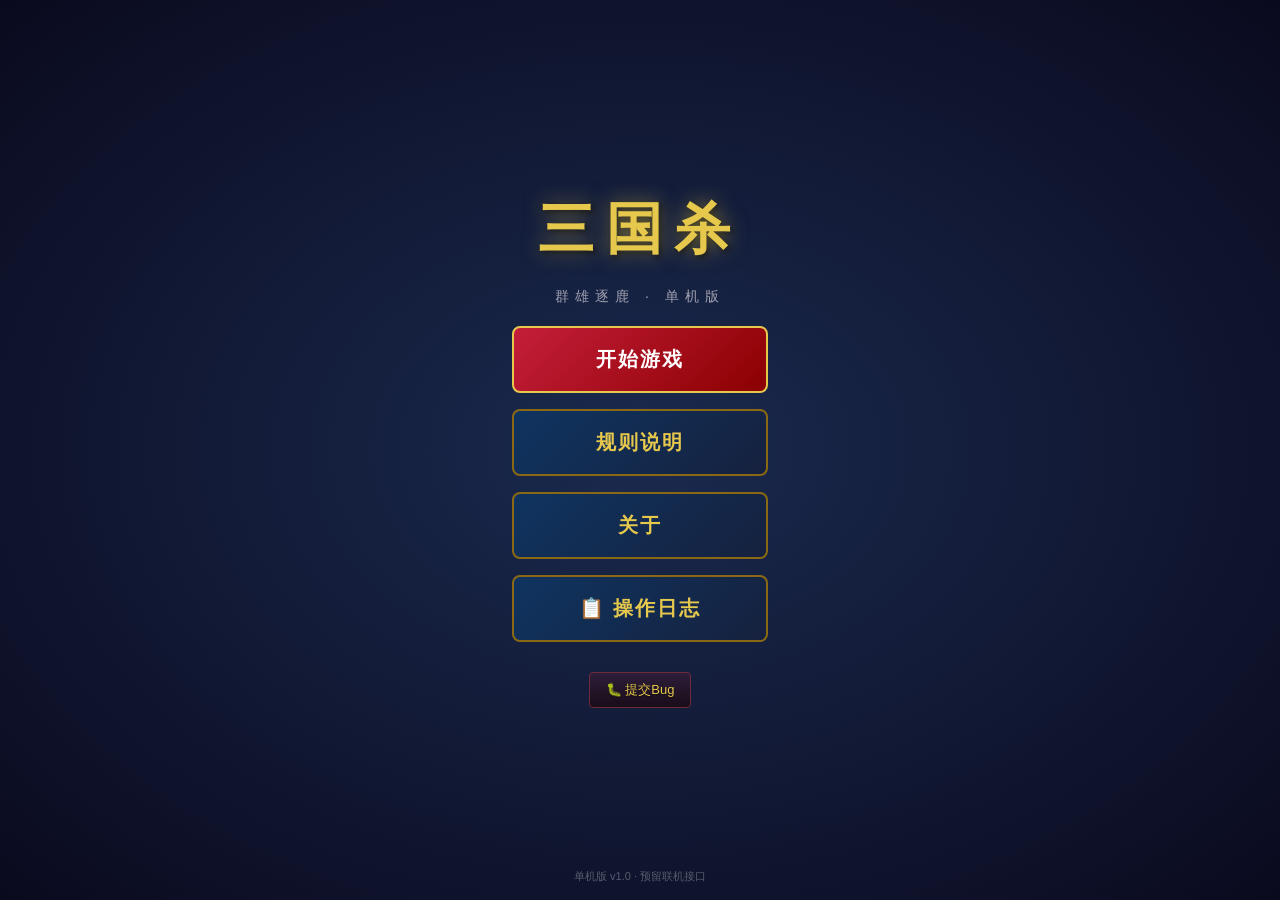
<file: index.html>
<!DOCTYPE html>
<html lang="zh-CN">
<head>
    <meta charset="UTF-8">
    <meta name="viewport" content="width=device-width, initial-scale=1.0, maximum-scale=1.0, user-scalable=no, viewport-fit=cover">
    <meta name="apple-mobile-web-app-capable" content="yes">
    <meta name="apple-mobile-web-app-status-bar-style" content="black-translucent">
    <meta name="theme-color" content="#1a1a2e">
    <link rel="manifest" href="manifest.json">
    <link rel="apple-touch-icon" href="data:image/svg+xml;utf8,<svg xmlns='http://www.w3.org/2000/svg' viewBox='0 0 100 100'><rect width='100' height='100' fill='%231a1a2e'/><text x='50' y='66' font-size='60' text-anchor='middle' fill='%23e6c84d' font-family='serif'>三</text></svg>">
    <meta http-equiv="Cache-Control" content="no-cache, no-store, must-revalidate">
    <meta http-equiv="Pragma" content="no-cache">
    <meta http-equiv="Expires" content="0">
    <title>三国杀</title>
    <style>
        /* 内联基础样式 - 确保页面一定有内容可显示 */
        *, *::before, *::after { margin: 0; padding: 0; box-sizing: border-box; }
        :root {
            --bg-primary: #1a1a2e;
            --bg-secondary: #16213e;
            --bg-card: #0f3460;
            --bg-panel: rgba(15, 52, 96, 0.85);
            --accent-gold: #e6c84d;
            --accent-red: #c41e3a;
            --accent-green: #2ecc71;
            --text-primary: #f0f0f0;
            --text-secondary: #a0a0b0;
            --border-gold: #8b6914;
        }
        html, body {
            width: 100%; height: 100vh; overflow: hidden;
            font-family: "PingFang SC", "Microsoft YaHei", sans-serif;
            background: var(--bg-primary); color: var(--text-primary);
        }
        #app { width: 100%; height: 100vh; position: relative; overflow: hidden; }
        .screen { display: none; width: 100%; height: 100vh;
                  flex-direction: column; align-items: center; justify-content: center; gap: 20px; padding: 40px 20px;
                  position: relative; }  /* 为日志面板absolute定位提供上下文 */
        .screen.active { display: flex !important; }

        /* 主菜单 */
        #mainMenu {
            background: radial-gradient(ellipse at center, #1a2a4e 0%, #0a0a1e 100%);
        }
        .menu-title {
            font-size: clamp(32px, 10vw, 56px);
            font-weight: 900; color: var(--accent-gold);
            text-shadow: 0 0 20px rgba(230,200,77,0.5), 2px 2px 6px rgba(0,0,0,0.8);
            letter-spacing: 12px;
        }
        .menu-subtitle { color: var(--text-secondary); letter-spacing: 6px; font-size: 14px; }
        .menu-buttons { display: flex; flex-direction: column; gap: 16px; align-items: center; width: 100%; max-width: 320px; }
        .btn {
            display: inline-flex; align-items: center; justify-content: center;
            padding: 14px 28px; border: 2px solid var(--border-gold); border-radius: 8px;
            background: linear-gradient(135deg, var(--bg-card), var(--bg-secondary));
            color: var(--accent-gold); font-size: 17px; font-weight: bold;
            cursor: pointer; transition: all 0.2s; text-align: center;
            min-width: 160px; letter-spacing: 2px;
            -webkit-tap-highlight-color: transparent;
        }
        .btn:active { transform: scale(0.96); background: linear-gradient(135deg, var(--border-gold), var(--bg-card)); }
        .btn-primary { background: linear-gradient(135deg, var(--accent-red), #8b0000); color: #fff; border-color: var(--accent-gold); }
        .btn-large { padding: 18px 44px; font-size: 20px; width: 80%; max-width: 300px; }
        .version-tag { position: fixed; bottom: 16px; font-size: 11px; color: var(--text-secondary); opacity: 0.5; }

        /* 设置页 */
        #setupScreen { align-items: stretch; justify-content: flex-start; padding: 16px; gap: 10px; overflow-y: auto; -webkit-overflow-scrolling: touch; }
        .setup-header { display: flex; align-items: center; gap: 12px; padding-bottom: 8px; border-bottom: 1px solid var(--border-gold); flex-shrink: 0; }
        .setup-header h2 { font-size: 20px; color: var(--accent-gold); flex: 1; text-align: center; }
        .section { background: var(--bg-panel); border: 1px solid var(--border-gold); border-radius: 10px; padding: 12px; flex-shrink: 0; }
        .section-title { font-size: 14px; color: var(--accent-gold); margin-bottom: 8px; font-weight: bold; }
        .option-grid { display: grid; grid-template-columns: repeat(auto-fill, minmax(76px, 1fr)); gap: 6px; }
        .opt {
            padding: 9px 6px; border: 2px solid var(--bg-card); border-radius: 8px;
            text-align: center; cursor: pointer; font-size: 13px;
            background: rgba(0,0,0,0.3); color: var(--text-secondary); transition: all 0.15s;
            -webkit-tap-highlight-color: transparent;
        }
        .opt.on { border-color: var(--accent-gold); background: rgba(230,200,77,0.15); color: var(--accent-gold); font-weight: bold; }
        .opt:active { transform: scale(0.95); }
        .row { display: flex; align-items: center; justify-content: space-between; padding: 7px 0; }
        .row-label { font-size: 14px; }
        .sw { width: 46px; height: 24px; border-radius: 12px; background: var(--bg-card); border: 1px solid var(--border-gold); cursor: pointer; transition: background 0.25s; position: relative; flex-shrink: 0; }
        .sw.on { background: var(--accent-gold); }
        .sw::after { content:''; position:absolute; width:18px;height:18px;border-radius:50%;background:#fff;top:2px;left:2px;transition:left 0.25s; }
        .sw.on::after { left: 22px; background: var(--bg-primary); }
        .footer-btns { display: flex; gap: 12px; justify-content: center; padding: 16px 0; flex-shrink: 0; }
        .small-hint { font-size: 12px; color: var(--text-secondary); line-height: 1.5; }

        /* Ban页 */
        #banScreen { align-items: stretch; justify-content: flex-start; padding: 16px; gap: 10px; overflow-y: auto; }
        .tab-bar { display: flex; gap: 6px; margin-bottom: 4px; flex-shrink: 0; }
        .tab { flex: 1; padding: 8px; text-align: center; border: 2px solid var(--bg-card); border-radius: 8px; cursor: pointer; font-size: 13px; color: var(--text-secondary); }
        .tab.on { border-color: var(--accent-gold); color: var(--accent-gold); background: rgba(230,200,77,0.1); }
        .grid { display: grid; grid-template-columns: repeat(auto-fill, minmax(90px, 1fr)); gap: 8px; }
        .hcard {
            background: linear-gradient(160deg, #3a2a14 0%, #1a1208 100%); border: 2px solid #5c4a28; border-radius: 8px;
            padding: 6px; cursor: pointer; text-align: center; transition: all 0.15s; overflow: hidden;
            -webkit-tap-highlight-color: transparent; box-shadow: 0 2px 6px rgba(0,0,0,0.5);
        }
        .hcard.sel { border-color: #e6c84d; box-shadow: 0 0 12px rgba(230,200,77,0.6); }
        .hcard:active { transform: scale(0.95); }
        .hname { font-size: 14px; font-weight: bold; color: #f0d890; text-shadow: 0 1px 2px #000; }
        .htag { display:inline-block; padding:1px 7px; border-radius:10px; font-size:10px; margin:2px 0; }
        .tag-w{background:#4a90d9;color:#fff} .tag-s{background:#e74c3c;color:#fff}
        .tag-u{background:#2ecc71;color:#fff} .tag-q{background:#95a5a6;color:#fff}
        .hhp { font-size: 11px; color: #e74c3c; }
        .hskill { font-size: 9px; color: var(--text-secondary); margin-top: 2px; max-height: 36px; overflow: hidden; line-height: 1.3; }

        /* 选将 */
        #heroSelectScreen { align-items: stretch; justify-content: flex-start; padding: 16px; gap: 10px; overflow-y: auto; }
        .sel-header { text-align: center; padding: 6px 0; flex-shrink: 0; }
        .sel-header h2 { font-size: 18px; color: var(--accent-gold); }
        .sel-header p { font-size: 12px; color: var(--text-secondary); margin-top: 4px; }
        .sel-footer { display: flex; justify-content: center; padding: 12px 0; gap: 12px; flex-shrink: 0; }

        /* 身份展示 */
        #identityScreen { align-items: center; justify-content: center; gap: 20px; padding: 20px; }
        .id-big-text { font-size: 24px; color: var(--accent-gold); text-align: center; }
        .id-hero-text { font-size: 18px; color: var(--text-primary); }
        .id-desc { font-size: 14px; color: var(--text-secondary); text-align: center; max-width: 300px; line-height: 1.6; }

        /* ======== 游戏桌面（正版三国杀圆桌风格 - 横屏布局） ======== */
        #gameScreen {
            display: flex;
            flex-direction: column; padding: 0; overflow: hidden;
            background: #0d0a06;
            background-image: url('assets/images/ui/ol_bg.jpg');
            background-size: cover; background-position: center; background-repeat: no-repeat;
            position: relative;
            width: 100%;
            height: 100%;
            height: 100dvh;
            flex-shrink: 0;
            /* 纵向布局：topbar + arc-area + players-area */
            display: flex;
            flex-direction: column;
            align-items: stretch;
            justify-content: flex-start;
            gap: 0;
            margin: 0;
            padding-bottom: 0;
        }
        #gameScreen::before {
            content: ''; position: absolute; top: 0; left: 0; right: 0; bottom: 0;
            background: radial-gradient(ellipse at center, transparent 0%, rgba(0,0,0,0.5) 100%);
            pointer-events: none; z-index: 0;
        }
        #gameScreen > * { position: relative; z-index: 1; }
        /* 日志面板独立定位：用fixed浮在右下角手牌区上方，不占文档流 */
        #gameScreen > #logPanelWrap { position: fixed; right: 8px; bottom: 220px; z-index: 200; }

        /* 顶部信息栏 —— 仿官方三国杀移动版：顶栏整体隐藏，改用四角浮按钮 */
        .topbar { display:none; width:100%; box-sizing:border-box; align-items:center; justify-content:space-between; padding:4px 10px;
            background:linear-gradient(180deg,#2a2218 0%,#1a1410 100%); border-bottom:2px solid #5c4a28;
            height:34px; flex-shrink:0; font-size:11px; white-space: nowrap; box-shadow:0 2px 6px rgba(0,0,0,0.5); z-index: 100;
            position: relative; }
        .topbar span { color:#d4b86a; text-shadow:0 1px 2px rgba(0,0,0,0.9); }
        .topbar .btn-sm { background:linear-gradient(180deg,#3a3020,#251e12); color:#d4b86a; border-color:#5c4a28; font-size:11px; }

        /* 顶部「+」菜单：把所有次要按钮收进一个下拉 */
        .plus-wrap { position: relative; display: inline-flex; align-items: center; }
        #plusMenuBtn {
            width: 28px; height: 28px; padding: 0; font-size: 18px; line-height: 1;
            display: inline-flex; align-items: center; justify-content: center;
            background: linear-gradient(180deg,#3a3020,#251e12); color:#e6c84d;
            border:1px solid #5c4a28; border-radius: 50%;
            cursor: pointer; -webkit-tap-highlight-color: transparent;
        }
        #plusMenuBtn:active { transform: scale(0.92); }
        .plus-menu {
            display: none; position: absolute; top: calc(100% + 6px); right: 0;
            min-width: 130px; padding: 4px 0;
            background: linear-gradient(180deg,#1a1410,#0d0a06);
            border: 1px solid #8b6914; border-radius: 6px;
            box-shadow: 0 6px 20px rgba(0,0,0,0.7);
            z-index: 300; flex-direction: column;
        }
        .plus-menu.open { display: flex; }
        .plus-menu-item {
            padding: 8px 14px; background: transparent; border: 0;
            color: #d4b86a; text-align: left; cursor: pointer;
            font-size: 13px; white-space: nowrap;
            border-bottom: 1px solid rgba(139,105,20,0.25);
        }
        .plus-menu-item:last-child { border-bottom: 0; }
        .plus-menu-item:hover, .plus-menu-item:active { background: rgba(196,30,58,0.2); color: #e6c84d; }

        /* ===== 四角浮按钮（仿官方三国杀移动版：顶栏去掉，按钮改放屏幕四角） ===== */
        .corner-help {
            position: fixed; top: 6px; left: 8px; z-index: 300;
            width: 32px; height: 32px; border-radius: 50%;
            background: linear-gradient(180deg, rgba(42,34,24,0.75), rgba(26,20,16,0.9));
            border: 1.5px solid #5c4a28; color: #e6c84d;
            font-size: 16px; font-weight: bold;
            display: flex; align-items: center; justify-content: center;
            cursor: pointer; box-shadow: 0 2px 6px rgba(0,0,0,0.5);
            -webkit-tap-highlight-color: transparent;
        }
        .corner-help:active { transform: scale(0.92); }
        .corner-top-right {
            position: fixed; top: 6px; right: 8px; z-index: 300;
            display: flex; align-items: center; gap: 6px;
            background: linear-gradient(180deg, rgba(42,34,24,0.75), rgba(26,20,16,0.9));
            border: 1.5px solid #5c4a28; border-radius: 18px;
            padding: 2px 4px 2px 10px;
        }
        .corner-top-right #deckInfo {
            color: #d4b86a; font-size: 11px; text-shadow: 0 1px 2px #000;
            white-space: nowrap;
        }
        .corner-top-right .plus-wrap { position: relative; }
        .corner-top-right #plusMenuBtn {
            width: 26px; height: 26px; padding: 0; font-size: 16px; line-height: 1;
            display: inline-flex; align-items: center; justify-content: center;
            background: linear-gradient(180deg,#3a3020,#251e12); color:#e6c84d;
            border: 1px solid #5c4a28; border-radius: 50%;
            cursor: pointer; -webkit-tap-highlight-color: transparent;
        }
        .corner-top-right #plusMenuBtn:active { transform: scale(0.92); }


        /* 日志面板包裹层 - 右下角悬浮，在用户UI上方 */
        .log-panel-wrap {
            position: absolute; bottom: 8px; right: 8px;
            width: 240px; max-height: 35vh;
            display: flex; flex-direction: column;
            background: rgba(15,12,8,0.95);
            border: 1.5px solid #5c4a28;
            border-radius: 6px;
            box-shadow: 0 4px 16px rgba(0,0,0,0.6);
            z-index: 50;
            overflow: hidden;
        }
        .log-panel-header {
            display: flex; align-items: center; justify-content: space-between;
            padding: 5px 8px; cursor: pointer;
            background: linear-gradient(180deg, rgba(92,74,40,0.5), rgba(42,34,24,0.7));
            border-bottom: 1px solid #5c4a28;
            color: #e6c84d; font-size: 12px; font-weight: bold;
            text-shadow: 0 1px 2px #000;
            flex-shrink: 0;
            -webkit-tap-highlight-color: transparent;
            user-select: none;
        }
        .log-panel-header:hover { background: linear-gradient(180deg, rgba(92,74,40,0.7), rgba(42,34,24,0.85)); }
        .log-panel-close { font-size: 14px; cursor: pointer; color: #d4b86a; padding: 0 2px; }
        .log-panel-close:hover { color: #e74c3c; }

        /* 日志内容面板（在包裹层内滚动） */
        .game-log-panel {
            flex: 1; overflow-y: auto; overflow-x: hidden;
            padding: 5px 7px; font-size: 10.5px; line-height: 1.55;
            color: #b8b8c8; -webkit-overflow-scrolling: touch;
            scrollbar-width: thin; scrollbar-color: #5c4a28 transparent;
        }
        .game-log-panel::-webkit-scrollbar { width: 3px; }
        .game-log-panel::-webkit-scrollbar-thumb { background: #5c4a28; border-radius: 2px; }
        .game-log-panel div { margin-bottom: 2px; word-break: break-all; padding: 1px 0; border-bottom: 1px solid rgba(92,74,40,0.2); }
        .game-log-panel .log-danger { color: #ff6b6b; }
        .game-log-panel .log-success { color: #51cf66; }
        .game-log-panel .log-highlight { color: #e6c84d; font-weight: bold; }

        /* 底部操作栏中的日志按钮 */
        .log-toggle-btn {
            padding: 4px 12px; font-size: 11px;
            background: linear-gradient(180deg, rgba(42,34,24,0.8), rgba(26,20,16,0.9));
            color: #d4b86a; border: 1px solid #5c4a28; border-radius: 4px;
            cursor: pointer; white-space: nowrap;
            text-shadow: 0 1px 1px rgba(0,0,0,0.5);
            transition: all 0.15s; -webkit-tap-highlight-color: transparent;
            position: relative; z-index: 100;
        }
        .log-toggle-btn:hover { background: linear-gradient(180deg, rgba(62,50,32,0.85), rgba(36,28,20,0.95)); color: #e6c84d; }
        .log-toggle-btn:active { transform: scale(0.95); }
        
        .btn-submit-log {
            padding: 4px 12px; font-size: 11px;
            background: linear-gradient(180deg, rgba(52,30,58,0.8), rgba(26,10,20,0.9));
            color: #e6c84d; border: 1px solid #6c2a3a; border-radius: 4px;
            cursor: pointer; white-space: nowrap;
            text-shadow: 0 1px 1px rgba(0,0,0,0.5);
            transition: all 0.15s; -webkit-tap-highlight-color: transparent;
            position: relative; z-index: 100;
        }
        .btn-submit-log:hover { background: linear-gradient(180deg, rgba(80,40,70,0.85), rgba(40,20,40,0.95)); color: #e6c84d; }
        .btn-submit-log:active { transform: scale(0.95); }
        
        /* 上方对手区域 - 弧形凸型布局（中间在顶，两边逐渐降低） */
        .players-arc-area {
            display: flex;
            justify-content: space-evenly;
            align-items: flex-start;  /* 顶部对齐——所有武将牌 y=0 顶着屏幕最顶 */
            gap: 0.4vw;
            padding: 0 0.4vw 2px;     /* 关键：去掉原本 6px 的 top padding */
            flex-wrap: nowrap;  /* 不换行，保持一行排列 */
            z-index: 2;
            flex-shrink: 0;  /* 顶部对手区不被压缩 */
            overflow: visible;
            width: 100%;
            box-sizing: border-box;
        }
        .players-arc-area .hero-card {
            /* 弧形布局中的玩家卡片基础样式 */
            transform-origin: bottom center;
            transition: transform 0.3s ease;
            flex-shrink: 1;  /* 玩家多时允许压缩，避免整行溢出 */
            position: relative;
        }
        /* 武将牌（正版风格）- 带立绘的卡片 */
        .hero-card {
            width:clamp(100px, 11vw, 140px); aspect-ratio: 5 / 7; cursor:pointer;
            border-radius:6px; overflow:hidden;
            box-shadow:0 4px 16px rgba(0,0,0,0.75), inset 0 0 0 1px rgba(212,184,106,0.25), 0 0 0 1.5px rgba(230,200,77,0.3);
            transition:all 0.22s; flex-shrink:1; min-width:0;
            background:#2a2018;
            display:flex; flex-direction:column;
        }
        .hero-card:hover { box-shadow:0 6px 22px rgba(230,200,77,0.25),0 4px 16px rgba(0,0,0,0.75), inset 0 0 0 1px rgba(212,184,106,0.25), 0 0 0 1.5px rgba(230,200,77,0.3); }
        .hero-card:active { transform:scale(0.95); }
        .hero-card.cur { box-shadow:0 0 24px rgba(230,180,60,0.85),0 0 0 3px #e6b43c,0 0 40px rgba(230,180,60,0.3); z-index:2; }
        .hero-card.dead { opacity:0.35; filter:grayscale(0.8); }
        .hero-card.dead::after {
            content:'';position:absolute;top:0;left:0;right:0;bottom:0;background:rgba(0,0,0,0.55);z-index:3;
        }
        .hero-card.dead .dead-stamp {
            position:absolute;top:50%;left:50%;transform:translate(-50%,-50%) rotate(-12deg);
            font-size:13px;font-weight:900;color:#c41e3a;text-shadow:0 0 6px #000,0 0 2px #000;z-index:4;border:2px solid #c41e3a;padding:2px 8px;border-radius:3px;
        }
        /* 铁索连环标记 - 大铁链锁住效果 */
        .hero-card.chained {
            box-shadow: 0 0 0 3px #f39c12, 0 0 12px rgba(243,156,18,0.6);
            position: relative;
        }
        .hero-card.chained::before {
            content: '⛓';
            position: absolute;
            top: -10px;
            left: 50%;
            transform: translateX(-50%);
            font-size: 22px;
            color: #f39c12;
            text-shadow: 0 0 8px rgba(243,156,18,0.9), 0 0 4px #000;
            z-index: 6;
            background: rgba(0,0,0,0.85);
            border-radius: 50%;
            width: 28px;
            height: 28px;
            display: flex;
            align-items: center;
            justify-content: center;
            line-height: 1;
            border: 2px solid #f39c12;
            box-shadow: 0 0 10px rgba(243,156,18,0.7);
        }
        .hero-card.chained::after {
            content: '';
            position: absolute;
            top: 0; left: 0; right: 0; bottom: 0;
            border: 3px solid #f39c12;
            border-radius: 8px;
            z-index: 3;
            pointer-events: none;
            opacity: 0.6;
            animation: chainPulse 1.5s ease-in-out infinite;
        }
        @keyframes chainPulse {
            0%, 100% { opacity: 0.4; box-shadow: inset 0 0 8px rgba(243,156,18,0.3); }
            50% { opacity: 0.8; box-shadow: inset 0 0 16px rgba(243,156,18,0.6); }
        }
        .hero-card.flipped {
            position:relative;
        }
        .hero-card.flipped .hc-portrait,
        .hero-card.flipped .hc-portrait-placeholder {
            opacity:0.3;
            filter: grayscale(1) brightness(0.5);
        }
        .hero-card.flipped::before {
            content:'翻';position:absolute;top:50%;left:50%;
            transform:translate(-50%,-50%);
            font-size:20px;font-weight:900;color:#e67e22;
            text-shadow:0 0 10px rgba(230,126,34,0.9),0 0 4px #000;
            z-index:10;background:rgba(0,0,0,0.75);border-radius:50%;
            width:36px;height:36px;display:flex;align-items:center;justify-content:center;
            border:2px solid #e67e22;box-shadow:0 0 12px rgba(230,126,34,0.5);
        }
        /* 标记容器 */
        .hc-judge-badges {
            position:absolute;top:1px;right:1px;
            display:flex;flex-direction:column;gap:1px;z-index:4;
        }
        .hc-judge-badge {
            font-size:9px;font-weight:bold;padding:1px 3px;border-radius:2px;
            color:#fff;text-shadow:0 1px 1px rgba(0,0,0,0.8);
            line-height:1.2;white-space:nowrap;
            border:1px solid rgba(255,255,255,0.3);
        }
        .hc-judge-badge.lebu { background:rgba(231,76,60,0.9); }  /* 乐不思蜀 - 红色 */
        .hc-judge-badge.bing { background:rgba(52,152,219,0.9); }  /* 兵粮寸断 - 蓝色 */
        .hc-judge-badge.shandian { background:rgba(241,196,15,0.9); color:#333; }  /* 闪电 - 黄色 */
        /* 状态标记（醉酒等） */
        .hc-status-badges {
            position:absolute;bottom:28px;left:1px;
            display:flex;flex-direction:column;gap:1px;z-index:4;
        }
        .hc-status-badge {
            font-size:8px;font-weight:bold;padding:1px 2px;border-radius:2px;
            color:#fff;text-shadow:0 1px 1px rgba(0,0,0,0.8);
            line-height:1.2;white-space:nowrap;
        }
        .hc-status-badge.drunk { background:rgba(155,89,182,0.9); }  /* 酒 - 紫色 */

        /* 立绘区域 - flex:1 自适应撑满卡片剩余高度 */
        .hc-portrait {
            width:100%; flex:1; min-height:0; object-fit:cover; object-position:top center;
            display:block; background:#1a140e;
        }
        .hc-portrait-placeholder {
            width:100%;flex:1;min-height:0;display:flex;align-items:center;justify-content:center;
            font-size:40px;color:rgba(212,184,106,0.3);
            background:linear-gradient(135deg,#2a2420 0%,#1a1612 100%);
        }

        /* 武将牌底部信息区 */
        .hc-info {
            padding:4px 5px; background:linear-gradient(180deg,#2a2218 0%,#1a1410 100%);
            border-top:1.5px solid #8b6914; flex-shrink:0;
        }
        .hc-name {
            font-size:12px;font-weight:bold;color:#f0d890;text-align:center;
            white-space:nowrap;overflow:hidden;text-overflow:ellipsis;line-height:1.3;
            text-shadow:0 1px 2px #000;
        }
        .hc-hp-row {
            display:flex;align-items:center;justify-content:center;gap:2px;margin-top:2px;
        }
        .hc-hp-icon { font-size:10px; line-height:1; letter-spacing:-0.5px; }
        .hc-hp-icon.full { color:#dc3545; text-shadow:0 0 3px rgba(220,53,69,0.6); }
        .hc-hp-icon.empty { color:rgba(255,255,255,0.1); }
        .hc-hand { font-size:9px; color:#8a7a5a; text-align:center; margin-top:2px; }
        .hc-faction {
            position:absolute;top:2px;left:2px;width:16px;height:16px;border-radius:3px;
            display:flex;align-items:center;justify-content:center;font-size:8px;font-weight:bold;
            color:#fff;border:1px solid rgba(255,255,255,0.3);
            z-index:2; text-shadow:0 1px 1px rgba(0,0,0,0.6);
        }
        .fct-wei{background:linear-gradient(135deg,#3a6db5,#264a82)}
        .fct-shu{background:linear-gradient(135deg,#d4443c,#8b1a14)}
        .fct-wu{background:linear-gradient(135deg,#3cb371,#1a7a3a)}
        .fct-qun{background:linear-gradient(135deg,#888,#555)}
        .hc-equip-mini {
            position:absolute;bottom:24px;left:2px;right:2px;
            display:flex;flex-wrap:wrap;gap:1px;z-index:2;
        }
        .eq-tag { font-size:6px;padding:0 3px;border-radius:2px;
                   background:rgba(0,0,0,0.65);border:1px solid #5c4a28;color:#d4b86a;white-space:nowrap; }

        /* 桌面中心 - 提示文字 */
        .table-center {
            position: absolute; top: 46%; left: 50%;
            transform: translate(-50%, -50%);
            z-index: 1; text-align: center; pointer-events: none;
        }
        .prompt {
            font-size:13px; color:#e6c84d; text-align:center; padding:6px 16px;
            background:linear-gradient(180deg,rgba(0,0,0,0.6),rgba(0,0,0,0.4)); border-radius:18px; border:1px solid #8b6914; max-width:88%;
            text-shadow:0 1px 2px #000; box-shadow:0 2px 8px rgba(0,0,0,0.4);
        }
        /* 日志内容样式（右侧栏内） */
        .game-log-panel div { margin-bottom: 2px; word-break: break-all; padding: 1px 0; border-bottom: 1px solid rgba(92,74,40,0.25); }
        .game-log-panel .log-danger { color: #ff6b6b; }
        .game-log-panel .log-success { color: #51cf66; }
        .game-log-panel .log-highlight { color: #e6c84d; font-weight: bold; }

        .player-bottom { flex-shrink:0; width:100%; box-sizing:border-box; background:linear-gradient(180deg,rgba(0,0,0,0.7),rgba(0,0,0,0.5)); border-top:2px solid #8b6914; padding:5px 8px; }
        .my-avatar { width:96px; height:128px; border-radius:6px; overflow:hidden; border:2px solid #8b6914; flex-shrink:0; box-shadow:0 2px 8px rgba(0,0,0,0.6),0 0 4px rgba(230,200,77,0.15); }
        .my-avatar img { width:100%; height:100%; object-fit:cover; object-position:top center; }
        .myinfo { position:absolute; left:0; bottom:0; z-index:10; display:flex; align-items:center; padding:0 6px; gap:8px; flex-shrink:0; }
        .myinfo-left { display:flex; flex-direction:column; align-items:stretch; gap:3px; font-size:12px; cursor:pointer; }
        #midBadge { display:none; }  /* 身份标记去掉，不占空间 */
        .my-name-hp { width:100%; text-align:center; }
        .mhn { color:#e6c84d; font-weight:bold; font-size:13px; text-shadow:0 1px 3px #000; line-height:1.2; }
        .mhp { font-size:13px; letter-spacing:1.5px; line-height:1.2; }
        .mhp .h-full { color:#e74c3c; text-shadow:0 0 4px rgba(231,76,60,0.6); }
        .mhp .h-empty { color:rgba(255,255,255,0.15); }
        .equip-zone { display:flex; gap:3px; flex-wrap:wrap; }
        .eqi { font-size:9px; padding:1px 6px; border-radius:4px; background:linear-gradient(135deg,rgba(0,0,0,0.5),rgba(0,0,0,0.3));
               border:1px solid #8b6914; color:#e6c84d; box-shadow:0 1px 2px rgba(0,0,0,0.3); }

        /* 技能按钮（竖排，放置在手牌区右侧，独立于头像避免误触） */
        .skill-bar { display:flex; flex-direction:column; gap:3px; padding:0; overflow-y:auto;
            flex-shrink:0; width:auto; min-width:44px;
            align-items:flex-end; }
        .skb { padding:5px 10px; font-size:12px; border:1.5px solid #8b6914; border-radius:8px;
                background:linear-gradient(180deg,rgba(139,105,20,0.3),rgba(92,74,40,0.15));
                color:#e6c84d; cursor:pointer; white-space:nowrap; flex-shrink:0;
                text-shadow:0 1px 1px #000; transition:all 0.2s; font-weight:bold;
                box-shadow:inset 0 1px 0 rgba(230,200,77,0.2), 0 1px 3px rgba(0,0,0,0.3);
                text-overflow:ellipsis; overflow:hidden; text-align:center; min-height:28px; min-width:44px; }
        .skb.on { background:linear-gradient(180deg,rgba(230,200,77,0.35),rgba(230,200,77,0.15)); box-shadow:0 0 8px rgba(230,200,77,0.4), inset 0 1px 0 rgba(230,200,77,0.4); }
        .skb.on:active { transform:scale(0.95); }
        .skb:disabled { opacity:0.3; }
        .skb-locked { padding:3px 6px; font-size:11px; color:#8b6914;
                    opacity:0.6; cursor:default; white-space:nowrap; flex-shrink:0;
                    border:1px dashed rgba(139,105,20,0.3); border-radius:8px;
                    text-align:center; }
                    background:transparent; font-weight:normal; }

        /* 中央信息区 - 日志靠底，减少空白 */
        .players-area { flex:1; display:flex; flex-direction:column; overflow:hidden; position:relative; min-height:0; }
        .center-area { flex:1; display:flex; flex-direction:column; align-items:center; justify-content:flex-end; padding:0.8vh 1vh; gap:0.8vh; overflow:hidden; min-height:0; }
        .action-prompt { font-size:15px; color:#e6c84d; text-align:center; padding:4px; }
        /* 底部手牌区域 - 水平布局：玩家信息-技能-手牌，贴底不留空 */        
        .hand-area {
            flex-shrink:0; width:100%; box-sizing:border-box; position:relative;
            background:linear-gradient(180deg, rgba(0,0,0,0.7), rgba(0,0,0,0.5));
            padding:5px 8px;
            display:flex; align-items:center; gap:6px;
            margin-bottom: 0;
            padding-bottom: calc(5px + env(safe-area-inset-bottom, 0px));
        }

        /* 卡牌（正版三国杀卡牌风格 - 参考官方手牌设计） */
        /* 所有手牌共用一个大边框——占满自己角色和技能栏之外的所有空间 */
        .hand-cards {
            display:flex; gap:2px; overflow-x:auto;
            padding:2px 4px; min-height:108px; align-items:center; justify-content:center;
            background:linear-gradient(180deg, rgba(0,0,0,0.6), rgba(20,15,10,0.7));
            border-radius:6px; flex:1; min-width:0;
            box-shadow:inset 0 0 8px rgba(0,0,0,0.5), 0 2px 6px rgba(0,0,0,0.4);
        }
        
        /* 弹窗相关 */
        .overlay { position:fixed; top:0; left:0; width:100%; height:100%; background:rgba(0,0,0,0.5); z-index:98; }
        .skill-modal {
            position:fixed; top:50%; left:50%; transform:translate(-50%,-50%);
            background:#16213e; border:2px solid #8b6914; border-radius:12px;
            padding:1.6vh; max-width:90%; width:32vw; z-index:200;
            box-shadow:0 4px 12px rgba(0,0,0,0.4);
        }
        .skill-modal h4 { color:#e6c84d; font-size:1.6vw; margin-bottom:.8vh; }
        .skill-modal p { font-size:1.3vw; color:#f0f0f0; margin-bottom:1.2vh; }
        .target-selector { position:fixed; top:0; left:0; width:100%; height:100%; background:rgba(0,0,0,0.6); z-index:99; display:flex; align-items:center; justify-content:center; }
        .target-selector-content { background:#16213e; border:2px solid #8b6914; border-radius:12px; padding:1.6vh; max-width:90%; width:34vw; max-height:80vh; overflow-y:auto; }
        .target-selector-title { font-size:1.6vw; color:#e6c84d; text-align:center; margin-bottom:1.2vh; }
        .target-list { display:flex; flex-direction:column; gap:.8vh; }
        .target-item { display:flex; align-items:center; justify-content:space-between; padding:1vh 1.4vw; background:#0f3460; border:2px solid transparent; border-radius:8px; cursor:pointer; }
        .target-item.selected { border-color:#c41e3a; background:rgba(196,30,58,0.2); }
        
        /* 身份牌 + 阶段指示 */
        .identity-badge { display:inline-block; padding:.2vh .8vw; border-radius:8px; font-size:1.1vw; font-weight:bold; }
        .identity-badge.lord { background:#f39c12; color:#fff; }
        .identity-badge.loyal { background:#3498db; color:#fff; }
        .identity-badge.rebel { background:#e74c3c; color:#fff; }
        .identity-badge.spy { background:#9b59b6; color:#fff; }
        .phase-dot { width:.6vw; height:.6vw; border-radius:50%; background:rgba(255,255,255,0.2); display:inline-block; margin:0 1px; }
        .phase-dot.active { background:#e6c84d; box-shadow:0 0 6px #e6c84d; }
        .phase-indicator { display:flex; gap:.2vw; align-items:center; }
        .card {
            flex-shrink:0; width:76px;height:108px;border-radius:8px;
            border:2px solid #4a3520;
            background:linear-gradient(160deg, #f5eed8 0%, #e8d8a8 25%, #d4b896 55%, #c4a070 100%);
            display:flex;flex-direction:column;align-items:center;
            cursor:pointer;transition:all 0.18s ease;position:relative;overflow:hidden;color:#1a1a2e;
            -webkit-tap-highlight-color:transparent;
            box-shadow:0 3px 10px rgba(0,0,0,0.55), 0 0 0 1px #2a1a0a, inset 0 0 0 1.5px rgba(180,140,80,0.4);
            user-select: none;
        }
        /* 卡牌内纹理 */
        .card::before {
            content:''; position:absolute; inset:2px;
            background:linear-gradient(180deg, rgba(255,255,255,0.12) 0%, transparent 30%, transparent 70%, rgba(0,0,0,0.08) 100%);
            border:1px solid rgba(180,140,80,0.35); border-radius:3px; z-index:0; pointer-events:none;
        }
        .card:active { transform:scale(0.95) translateY(2px); }
        .card.sel { transform:translateY(-18px) scale(1.08); box-shadow:0 10px 24px rgba(230,200,77,0.8), 0 0 0 3px #e6c84d; border-color:#e6c84d; z-index:10; }
        .card.ok { box-shadow:0 0 12px rgba(46,204,113,0.7), 0 2px 5px rgba(0,0,0,0.45); border-color:#2ecc71; }
        .card.ok:hover { box-shadow:0 0 16px rgba(46,204,113,0.9), 0 4px 10px rgba(0,0,0,0.5); }
        .card.trick { background:linear-gradient(160deg, #d8eef8 0%, #b8d4e8 25%, #90b4cc 55%, #6c94b0 100%); }
        .card.delay { background:linear-gradient(160deg, #f0e0d4 0%, #e4c8b8 25%, #cca898 55%, #b48878 100%); }
        .card.equip { background:linear-gradient(160deg, #d8efdc 0%, #b8dcbc 25%, #90c098 55%, #6ca878 100%); }
        .card.fire { box-shadow:0 0 12px rgba(231,76,60,0.65), 0 2px 5px rgba(0,0,0,0.45); border-color:#e74c3c; }
        .card.thunder { box-shadow:0 0 12px rgba(155,89,182,0.65), 0 2px 5px rgba(0,0,0,0.45); border-color:#9b59b6; }

        /* 卡牌顶部：花色 + 点数 —— 背景半透明徽章风格 */
        .cs { position:absolute;top:5px;left:5px;font-size:15px;font-weight:bold;z-index:3;
              text-shadow:0 1px 2px rgba(0,0,0,0.3), 0 0 3px rgba(255,255,255,0.4);
              line-height:1; padding:0 2px; border-radius:3px;
              background:rgba(255,255,255,0.35); }
        .cs.red{color:#b8142a} .cs.blk{color:#1a1218}
        .cn { position:absolute;top:5px;right:5px;font-size:12px;font-weight:bold;
              text-shadow:0 1px 1px rgba(0,0,0,0.3), 0 0 2px rgba(255,255,255,0.4);
              z-index:3;line-height:1; padding:0 2px; border-radius:3px;
              background:rgba(255,255,255,0.35); }

        /* 卡牌图片区域（中间主体）—— 占更大面积，仿原版卡牌大立绘 */
        .card-img {
            position:absolute;top:10px;left:3px;right:3px;bottom:30px;
            object-fit:cover;object-position:center top; opacity:0.80;
            pointer-events:none; transition:opacity 0.2s;
            border-radius:3px; z-index:1;
        }
        .card:hover .card-img { opacity:0.92; }
        .card.sel .card-img { opacity:0.95; }

        /* 卡牌底部：名称放在深色横条上（仿原版三国杀卡牌下方铭牌） */
        .card::after {
            content:''; position:absolute; bottom:2px; left:2px; right:2px; height:24px;
            background:linear-gradient(180deg, rgba(30,18,6,0.55) 0%, rgba(20,10,2,0.80) 100%);
            border-radius:0 0 4px 4px; z-index:1; pointer-events:none;
        }
        .cname { position:absolute;bottom:2px;left:0;right:0;text-align:center;
                 font-size:12px;font-weight:bold;line-height:24px;padding:0 2px;
                 white-space:nowrap;overflow:hidden;text-overflow:ellipsis; z-index:3;
                 letter-spacing:0.5px;
                 text-shadow:0 1px 2px rgba(0,0,0,0.8); }
        .cname.r{color:#f5d8b8} .cname.b{color:#d8e8f8}
        .ctype { position:absolute;bottom:3px;right:4px;font-size:7px;color:rgba(200,180,150,0.6); z-index:3; opacity:0.7; letter-spacing:-0.5px; }

        /* ======== 出牌动画系统（正版三国杀风格） ======== */
        /* 卡牌闪现 */
        .card-flash {
            display: flex; flex-direction: column; align-items: center; gap: 2px;
            background: linear-gradient(160deg, #f5eed8 0%, #e0d0a0 50%, #c4a070 100%);
            border: 2px solid #e6c84d; border-radius: 6px; padding: 4px;
            box-shadow: 0 0 20px rgba(230,200,77,0.6), 0 4px 16px rgba(0,0,0,0.5);
        }
        .card-flash img { width: 40px; height: 40px; object-fit: contain; }
        .card-flash span { font-size: 10px; font-weight: bold; color: #1a1a2e; }
        .card-flash .cf-name { font-size: 18px; font-weight: bold; color: #1a1a2e; padding: 8px 4px; }

        /* 伤害飘字 */
        .damage-float {
            position: fixed; z-index: 301; pointer-events: none;
            font-size: 28px; font-weight: 900; color: #ff0000;
            text-shadow: 0 0 6px currentColor, 2px 2px 0 #000, -2px -2px 0 #000, 2px -2px 0 #000, -2px 2px 0 #000;
            transform: translateX(-50%);
            animation: dmg-pop 1s ease-out forwards;
        }
        .heal-float { color: #00ff00 !important; }
        @keyframes dmg-pop {
            0% { transform: translateX(-50%) scale(0.5); opacity: 0; }
            20% { transform: translateX(-50%) scale(1.5); opacity: 1; }
            100% { opacity: 0; }
        }

        /* 闪避飘字 */
        .shan-float {
            position: fixed; z-index: 301; pointer-events: none;
            font-size: 24px; font-weight: 900; color: #00bfff;
            text-shadow: 0 0 6px currentColor, 2px 2px 0 #000, -2px -2px 0 #000;
            transform: translateX(-50%);
        }

        /* 受击震动 */
        @keyframes hit-shake-anim {
            0%, 100% { transform: translateX(0); }
            10% { transform: translateX(-6px) translateY(-2px); }
            20% { transform: translateX(6px) translateY(2px); }
            30% { transform: translateX(-5px) translateY(-1px); }
            40% { transform: translateX(5px) translateY(1px); }
            50% { transform: translateX(-4px); }
            60% { transform: translateX(4px); }
            70% { transform: translateX(-3px); }
            80% { transform: translateX(3px); }
            90% { transform: translateX(-1px); }
        }
        .hit-shake { animation: hit-shake-anim 0.4s ease-in-out; }

        /* 受击红闪 */
        @keyframes hit-flash-anim {
            0%, 100% { filter: none; box-shadow: inherit; }
            50% { filter: brightness(1.5) sepia(1) hue-rotate(-50deg) saturate(3); box-shadow: 0 0 20px #ff0000; }
        }
        .hit-flash { animation: hit-flash-anim 0.4s ease-in-out; }

        /* 回血绿闪 */
        @keyframes heal-flash-anim {
            0%, 100% { filter: none; box-shadow: inherit; }
            50% { filter: brightness(1.3) sepia(1) hue-rotate(60deg) saturate(2); box-shadow: 0 0 20px #00ff00; }
        }
        .heal-flash { animation: heal-flash-anim 0.4s ease-in-out; }

        /* 闪避动作 */
        @keyframes shan-dodge-anim {
            0%, 100% { transform: translateX(0); }
            25% { transform: translateX(-10px) rotate(-5deg); }
            50% { transform: translateX(10px) rotate(5deg); }
            75% { transform: translateX(-5px) rotate(-2deg); }
        }
        .shan-dodge { animation: shan-dodge-anim 0.4s ease-in-out; }

        .card-back-sel {
            flex-shrink:0; width:64px; height:90px; border-radius:6px;
            border:2px solid #8b6914;
            background: linear-gradient(135deg, #1a1a2e 0%, #2a2a4e 50%, #1a1a2e 100%);
            display:flex; align-items:center; justify-content:center;
            cursor:pointer; transition:all 0.18s; position:relative; overflow:hidden;
            box-shadow: 0 2px 5px rgba(0,0,0,0.45), inset 0 1px 0 rgba(139,105,20,0.3);
        }
        .card-back-sel:active { transform:scale(0.95); }
        .card-back-sel:hover { border-color:#e6c84d; box-shadow:0 0 10px rgba(230,200,77,0.5); }
        .card-back-inner {
            font-size: 28px;
            color: #8b6914;
            text-shadow: 0 0 8px rgba(139,105,20,0.5);
        }

        /* 卡牌飞到中央动画 */
        .card-fly {
            position: fixed; z-index: 300; pointer-events: none;
            transition: left 0.3s cubic-bezier(0.2,0.8,0.3,1),
                        top 0.3s cubic-bezier(0.2,0.8,0.3,1),
                        transform 0.3s ease-out, opacity 0.4s ease-out;
            transform: translate(-50%,-50%) scale(0.5) rotate(-5deg);
            opacity: 0.9;
        }
        .card-fly.arrive {
            transform: translate(-50%,-50%) scale(1.1) rotate(3deg);
            opacity: 1;
        }
        .card-fly.fadeout {
            transform: translate(-50%,-50%) scale(0.6) rotate(10deg);
            opacity: 0;
        }

        .action-bar { display:flex; gap:8px; justify-content:center; padding:4px 8px; flex-shrink:0; min-height:34px; }
        .btn-sm { padding:7px 18px; font-size:13px; border:1.5px solid #8b6914; border-radius:6px;
                   background:linear-gradient(180deg,rgba(42,34,24,0.8),rgba(26,20,16,0.9)); color:#e6c84d; cursor:pointer;
                   box-shadow:0 2px 5px rgba(0,0,0,0.4), inset 0 1px 0 rgba(255,255,255,0.08);
                   transition:all 0.15s; font-weight:bold; text-shadow:0 1px 2px rgba(0,0,0,0.6);
                   -webkit-tap-highlight-color:transparent; letter-spacing:1px; }
        .btn-sm:hover { background:linear-gradient(180deg,rgba(62,50,32,0.85),rgba(36,28,20,0.92)); }
        .btn-sm:active { transform:scale(0.96); box-shadow:0 1px 3px rgba(0,0,0,0.3); }
        .btn-sm.danger { border-color:#c41e3a; color:#e74c3c; background:linear-gradient(180deg,rgba(80,20,20,0.8),rgba(50,10,10,0.9)); }
        .btn-sm.danger:hover { background:linear-gradient(180deg,rgba(100,30,30,0.85),rgba(65,15,15,0.95)); }
        .btn-sm.end-turn { border-color:#e6c84d; color:#fff; background:linear-gradient(180deg,rgba(139,105,20,0.7),rgba(92,74,40,0.85));
                           box-shadow:0 0 8px rgba(230,200,77,0.3), 0 2px 5px rgba(0,0,0,0.4); }
        .btn-sm.end-turn:hover { background:linear-gradient(180deg,rgba(170,130,30,0.8),rgba(120,95,50,0.9)); box-shadow:0 0 12px rgba(230,200,77,0.5); }
        .btn-sm:disabled { opacity:0.35; cursor:not-allowed; }
        .phase-dot { width:5px;height:5px;border-radius:50%;background:rgba(255,255,255,0.2); display:inline-block; }
        .phase-dot.on { background:#e6c84d; box-shadow:0 0 5px #e6c84d; }

        /* 结束页 */
        #gameOverScreen { align-items:center; justify-content:center; gap:18px; padding:20px; }
        .go-title { font-size:34px;font-weight:900;text-shadow:0 0 18px currentColor; }
        .go-win{color:var(--accent-green)}.go-lose{color:var(--accent-red)}
        .go-info { text-align:center;font-size:15px;line-height:2; color:var(--text-primary); max-width:360px; }
        .go-id-row { display:flex;justify-content:space-between;align-items:center;padding:5px 0;border-bottom:1px solid rgba(255,255,255,0.1);font-size:13px; }
        .id-bdg { display:inline-block;padding:2px 9px;border-radius:9px;font-size:11px;font-weight:bold; }
        .id-lord{background:#f39c12;color:#fff} .id-loyal{background:#3498db;color:#fff}
        .id-rebel{background:#e74c3c;color:#fff} .id-spy{background:#9b59b6;color:#fff}

        /* 规则 */
        #rulesScreen { align-items:stretch; justify-content:flex-start; padding:16px; gap:10px; overflow-y:auto; }
        .rules-body { background:var(--bg-panel);border:1px solid var(--border-gold);border-radius:10px;padding:14px;font-size:13px;line-height:1.75;color:var(--text-primary); }
        .rules-body h3 { color:var(--accent-gold);margin:10px 0 5px;font-size:15px; }
        .rules-body p,.rules-body li { margin-bottom:4px; }
        .rules-body ul { padding-left:18px; margin-bottom:6px; }

        /* 弹窗 */
        .overlay { position:fixed;top:0;left:0;width:100%;height:100%;background:rgba(0,0,0,0.55);z-index:98;display:flex;align-items:center;justify-content:center;z-index:99; }
        .modal {
            background:var(--bg-secondary);border:2px solid var(--border-gold);border-radius:12px;
            padding:16px;max-width:88%;width:330px;z-index:100;box-shadow:0 8px 24px rgba(0,0,0,0.5);
        }
        .modal h4 { color:var(--accent-gold);font-size:16px;margin-bottom:8px; }
        .modal p { font-size:13px;line-height:1.6;color:var(--text-primary);margin-bottom:10px; }
        .target-sel { position:fixed;top:0;left:0;width:100%;height:100%;background:rgba(0,0,0,0.6);z-index:99;
                      display:flex;align-items:center;justify-content:center; }
        .ts-box { background:var(--bg-secondary);border:2px solid var(--border-gold);border-radius:12px;
                  padding:14px;max-width:88%;width:340px;max-height:78%;overflow-y:auto; }
        .ts-title { font-size:15px;color:var(--accent-gold);text-align:center;margin-bottom:10px; }
        .titem { display:flex;align-items:center;justify-content:space-between;
                 padding:9px 12px;background:var(--bg-card);border:2px solid transparent;border-radius:7px;
                 cursor:pointer;margin-bottom:5px; }
        .titem.sel { border-color:var(--accent-red);background:rgba(196,30,58,0.18); }
        .titem:active { transform:scale(0.97); }

        /* ============ 移动端 / 小屏适配 ============ */
        /* 用 dvh 避免移动端浏览器地址栏遮挡内容 */
        @supports (height: 100dvh) {
            html, body, #app, .screen, #gameScreen { height: 100dvh !important; }
        }

        /* 处理 iPhone 刘海/安全区（横屏时被状态栏/底部条遮挡的区域） */
        @supports (padding: env(safe-area-inset-top)) {
            .topbar {
                padding-top:    calc(4px  + env(safe-area-inset-top,    0px));
                padding-left:   calc(10px + env(safe-area-inset-left,   0px));
                padding-right:  calc(10px + env(safe-area-inset-right,  0px));
            }
        }

        @media (max-width: 900px) {
            /* 顶部栏更紧凑 */
            .topbar { height: 30px; padding: 3px 6px; font-size: 10px; }
            .topbar .btn-sm { font-size: 10px; padding: 2px 6px; }

            /* 对手武将牌区：进一步缩小，保证一行放下所有对手 */
            .players-arc-area { gap: 0.4vw; padding: 2px 0.5vw 2px; }
            /* 武将牌走基类 flex:1 1 0 平均铺满，不再单独写 width */
            .hero-card { max-width: 100px; }
            .hc-name { font-size: 10px; }
            .hc-hp-icon { font-size: 8px; }
            .hc-hand { font-size: 8px; }
            .hc-info { padding: 2px 3px; }

            /* 中央提示区压缩，把空间让给上下两区 */
            .center-area { padding: 0.4vh 0.5vh; gap: 0.4vh; }
            .action-prompt { font-size: 12px; padding: 2px; }

            /* 底部手牌区：固定贴底不被压缩，padding 尽量紧凑 */
            .hand-area { padding: 2px 4px 2px 4px; gap: 4px; 
                         padding-bottom: calc(2px + env(safe-area-inset-bottom, 0px)); }
            .my-avatar { width: 56px; height: 78px; }
            .mhn { font-size: 12px; }
            .mhp { font-size: 11px; }
            .card { width: 64px; height: 92px; }
            .hand-cards { min-height: 96px; gap: 2px; padding: 2px 2px 2px 0; justify-content:center; flex:1; min-width:0; }
            .skb { padding: 2px 4px; font-size: 10px; border-radius:6px; }
            .skill-bar { width:auto; min-width:38px; }
            /* 横屏：手牌区贴底，确保不空行 */
            #gameScreen { padding-bottom: 0; }

            /* 横屏：手牌区贴底，顶部压缩 */
            #gameScreen { justify-content: flex-start; }
        }

        /* 竖屏专项：横屏圆桌游戏在竖屏下极窄，需要极致压缩 */
        @media (orientation: portrait) and (max-width: 640px) {
            /* 武将牌走基类的 flex:1 1 0 平均铺满整行，不再单独写 width 干扰 */
            .hc-faction { width: 13px; height: 13px; font-size: 7px; }
            .my-avatar { width: 48px; height: 68px; }
            .card { width: 52px; height: 74px; }
            .hand-cards { min-height: 78px; padding: 2px 2px 2px 0; gap: 1px; justify-content:center; }
            .hand-area { padding: 2px 3px; gap: 3px;
                         padding-bottom: calc(2px + env(safe-area-inset-bottom, 0px)); }
            .cname { font-size: 10px; }
            .cs { font-size: 12px; top:3px; left:3px; }
            .cn { font-size: 10px; top:3px; right:3px; }
            .card-img { top:8px; bottom:24px; }
            .action-bar .log-toggle-btn, .action-bar .btn-submit-log { font-size: 10px; padding: 3px 6px; }
        }
    </style>
</head>
<body>
<div id="app">

<!-- ===== 主菜单（HTML内联，不依赖JS渲染） ===== -->
<div id="mainMenu" class="screen active">
    <div class="menu-title">三国杀</div>
    <div class="menu-subtitle">群雄逐鹿 · 单机版</div>
    <div class="menu-buttons">
        <button class="btn btn-large btn-primary" onclick="goSetup()">开始游戏</button>
        <button class="btn btn-large" onclick="goRules()">规则说明</button>
        <button class="btn btn-large" onclick="goAbout()">关于</button>
        <button class="btn btn-large" onclick="goLogPanelAsync()">📋 操作日志</button>
    </div>
    <div style="display:flex;gap:10px;margin-top:10px;">
        <button class="btn-submit-log" onclick="submitBugLog()" style="padding:8px 16px;font-size:13px;">🐛 提交Bug</button>
    </div>
        <div class="version-tag">单机版 v1.0 · 预留联机接口</div>
    </div>

<!-- ===== 建房设置 ===== -->
<div id="setupScreen" class="screen">
    <div class="setup-header">
        <button class="btn-sm" onclick="showScreen('mainMenu')">返回</button>
        <h2>创建对局</h2>
        <button class="btn-submit-log" onclick="submitBugLog()" style="width:54px;padding:6px 10px;font-size:11px;">🐛</button>
    </div>

    <div class="section">
        <div class="section-title">游戏模式</div>
        <div class="option-grid" id="modeGrid"></div>
        <div class="small-hint" id="modeHint">标准身份局，使用标准版卡牌</div>
    </div>

    <div class="section">
        <div class="section-title">玩家人数</div>
        <div class="option-grid" id="countGrid"></div>
    </div>

    <div class="section">
        <div class="section-title">选将方式</div>
        <div class="option-grid" id="pickGrid"></div>
        <div class="small-hint" id="pickHint">每人随机获得若干武将供选择</div>
    </div>

    <div class="section" id="militarySec">
        <div class="section-title">卡牌扩展</div>
        <div class="row">
            <span class="row-label">包含军争篇卡牌</span>
            <div class="sw on" id="militarySw" onclick="toggleMilitary()"></div>
        </div>
    </div>

    <div class="section">
        <div class="section-title">Ban设置</div>
        <div class="small-hint" style="margin-bottom:6px">选择本局禁用的武将和卡牌</div>
        <button class="btn-sm" id="banBtn" onclick="goBan()">前往Ban选</button>
    </div>

    <div class="section">
        <div class="section-title">对手说明</div>
        <div class="small-hint">
            单机模式：除你之外均为AI对手<br>
            <span style="color:var(--accent-gold)">联机（开发中）：可邀请好友加入房间对战</span>
        </div>
    </div>

    <div class="footer-btns">
        <button class="btn btn-primary btn-large" onclick="goHeroSelect()">确认设置</button>
    </div>
</div>

<!-- ===== Ban选 ===== -->
<div id="banScreen" class="screen">
    <div class="setup-header">
        <button class="btn-sm" onclick="showScreen('setupScreen')">返回</button>
        <h2>Ban设置</h2>
        <div style="width:54px"></div>
    </div>
    <div class="tab-bar">
        <div class="tab on" id="tabHero" onclick="switchTab('hero')">禁武将</div>
        <div class="tab" id="tabCard" onclick="switchTab('card')">禁卡牌</div>
    </div>
    <div class="small-hint" id="banCountInfo">已禁用 0 个武将</div>
    <div class="grid" id="banGrid"></div>
    <div class="footer-btns"><button class="btn btn-primary" onclick="showScreen('setupScreen')">完成</button></div>
</div>

<!-- ===== 选将 ===== -->
<div id="heroSelectScreen" class="screen">
    <div class="sel-header">
        <button class="btn-sm" onclick="showScreen('setupScreen')">返回</button>
        <h2 id="selTitle">选择武将</h2>
        <button class="btn-submit-log" onclick="submitBugLog()" style="padding:6px 10px;font-size:11px;">🐛</button>
    </div>
    <div class="grid" id="heroGrid"></div>
    <div class="sel-footer">
        <span id="selPickInfo" style="color:var(--accent-gold);font-size:13px;align-self:center">请选择1个武将</span>
        <button class="btn btn-primary" id="confirmHeroBtn" disabled onclick="confirmHeroes()">确认</button>
    </div>
</div>

<!-- ===== 身份展示 ===== -->
<div id="identityScreen" class="screen">
    <img id="idHeroImg" style="display:none;width:180px;height:250px;object-fit:cover;object-position:top center;border-radius:8px;border:3px solid #5c4a28;box-shadow:0 4px 16px rgba(0,0,0,0.6)" alt="">
    <div class="id-big-text" id="idText">你的身份：主公</div>
    <div class="id-hero-text" id="idHeroText">你的武将：曹操</div>
    <div class="id-desc" id="idDesc">你是主公！消灭所有反贼和内奸。</div>
    <div style="display:flex;gap:12px; flex-wrap: wrap;">
        <button class="btn-submit-log" onclick="submitBugLog()" style="padding:10px 16px;font-size:13px;">🐛 提交Bug</button>
        <button class="btn btn-primary btn-large" onclick="startPlayGame()">进入游戏</button>
    </div>
</div>

<!-- ===== 游戏桌面（横屏圆桌风格） ===== -->
<div id="gameScreen" class="screen">
    <div class="topbar">
        <div class="topbar-info">
            <button class="btn-sm" onclick="if(confirm('确定退出当前对局？'))quitToMenu()" style="margin-right:6px">←返回</button>
            <span id="turnInfo"></span>
            <span id="phaseInfo" class="topbar-phase"></span>
            <div class="phase-indicator" id="phaseIndicator"></div>
        </div>
    </div>
    <!-- 弧形对手区域 - 渲染后由JS填充 -->
    <div class="players-arc-area" id="playersArcArea"></div>
    <div class="players-area">
        <div class="center-area">
            <div class="action-prompt" id="actionPrompt">游戏开始...</div>
            <div class="action-bar" id="actionBar"></div>
        </div>
        <div class="hand-area">
            <div class="myinfo">
                <div class="myinfo-left" data-pid="" onclick="clickSelf()" style="cursor:pointer">
                    <div class="my-avatar" id="myAvatar"></div>
                    <div class="my-name-hp">
                        <span class="mhn" id="mhn"></span>
                        <span class="mhp" id="mhp"></span>
                    </div>
                    <span id="midBadge"></span>
                </div>
                <div class="equip-zone" id="equipZone"></div>
            </div>
            <div class="hand-cards" id="handCards"></div>
            <div class="skill-bar" id="skillBar"></div>
        </div>
    </div>
    <!-- 日志面板：fixed 浮在屏幕右下角手牌区上方（不占文档流） -->
    <div class="log-panel-wrap" id="logPanelWrap" style="display:none">
        <div class="log-panel-header" onclick="toggleGameLog()">
            <span>📜 牌局记录</span>
            <span class="log-panel-close">✕</span>
        </div>
        <div class="game-log-panel" id="glog"></div>
    </div>
</div>

<!-- ===== 结束 ===== -->
<div id="gameOverScreen" class="screen">
    <div class="go-title go-win" id="goTitle">胜利！</div>
    <div class="go-info" id="goInfo"></div>
    <div class="go-info" id="goIdTable"></div>
    <div style="display:flex;gap:12px; flex-wrap: wrap;">
        <button class="btn" onclick="quitToMenu()">返回主菜单</button>
        <button class="btn-submit-log" onclick="submitBugLog()" style="padding:10px 16px;font-size:13px;">🐛 提交Bug</button>
        <button class="btn-sm" onclick="showScreen('logScreen');window._returnScreen='gameOverScreen';" style="margin-left:8px;background:rgba(230,200,77,0.15);border:1px solid #8b6914;color:#e6c84d">📜 查看牌局记录</button>
        <button class="btn-sm" onclick="window.open('history.html', '_blank')" style="background:rgba(0,123,255,0.15);border:1px solid #007bff;color:#007bff">📊 对局历史</button>
        <button class="btn-sm" onclick="window.open('submit-log.html', '_blank')" style="background:rgba(108,117,125,0.15);border:1px solid #6c757d;color:#6c757d">📤 提交对局记录</button>
        <button class="btn btn-primary" onclick="restartGame()">再来一局</button>
    </div>
</div>

<!-- ===== 日志面板 ===== -->
<div id="logScreen" class="screen">
    <div class="setup-header">
        <button class="btn-sm" onclick="showScreen(window._returnScreen||'mainMenu')">返回</button>
        <h2>操作日志</h2>
        <button class="btn-submit-log" onclick="submitBugLog()" style="padding:6px 10px;font-size:11px;">🐛</button>
    </div>
    <div style="display:flex;gap:8px;margin-bottom:8px;flex-wrap:wrap">
        <button class="btn-sm" onclick="copyLog()">📋 复制全部日志</button>
        <button class="btn-sm" onclick="downloadLog()">💾 下载日志文件</button>
        <button class="btn-sm danger" onclick="clearLog()">🗑 清空日志</button>
        <button class="btn-sm" onclick="debugLogger()" style="background:rgba(230,200,77,0.1);border:1px solid #8b6914;color:#e6c84d;">🔧 调试日志</button>
    </div>
    <div id="logContent" style="background:#0a0a1e;border:1px solid var(--border-gold);border-radius:8px;padding:10px;font-size:11px;font-family:monospace;line-height:1.6;white-space:pre-wrap;word-break:break-all;max-height:70vh;overflow-y:auto;flex:1"></div>
</div>

<!-- ===== 规则 ===== -->
<div id="rulesScreen" class="screen">
    <div class="setup-header">
        <button class="btn-sm" onclick="showScreen('mainMenu')">返回</button>
        <h2>规则说明</h2>
        <div style="width:54px"></div>
    </div>
    <div class="rules-body">
<h3>游戏概述</h3>
<p>三国杀是以三国时期为背景的策略卡牌桌游。玩家扮演三国武将，通过出牌和技能击败对手。</p>
<h3>身份局（标准/军争）</h3>
<ul>
<li><b>主公</b>：公开身份，需消灭反贼和内奸</li>
<li><b>忠臣</b>：保护主公，消灭反贼和内奸</li>
<li><b>反贼</b>：消灭主公</li>
<li><b>内奸</b>：成为最后的幸存者</li>
</ul>
<p>军争模式增加火杀、雷杀、酒、铁索连环等卡牌，节奏更快。</p>
<h3>国战模式</h3>
<p>每人两张同势力武将（主+副），暗置开局。同势力超过半数时后续亮将者变为野心家。消灭所有不同势力角色即胜。</p>
<h3>回合流程</h3>
<p>回合开始 → 判定 → 摸牌(2张) → 出牌(每回合限1杀) → 弃牌(手牌≤体力) → 回合结束</p>
<h3>基本牌</h3>
<ul>
<li><b>杀</b>：对攻击范围内目标造成1点伤害（每回合1次）</li>
<li><b>闪</b>：抵消一次杀的攻击</li>
<li><b>桃</b>：回复1体力或救人</li>
<li><b>酒</b>：下一张杀+1伤害，或濒死时自救</li>
</ul>
<h3>操作提示</h3>
<p>点击手牌选择 → 点击目标使用 | 绿色边框 = 可使用 | 红色边框 = 已选中</p>
    </div>
</div>

    <!-- 四角浮按钮（仿官方三国杀移动版）——开局隐藏，进游戏才显示 -->
    <div id="cornerWrap" style="display:none">
        <button class="corner-help" onclick="showRoleHelp()" title="身份说明">?</button>
        <div class="corner-top-right">
            <span id="deckInfo"></span>
            <div class="plus-wrap">
                <button id="plusMenuBtn" onclick="togglePlusMenu(event)" title="菜单">+</button>
                <div class="plus-menu" id="plusMenu">
                    <button class="plus-menu-item" onclick="toggleGameLog();togglePlusMenu()">📜&nbsp;牌局记录</button>
                    <button class="plus-menu-item" onclick="submitBugLog();togglePlusMenu()">🐛&nbsp;提交Bug</button>
                    <button class="plus-menu-item" onclick="toggleFullscreen();togglePlusMenu()">⛶&nbsp;全屏 / 退出全屏</button>
                    <button class="plus-menu-item" onclick="confirmQuit();togglePlusMenu()">退出当前对局</button>
                    <button class="plus-menu-item" onclick="if(confirm('确定返回主菜单？')){quitToMenu();togglePlusMenu()}">←&nbsp;返回主菜单</button>
                </div>
            </div>
        </div>
    </div>

</div><!-- end app -->

<!-- JS文件按顺序加载 -->
<script src="js/data/cards.js?v=20260701"></script>
<script src="js/data/heroes.js?v=20260701"></script>
<script src="js/data/config.js?v=20260701"></script>
<script src="js/core/game.js?v=20260701"></script>
<script src="js/core/ai.js?v=20260701"></script>

<script>
// ============================================================
// 三国杀单机版 - 主控制器 (v3 全局函数模式)
// 所有函数直接定义在全局作用域，确保 onclick="xxx()" 可调用
// ============================================================
const SGS_VERSION = '20260701b';
console.log('%c[三国杀] 版本: ' + SGS_VERSION, 'color:#e6c84d;font-size:14px;font-weight:bold;');

// 全局错误处理器 - 捕获所有未处理的JavaScript错误
window.addEventListener('error', function(e) {
    const msg = 'JavaScript错误: ' + e.message + '\n文件: ' + (e.filename || 'inline') + '\n行号: ' + e.lineno;
    console.error('[GlobalError]', msg, e.error);
    if (typeof Logger !== 'undefined') {
        Logger.error('全局错误: ' + e.message, '行号:' + e.lineno + ' 文件:' + e.filename);
    }
    // 只在关键错误时弹窗（避免刷屏）
    if (e.message && !e.message.includes('Script error')) {
        // 延迟弹窗，避免阻塞
        setTimeout(() => alert('游戏发生错误:\n' + e.message + '\n\n请点击「📋 操作日志」查看详情'), 100);
    }
});

'use strict';

// 页面加载完成后检查所有依赖
document.addEventListener('DOMContentLoaded', function() {
    console.log('[Init] 页面加载完成，检查依赖...');
    const checks = [
        { name: 'SGS', obj: typeof SGS !== 'undefined' },
        { name: 'SGS.CardData', obj: typeof SGS !== 'undefined' && typeof SGS.CardData !== 'undefined' },
        { name: 'SGS.HeroData', obj: typeof SGS !== 'undefined' && typeof SGS.HeroData !== 'undefined' },
        { name: 'SGS.Config', obj: typeof SGS !== 'undefined' && typeof SGS.Config !== 'undefined' },
        { name: 'SGS.GameEngine', obj: typeof SGS !== 'undefined' && typeof SGS.GameEngine !== 'undefined' },
        { name: 'SGS.AI', obj: typeof SGS !== 'undefined' && typeof SGS.AI !== 'undefined' },
        { name: 'Logger', obj: typeof Logger !== 'undefined' },
        { name: 'Cfg', obj: typeof Cfg !== 'undefined' },
        { name: 'goSetup', obj: typeof goSetup === 'function' },
        { name: 'showScreen', obj: typeof showScreen === 'function' },
    ];
    let allOK = true;
    for (const c of checks) {
        if (!c.obj) {
            console.error('[Init] ❌ ' + c.name + ' 未定义！');
            allOK = false;
        } else {
            console.log('[Init] ✅ ' + c.name + ' 已加载');
        }
    }
    if (!allOK) {
        const errMsg = checks.filter(c => !c.obj).map(c => '❌ ' + c.name).join('\n');
        setTimeout(() => alert('游戏加载失败！以下依赖未定义:\n' + errMsg + '\n\n请刷新页面重试'), 500);
    } else {
        console.log('[Init] ✅ 所有依赖已加载，游戏准备就绪');
        if (typeof Logger !== 'undefined') Logger.info('游戏脚本加载完成，所有依赖已就绪');
    }
});

// ============================================================
// 日志系统 - localStorage 存储 + 页面内日志面板（不依赖外部服务器）
// 报错时打开右上角「📋日志」按钮可查看/复制全部日志
// ============================================================
const Logger = {
    STORAGE_KEY: 'sgs_game_log',
    MAX_ENTRIES: 200,        // 最多保留 200 条
    MAX_DETAIL_LEN: 800,    // 单条 detail 最长 800 字符（超长截断）
    MAX_MSG_LEN: 200,       // 单条 msg 最长 200 字符
    currentScreen: 'mainMenu',
    entries: [],

    init() {
        // 从 localStorage 恢复历史日志
        try {
            const saved = localStorage.getItem(this.STORAGE_KEY);
            if (saved) this.entries = JSON.parse(saved) || [];
            // 启动时也裁剪一次，防止旧数据超限
            if (this.entries.length > this.MAX_ENTRIES) {
                this.entries = this.entries.slice(-this.MAX_ENTRIES);
                this.save();
            }
        } catch(e) { this.entries = []; }
    },

    save() {
        try {
            // 只存最近 MAX_ENTRIES 条，避免 localStorage 溢出
            if (this.entries.length > this.MAX_ENTRIES) {
                this.entries = this.entries.slice(-this.MAX_ENTRIES);
            }
            localStorage.setItem(this.STORAGE_KEY, JSON.stringify(this.entries));
        } catch(e) { /* localStorage 满了，忽略 */ }
    },

    log(type, msg, detail) {
        const now = new Date();
        const ts = now.toLocaleTimeString('zh-CN', { hour12: false }) + '.' +
                   String(now.getMilliseconds()).padStart(3,'0');
        // 截断超长字段，避免单条日志过大
        let m = String(msg);
        if (m.length > this.MAX_MSG_LEN) m = m.slice(0, this.MAX_MSG_LEN) + '…';
        let d = null;
        if (detail) {
            d = typeof detail === 'string' ? detail : (function(){
                try { return JSON.stringify(detail); } catch(_) { return String(detail); }
            })();
            if (d.length > this.MAX_DETAIL_LEN) d = d.slice(0, this.MAX_DETAIL_LEN) + '…';
        }
        const entry = {
            t: ts,
            type,  // action | info | warn | error
            msg: m,
            detail: d,
            screen: this.currentScreen,
        };
        this.entries.push(entry);
        this.save();

        // 控制台同步打印
        const prefix = `[${ts}]`;
        if (type === 'error') console.error(prefix, '❌', msg, detail || '');
        else if (type === 'action') console.log(prefix, '👉', msg);
        else if (type === 'warn') console.warn(prefix, '⚠️', msg, detail || '');
        else console.log(prefix, 'ℹ️', msg, detail || '');
    },

    action(msg, detail) { this.log('action', msg, detail); },
    info(msg, detail) { this.log('info', msg, detail); },
    warn(msg, detail) { this.log('warn', msg, detail); },
    error(msg, detail) { this.log('error', msg, detail); },

    // 导出全部日志为文本
    exportText() {
        let out = '===== 三国杀操作日志 =====\n';
        out += '导出时间: ' + new Date().toLocaleString('zh-CN', {hour12:false}) + '\n';
        out += '日志条数: ' + this.entries.length + ' (上限' + this.MAX_ENTRIES + ')\n';
        out += '='.repeat(40) + '\n\n';
        for (const e of this.entries) {
            const icon = e.type==='error'?'❌':e.type==='action'?'👉':e.type==='warn'?'⚠️':'ℹ️';
            out += `[${e.t}] ${icon} [${e.screen}] ${e.msg}`;
            if (e.detail) out += '\n    详情: ' + e.detail;
            out += '\n';
        }
        return out;
    },

    clear() {
        this.entries = [];
        this.save();
    },
};
Logger.init();

// 全局错误捕获
window.addEventListener('error', function(e) {
    Logger.error('JS运行错误: ' + (e.message || '未知错误'), {
        file: (e.filename||'').split('/').pop(),
        line: e.lineno,
        stack: e.error ? (e.error.stack || String(e.error)).substring(0, 500) : null,
    });
});
window.addEventListener('unhandledrejection', function(e) {
    Logger.error('Promise异常: ' + (e.reason && e.reason.message ? e.reason.message : String(e.reason)), {
        stack: e.reason && e.reason.stack ? e.reason.stack.substring(0, 500) : null,
    });
});
console.log('[Logger] 日志系统已就绪 (localStorage模式)');

// ---- 全局状态 ----
const Cfg = {
    mode: 'standard',      // standard | military | national
    playerCount: 8,
    pickMode: 'random',     // random | free
    includeMilitary: true,
    bannedHeroes: [],
    bannedCards: [],
};

let engine = null, aiPlayer = null;
let gameStarted = false;
let selHeroIds = [];
let banTabCur = 'hero';
let selectedCardIdx = -1;
let selectedTargets = [];

// ---- 屏幕切换 ----
function showScreen(id){
    document.querySelectorAll('.screen').forEach(s => { s.classList.remove('active'); s.style.display=''; });
    const target = document.getElementById(id);
    if(!target){ console.error('showScreen: 找不到元素 #' + id); return; }
    target.classList.add('active');
    // 非游戏屏幕时，确保 gameScreen 完全隐藏
    if(id !== 'gameScreen') {
        const gs = document.getElementById('gameScreen');
        if(gs) { gs.classList.remove('active'); gs.style.display = 'none'; }
    }
    Logger.currentScreen = id;
    Logger.action('切换屏幕 → ' + id);
    // 角按钮只在游戏内显示
    const cw = document.getElementById('cornerWrap');
    if(cw) cw.style.display = (id==='gameScreen') ? '' : 'none';
    const fab = document.getElementById('fabFullscreen');
    if(fab) fab.style.display = 'none';  // 去掉了右下角悬浮全屏，用 + 菜单代替
    if(id==='gameScreen'){
        enforceGameAspect();
        // 手机上进入游戏时自动尝试全屏（必须在用户点击手势的同步调用栈内——不能 setTimeout，否则会断手势链）
        if(!(document.fullscreenElement||document.webkitFullscreenElement)){
            const isMob=/Android|webOS|iPhone|iPad|iPod|BlackBerry|IEMobile|Opera Mini/i.test(navigator.userAgent);
            if(isMob) toggleFullscreen();
        }
    }
}

// 强制游戏区自适应
function enforceGameAspect(){
    const gs=document.getElementById('gameScreen');
    if(!gs) return;
    
    // 检测是否为手机设备（只用UA检测）
    const ua = navigator.userAgent;
    const isMobile = /Android|webOS|iPhone|iPad|iPod|BlackBerry|IEMobile|Opera Mini/i.test(ua);
    
    const w = window.innerWidth;
    const h = window.innerHeight;
    
    if (isMobile) {
        // 手机端：让 #gameScreen 直接铺满视口（不再做 scale-to-fit），
        // 这样画面会真正占满整个屏幕——横屏左右、竖屏上下都不会再留黑边。
        // 配合下方 CSS 的 flex 布局 + 100dvh + 100% 宽度，布局会自适应铺满。
        // 这是官方三国杀移动版的做法。
        const app = document.getElementById('app');
        if (app) app.style.background = '#0d0a06';
        // 清掉之前 scale-to-fit 留下的 inline 尺寸/变换，让 CSS 的 100%/100dvh 接管
        gs.style.removeProperty('width');
        gs.style.removeProperty('height');
        gs.style.transform = 'none';
        gs.style.transformOrigin = 'top left';
        gs.style.position = 'relative';
        gs.style.left = '0';
        gs.style.top = '0';
        gs.style.margin = '0';

    } else {
        // 桌面端：填满整个可用空间
        const app = document.getElementById('app');
        if (app) {
            const appRect = app.getBoundingClientRect();
            const headerHeight = document.getElementById('mainHeader') ? document.getElementById('mainHeader').offsetHeight : 0;
            gs.style.width = '100%';
            gs.style.height = (appRect.height - headerHeight) + 'px';
        } else {
            gs.style.width = '100%';
            gs.style.height = '100%';
        }
        gs.style.transform = 'none';
        gs.style.transformOrigin = 'top left';
        gs.style.position = 'relative';
        gs.style.left = '0';
        gs.style.top = '0';
    }
}
window.addEventListener('resize', function(){
    if(document.getElementById('gameScreen').classList.contains('active')){
        enforceGameAspect();
    }
});
window.addEventListener('orientationchange', function(){
    // 旋转后延迟一帧，等浏览器完成布局再重算缩放比例
    setTimeout(function(){ if(document.getElementById('gameScreen').classList.contains('active')){ enforceGameAspect(); } }, 250);
});

// ===== 全屏切换：消除手机浏览器的地址栏/导航栏遮挡 =====
function toggleFullscreen(){
    const el = document.documentElement;
    const isFs = !!(document.fullscreenElement || document.webkitFullscreenElement);
    if(!isFs){
        const req = el.requestFullscreen || el.webkitRequestFullscreen || el.mozRequestFullScreen || el.msRequestFullscreen;
        if(req){
            try { req.call(el); } catch(e){}
        } else {
            // iOS Safari / 微信内置等不支持 Fullscreen API，给出"添加到主屏幕"提示
            const isIOS = /iPhone|iPad|iPod/i.test(navigator.userAgent);
            const isWeChat = /MicroMessenger/i.test(navigator.userAgent);
            let msg;
            if(isWeChat) msg = '微信内不支持网页全屏\n请点击右上角 ··· → 在浏览器中打开\n再选择"添加到主屏幕"';
            else if(isIOS) msg = 'iOS 暂不支持网页内全屏\n请点击底部分享按钮 → 添加到主屏幕';
            else msg = '当前浏览器不支持全屏 API\n请用浏览器菜单将页面添加到主屏幕';
            if(typeof showToast==='function'){ try{ showToast(msg, 6000); }catch(e){ alert(msg); } }
            else { alert(msg); }
        }
    } else {
        const exit = document.exitFullscreen || document.webkitExitFullscreen || document.mozCancelFullScreen || document.msExitFullscreen;
        if(exit){
            try { exit.call(document); } catch(e){}
        }
    }
    setTimeout(updateFullscreenBtn, 120);
}
function updateFullscreenBtn(){
    const btn = document.getElementById('fullscreenBtn');
    const isFs = !!(document.fullscreenElement || document.webkitFullscreenElement);
    if(btn){ btn.textContent = isFs ? '⊠' : '⛶'; btn.title = isFs ? '退出全屏' : '全屏游戏'; }
}
document.addEventListener('fullscreenchange', updateFullscreenBtn);
document.addEventListener('webkitfullscreenchange', updateFullscreenBtn);

// ===== 顶栏「+」下拉菜单 =====
function togglePlusMenu(e){
    if(e) e.stopPropagation();
    const m = document.getElementById('plusMenu');
    if(!m) return;
    m.classList.toggle('open');
}
// 点击菜单外区域自动收起
document.addEventListener('click', function(e){
    const m = document.getElementById('plusMenu');
    if(!m || !m.classList.contains('open')) return;
    if(e.target && e.target.closest && e.target.closest('.plus-wrap')) return;
    m.classList.remove('open');
});

// 左上「?」按钮：弹出身份/阵营说明（不用 alert，避免退出全屏）——仿三方杀官方面板
function showRoleHelp(){
    const old = document.getElementById('roleHelpBox');
    if(old){ old.remove(); return; }
    let msg = '主公 ×1　忠臣 ×2　反贼 ×4　内奸 ×1\n找出反贼队友，全力击败忠公。';
    try{
        if(typeof engine!=='undefined' && engine.getHumanPlayer){
            const me = engine.getHumanPlayer();
            if(me && me.identity){
                const id = me.identity;
                if(id==='lord')  msg = '主公\n找出忠臣，击败反贼&内奸。';
                else if(id==='loyal') msg = '忠臣\n保护主公，击败反贼&内奸。';
                else if(id==='rebel') msg = '反贼\n击杀主公。';
                else if(id==='spy')   msg = '内奸\n最后存活者胜。';
            }
        }
    }catch(e){}
    const box = document.createElement('div');
    box.id = 'roleHelpBox';
    box.innerHTML = `<div style="padding:10px;font-size:13px;line-height:1.6;white-space:pre-wrap;color:#d4b86a">${msg}</div>
        <button onclick="document.getElementById('roleHelpBox')?.remove()" style="position:absolute;top:2px;right:4px;background:0;border:0;color:#8b6914;font-size:16px;cursor:pointer">✕</button>`;
    box.style.cssText = 'position:fixed;top:44px;left:8px;z-index:999;background:linear-gradient(180deg,#1a1410,#0d0a06);border:1px solid #8b6914;border-radius:8px;box-shadow:0 4px 12px rgba(0,0,0,0.7);max-width:260px;';
    document.body.appendChild(box);
    // 点外面自动关
    setTimeout(()=>{
        document.addEventListener('click', function closeRole(e){
            if(!box.contains(e.target)){ box.remove(); document.removeEventListener('click', closeRole); }
        });
    }, 50);
}

// ---- 导航函数（被HTML按钮调用） ----
function goSetup(){ 
    // 可见提示：在页面上显示消息
    const statusDiv = document.getElementById('initStatus');
    if (statusDiv) {
        statusDiv.style.display = 'block';
        statusDiv.textContent = '正在启动游戏设置...';
        statusDiv.style.color = '#e6c84d';
    }
    try { 
        if (typeof Logger !== 'undefined') Logger.action('点击「开始游戏」'); 
        if (statusDiv) statusDiv.textContent = '正在初始化设置...';
        initSetup(); 
        if (statusDiv) statusDiv.textContent = '正在切换屏幕...';
        showScreen('setupScreen'); 
        if (statusDiv) { statusDiv.textContent = '设置页面已打开！'; statusDiv.style.color = '#2ecc71'; }
    } catch(e) { 
        const errMsg = '启动游戏设置失败: ' + e.message;
        console.error('[goSetup]', errMsg, e.stack);
        if (typeof Logger !== 'undefined') Logger.error('goSetup失败: ' + e.message, e.stack); 
        if (statusDiv) { statusDiv.textContent = errMsg; statusDiv.style.color = '#e74c3c'; }
        alert(errMsg + '\n\n请点击「📋 操作日志」查看详情'); 
    } 
}
function goRules(){ Logger.action('点击「规则说明」'); showScreen('rulesScreen'); }
function goAbout(){
    Logger.action('点击「关于」');
    document.getElementById('rulesScreen').querySelector('.rules-body').innerHTML =
        '<h3>三国杀单机版 v1.0</h3>'+
        '<p>完整的三国杀本地游玩程序，支持移动端。</p>'+
        '<h3>功能特性</h3><ul>'+
        '<li>标准身份局、军争局、国战三种模式</li>'+
        '<li>2-10人游戏，支持不同人数配置</li>'+
        '<li>随机选将 / 自由选将两种模式</li>'+
        '<li>Ban武将和Ban卡牌功能</li>'+
        '<li>智能AI对手（基于规则决策）</li>'+
        '<li>完整牌组：标准118 + 军争52 = 共170张</li>'+
        '<li>40+武将（标准25 + 风火林山）</li></ul>'+
        '<h3>技术架构</h3><ul>'+
        '<li>纯HTML/CSS/JS，无需构建工具</li>'+
        '<li>移动端响应式设计，可直接在手机浏览器运行</li>'+
        '<li>联机接口已预留（WebSocket架构），当前为单机版本</li></ul>';
    showScreen('rulesScreen');
}
function goLogPanel(){
    try {
        Logger.action('查看操作日志');
        const el = document.getElementById('logContent');
        if(el) {
            const logText = Logger.exportText();
            console.log('[goLogPanel] 日志条数:', Logger.entries.length);
            el.textContent = logText;
        } else {
            console.error('[goLogPanel] 找不到 logContent 元素');
        }
        window._returnScreen = 'mainMenu';
        showScreen('logScreen');
    } catch(e) {
        console.error('[goLogPanel] 错误:', e);
        alert('打开操作日志失败: ' + e.message);
    }
}

// 打开操作日志面板（异步版本，避免阻塞）
function goLogPanelAsync(){
    try {
        Logger.action('查看操作日志');
        // 先强制隐藏游戏画面
        const gs = document.getElementById('gameScreen');
        if(gs) { gs.classList.remove('active'); gs.style.display = 'none'; }
        // 切换到日志屏幕
        showScreen('logScreen');
        // 同步加载日志内容（不用 setTimeout，避免被 quitToMenu 的 clearTimeout 误杀）
        const el = document.getElementById('logContent');
        if(el) {
            try {
                const logText = Logger.exportText();
                el.textContent = logText;
            } catch(e2) {
                el.textContent = '加载日志失败: ' + e2.message + '\n\n请按F12查看控制台';
            }
        }
        window._returnScreen = 'mainMenu';
    } catch(e) {
        console.error('[goLogPanel] 错误:', e);
        alert('打开操作日志失败: ' + e.message);
    }
}
function copyLog(){
    const text = Logger.exportText();
    // 尝试复制到剪贴板
    if(navigator.clipboard && navigator.clipboard.writeText){
        navigator.clipboard.writeText(text).then(()=>{
            alert('日志已复制到剪贴板！\n共' + Logger.entries.length + '条记录\n请粘贴给我查看');
        }).catch(()=>{
            fallbackCopy(text);
        });
    } else {
        fallbackCopy(text);
    }
}
function fallbackCopy(text){
    // 创建textarea来复制
    const ta = document.createElement('textarea');
    ta.value = text;
    ta.style.position = 'fixed';
    ta.style.opacity = '0';
    document.body.appendChild(ta);
    ta.select();
    try {
        document.execCommand('copy');
        alert('日志已复制！共' + Logger.entries.length + '条\n请粘贴给我查看');
    } catch(e) {
        alert('复制失败，请手动选择日志文本复制');
    }
    document.body.removeChild(ta);
}
function downloadLog(){
    const text = Logger.exportText();
    const blob = new Blob([text], {type:'text/plain;charset=utf-8'});
    const url = URL.createObjectURL(blob);
    const a = document.createElement('a');
    a.href = url;
    a.download = 'sgs_log_' + new Date().toISOString().slice(0,10) + '_' + Date.now() + '.txt';
    document.body.appendChild(a);
    a.click();
    document.body.removeChild(a);
    URL.revokeObjectURL(url);
    Logger.action('下载日志文件');
}
function clearLog(){
    if(confirm('确定清空所有日志记录吗？')){
        Logger.clear();
        const el = document.getElementById('logContent');
        if(el) el.textContent = '（日志已清空）';
        Logger.info('日志已手动清空');
    }
}
// 调试Logger状态
function debugLogger(){
    const info = {
        entriesCount: Logger.entries.length,
        entriesSample: Logger.entries.slice(0, 5),
        currentScreen: Logger.currentScreen,
        localStorageKey: Logger.STORAGE_KEY,
        localStorageData: localStorage.getItem(Logger.STORAGE_KEY),
        hasLogger: typeof Logger !== 'undefined'
    };
    console.log('[debugLogger]', JSON.stringify(info, null, 2));
    alert(
        'Logger状态:\n' +
        '- entries数量: ' + info.entriesCount + '\n' +
        '- 当前屏幕: ' + info.currentScreen + '\n' +
        '- localStorage数据长度: ' + (info.localStorageData ? info.localStorageData.length : 0) + '字符\n\n' +
        '请按F12查看控制台获取详细信息'
    );
}
function goBan(){ Logger.action('点击「Ban选」'); initBan(); showScreen('banScreen'); }

// ---- 初始化设置页 ----
function initSetup(){
    try {
        // 模式
        const modes = [['standard','身份局','标准身份局，使用标准版卡牌'],
                       ['military','军争局','军争身份局，标准+军争篇卡牌'],
                       ['national','国战','国战模式，双将暗将，势力对抗']];
        let h = '';
        for(const [k,n,d] of modes){
            h += `<div class="opt${Cfg.mode===k?' on':''}" data-v="${k}" data-d="${d}"
                      onclick="setMode(this)">${n}</div>`;
        }
        const mg = document.getElementById('modeGrid');
        if(mg){mg.innerHTML=h;}

        // 人数
        let isNat = Cfg.mode==='national';
        let nums = isNat ? [4,5,6,7,8] : [2,3,4,5,6,7,8,9,10];
        h = '';
        for(const n of nums){
            h += `<div class="opt${Cfg.playerCount===n?' on':''}" onclick="setCount(${n})">${n}人</div>`;
        }
        document.getElementById('countGrid').innerHTML = h;

        // 选将
        h = `<div class="opt${Cfg.pickMode==='random'?' on':''}" onclick="setPick('random')">随机选将</div>
             <div class="opt${Cfg.pickMode==='free'?' on':''}" onclick="setPick('free')">自由选将</div>`;
        document.getElementById('pickGrid').innerHTML = h;

        document.getElementById('militarySec').style.display = isNat ? 'none' : '';
        updateModeHint();
    } catch(e) {
        Logger.error('initSetup失败: ' + e.message, e.stack);
        alert('初始化设置页失败: ' + e.message);
    }
}

function setMode(el){
    try {
        Cfg.mode = el.dataset.v;
        Logger.action('选择模式: ' + el.dataset.v + ' (' + el.textContent + ')');
        if(Cfg.mode==='national'){Cfg.includeMilitary=true;if(Cfg.playerCount<4)Cfg.playerCount=4;}
        initSetup();
    } catch(e){ Logger.error('setMode失败: '+e.message, e.stack); alert('setMode错误: '+e.message); }
}
function setCount(n){ try{Cfg.playerCount=n; Logger.action('选择人数: '+n+'人'); initSetup();}catch(e){Logger.error('setCount失败',e.stack);alert(e.message);} }
function setPick(m){ try{Cfg.pickMode=m; Logger.action('选将方式: '+m); initSetup();}catch(e){Logger.error('setPick失败',e.stack);alert(e.message);} }
function toggleMilitary(){
    try{
        Cfg.includeMilitary=!Cfg.includeMilitary;
        const sw=document.getElementById('militarySw');
        sw.classList.toggle('on',Cfg.includeMilitary);
        Logger.action('切换军争扩展: ' + (Cfg.includeMilitary?'开':'关'));
    }catch(e){Logger.error('toggleMilitary失败',e.stack);alert(e.message);}
}
function updateModeHint(){
    const hints={standard:'标准身份局，使用标准版卡牌',
                 military:'军争身份局，标准+军争篇卡牌',
                 national:'国战模式，双将暗将，势力对抗'};
    document.getElementById('modeHint').textContent=hints[Cfg.mode]||'';
    document.getElementById('pickHint').textContent=
        Cfg.pickMode==='random'?'每人随机获得若干武将供选择':'从全武将池自由选择';
}

// ---- Ban选 ----
function initBan(){ switchTab(banTabCur); }

function switchTab(tab){
    try {
        banTabCur = tab;
        Logger.action('Ban页切换tab: ' + tab);
        document.getElementById('tabHero').classList.toggle('on',tab==='hero');
        document.getElementById('tabCard').classList.toggle('on',tab==='card');
        const g=document.getElementById('banGrid');
        const ci=document.getElementById('banCountInfo');
        if(tab==='hero'){
            const heroes = SGS.HeroData.getAll();
            let h='';
            for(const H of heroes){
                const cls=Cfg.bannedHeroes.includes(H.id)?' sel':'';
                const tagCls='tag-'+(H.faction==='wei'?'w':H.faction==='shu'?'s':H.faction==='wu'?'u':H.faction==='shen'?'shen':'q');
                const fname=SGS.HeroData.factionName[H.faction]||'?';
                const imgPath=`assets/images/heroes/${H.id}.jpg`;
                h+=`<div class="hcard${cls}" onclick="toggleBanH('${H.id}',this)">
                    <img src="${imgPath}" onerror="this.style.display='none'" style="width:100%;height:70px;object-fit:cover;object-position:top center;border-radius:4px;border:1px solid #5c4a28" alt="${H.name}">
                    <div class="hname">${H.name}</div><div class="htag ${tagCls}">${fname}</div>
                    <div class="hhp">${H.maxHp}血</div><div class="hskill">${(H.skills||[]).map(s=>s.name).join(' ')}</div></div>`;
            }
            g.innerHTML=h;
            ci.textContent=`已禁用 ${Cfg.bannedHeroes.length} 个武将`;
        }else{
            const allCards = SGS.CardData.allCards;
            const seen=new Set();
            let h='';
            for(const c of allCards){
                if(seen.has(c.subtype))continue;seen.add(c.subtype);
                const cls=Cfg.bannedCards.includes(c.subtype)?' sel':'';
                h+=`<div class="hcard${cls}" onclick="toggleBanC('${c.subtype}',this)">
                    <div class="hname">${c.name}</div><div class="hskill">${(c.desc||'').substring(0,30)}</div></div>`;
            }
            g.innerHTML=h;
            ci.textContent=`已禁用 ${Cfg.bannedCards.length} 种卡牌`;
        }
    } catch(e) {
        Logger.error('switchTab失败: ' + e.message, e.stack);
        alert('Ban页加载失败: ' + e.message);
    }
}
function toggleBanH(id,el){
    try {
        const i=Cfg.bannedHeroes.indexOf(id);
        if(i>=0){Cfg.bannedHeroes.splice(i,1);el.classList.remove('sel');Logger.action('取消Ban武将: ' + id);}
        else{Cfg.bannedHeroes.push(id);el.classList.add('sel');Logger.action('Ban武将: ' + id);}
        document.getElementById('banCountInfo').textContent=`已禁用 ${Cfg.bannedHeroes.length} 个武将`;
    } catch(e){ Logger.error('toggleBanH失败', e.stack); }
}
function toggleBanC(sub,el){
    try {
        const i=Cfg.bannedCards.indexOf(sub);
        if(i>=0){Cfg.bannedCards.splice(i,1);el.classList.remove('sel');Logger.action('取消Ban卡牌: ' + sub);}
        else{Cfg.bannedCards.push(sub);el.classList.add('sel');Logger.action('Ban卡牌: ' + sub);}
        document.getElementById('banCountInfo').textContent=`已禁用 ${Cfg.bannedCards.length} 种卡牌`;
    } catch(e){ Logger.error('toggleBanC失败', e.stack); }
}

// ---- 选将 ----
function goHeroSelect(){
    Logger.action('点击「确认设置」→ 进入选将', {mode:Cfg.mode, count:Cfg.playerCount, pick:Cfg.pickMode, military:Cfg.includeMilitary, banH:Cfg.bannedHeroes.length, banC:Cfg.bannedCards.length});
    try {
        selHeroIds=[];
        const isNat = Cfg.mode==='national';
        const maxPick=isNat?2:1;

        // 检查 SGS 模块是否加载
        if(typeof SGS === 'undefined' || !SGS.HeroData){
            throw new Error('武将数据模块未加载！请检查 js/data/heroes.js');
        }

        // 准备可选武将池
        let pool;
        if(Cfg.pickMode==='random'){
            pool = SGS.HeroData.randomPick(isNat?12:10,Cfg.bannedHeroes);
        }else{
            pool = SGS.HeroData.getAll().filter(h=>!Cfg.bannedHeroes.includes(h.id) && !h.unimplemented);
        }
        if(!pool || pool.length===0){
            throw new Error('武将池为空！bannedHeroes=' + Cfg.bannedHeroes.length);
        }
        Logger.info('武将池: ' + pool.length + '个武将可选');

        let h='';
        for(const H of pool){
            const fc = H.faction==='wei'?'w':H.faction==='shu'?'s':H.faction==='wu'?'u':H.faction==='qun'?'q':'q';
            const fname = SGS.HeroData.factionName[H.faction] || '?';
            const skills = (H.skills||[]).map(s=>s.name).join(' ');
            const imgPath = `assets/images/heroes/${H.id}.jpg`;
            h+=`<div class="hcard" data-hid="${H.id}" onclick="pickHero('${H.id}')">
                  <img src="${imgPath}" onerror="this.style.display='none'" style="width:100%;height:80px;object-fit:cover;object-position:top center;border-radius:4px;border:1px solid #5c4a28" alt="${H.name}">
                  <div class="hname">${H.name}</div>
                  <div class="htag tag-${fc}">${fname}</div>
                  <div class="hhp">${H.maxHp}血</div>
                  <div class="hskill">${skills}</div></div>`;
        }
        document.getElementById('heroGrid').innerHTML = h;
        document.getElementById('selTitle').textContent = isNat ? '选择双将（同势力）' : '选择武将';
        // selDesc元素可能不存在，添加容错处理
        const selDesc = document.getElementById('selDesc');
        if (selDesc) {
            selDesc.textContent = isNat ?
                '请选择两张同势力的武将作为主将和副将' : '从以下武将中选择你的角色';
        }

        window._selMax=maxPick;
        updateSelBtn();
        showScreen('heroSelectScreen');
    } catch(e) {
        Logger.error('进入选将失败: ' + e.message, e.stack);
        alert('进入选将失败: ' + e.message + '\n\n请点击主菜单「📋 操作日志」复制日志发给我');
    }
}
window._selMax=1;

function pickHero(hid){
    const card=document.querySelector(`[data-hid="${hid}"]`);
    if(!card){Logger.warn('选将失败: 找不到武将卡片 ' + hid);return;}
    const idx=selHeroIds.indexOf(hid);
    if(idx>=0){selHeroIds.splice(idx,1);card.classList.remove('sel');Logger.action('取消选将: ' + hid);return;}
    if(selHeroIds.length >= window._selMax){
        // 替换最后一个
        const oldId=selHeroIds[selHeroIds.length-1];
        const oldCard=document.querySelector(`[data-hid="${oldId}"]`);
        if(oldCard)oldCard.classList.remove('sel');
        selHeroIds.pop();
    }
    // 国战检查同势力
    if(Cfg.mode==='national' && selHeroIds.length>0){
        const first=SGS.HeroData.getById(selHeroIds[0]);
        const cur=SGS.HeroData.getById(hid);
        if(first && cur && first.faction!==cur.faction){
            alert('国战需要选择同势力的武将！'); return;}
    }
    selHeroIds.push(hid);
    card.classList.add('sel');
    updateSelBtn();
}
function updateSelBtn(){
    const isNat=Cfg.mode==='national';
    document.getElementById('selPickInfo').textContent =
        isNat?`已选: ${selHeroIds.length}/2`: '请选择1个武将';
    document.getElementById('confirmHeroBtn').disabled = selHeroIds.length !== window._selMax;
}
function confirmHeroes(){
    Logger.action('确认选将', selHeroIds);
    try {
        if(!engine) createEngine();
        // 设人类武将
        if(Cfg.mode==='national'){
            const h1=SGS.HeroData.getById(selHeroIds[0]);
            const h2=SGS.HeroData.getById(selHeroIds[1]);
            if(h1&&h2) engine.setPlayerHero(0,h1,h2);
            else throw new Error('武将数据缺失: ' + selHeroIds.join(','));
        }else{
            const h=SGS.HeroData.getById(selHeroIds[0]);
            if(h) engine.setPlayerHero(0,h);
            else throw new Error('武将数据缺失: ' + selHeroIds[0]);
        }
        // AI选将
        assignAIHeroes();
        // 显示身份
        showIdentity();
    } catch(e) {
        Logger.error('确认选将失败: ' + e.message, e.stack);
        alert('确认选将失败: ' + e.message + '\n\n请点击主菜单「📋 操作日志」复制日志发给我');
    }
}
function createEngine(){
    Logger.info('创建游戏引擎', {mode:Cfg.mode, count:Cfg.playerCount});
    try {
        engine = new SGS.GameEngine.GameEngine({
            mode:Cfg.mode,
            playerCount:Cfg.playerCount,
            pickMode:Cfg.pickMode,
            includeMilitary:Cfg.includeMilitary,
            bannedHeroes:Cfg.bannedHeroes,
            bannedCards:Cfg.bannedCards,
        });
        aiPlayer = new SGS.AI.AIPlayer();
        engine.setAI(aiPlayer);
        engine.setAdapter(new BridgeAdapter());
        engine.init();
        Logger.info('引擎初始化完成');
    } catch(e) {
        Logger.error('创建引擎失败: ' + e.message, e.stack);
        throw e;
    }
}
function assignAIHeroes(){
    const used=[engine.players[0].hero.id];
    if(engine.players[0].nationalHero)used.push(engine.players[0].nationalHero.id);
    const exclude=[...Cfg.bannedHeroes,...used];

    for(let i=1;i<engine.playerCount;i++){
        if(Cfg.mode==='national'){
            // 国战：随机选一个势力
            const factions=['wei','shu','wu','qun'];
            const fac=factions[Math.floor(Math.random()*factions.length)];
            let pool=SGS.HeroData.getByFaction(fac).filter(h=>!exclude.includes(h.id) && !h.unimplemented);
            if(pool.length<2) pool=SGS.HeroData.getAll().filter(h=>!exclude.includes(h.id) && !h.unimplemented);
            if(pool.length>=2){
                let h1=pool[Math.floor(Math.random()*pool.length)];
                let h2=pool[Math.floor(Math.random()*pool.length)];
                while(h2.id===h1.id && pool.length>1)
                    h2=pool[Math.floor(Math.random()*pool.length)];
                engine.setPlayerHero(i,h1,h2);
                exclude.push(h1.id,h2.id);
            }
        }else{
            let pool=SGS.HeroData.randomPick(5,exclude);
            if(!pool||pool.length===0) pool=SGS.HeroData.getAll().filter(h=>!exclude.includes(h.id));
            pool=pool.filter(h=>!h.unimplemented);
            const chosen=aiPlayer.chooseHero(pool,engine,i);
            if(chosen){engine.setPlayerHero(i,chosen); exclude.push(chosen.id);}
        }
    }
}

// ---- 身份展示 ----
function showIdentity(){
    const human=engine.getHumanPlayer();
    if(!human)return;
    const isNat=Cfg.mode==='national';
    let msg='', desc='';
    if(isNat){
        msg=`你的势力：${SGS.HeroData.factionName[human.faction]}`;
        desc='消灭所有不同势力的角色！';
    }else{
        const names={lord:'主公',loyal:'忠臣',rebel:'反贼',spy:'内奸'};
        msg=`你的身份：${names[human.identity]||human.identity}`;
        desc=human.identity==='lord'?'你是主公！消灭所有反贼和内奸。':
             human.identity==='loyal'?'你是忠臣！保护主公。':
             human.identity==='rebel'?'你是反贼！消灭主公。':
             human.identity==='spy'?'你是内奸！成为最后的幸存者。':'';
    }
    document.getElementById('idText').textContent=msg;
    document.getElementById('idHeroText').textContent=
        `你的武将：${human.hero.name}${human.nationalHero?' & '+human.nationalHero.name:''}`;
    document.getElementById('idDesc').textContent=desc;
    // 显示武将立绘
    const heroImg=document.getElementById('idHeroImg');
    if(heroImg && human.hero.id){
        heroImg.src=`assets/images/heroes/${human.hero.id}.jpg`;
        heroImg.style.display='block';
        heroImg.onerror=function(){this.style.display='none';};
    }
    showScreen('identityScreen');
}

// ---- 开始游戏 ----
function startPlayGame(){
    Logger.action('进入游戏');
    try {
        gameStarted=true;
        showScreen('gameScreen');
        Logger.info('准备调用 engine.startGame()');
        
        // 检查engine是否正确初始化
        if(!engine) {
            throw new Error('游戏引擎未初始化！请返回重新选将');
        }
        
        // 检查所有玩家是否都有武将
        const missingHero = engine.players.find(p => !p.hero);
        if(missingHero) {
            throw new Error(`玩家 ${missingHero.name} 没有武将！`);
        }
        
        // 加超时监控：60秒后如果还在begin阶段说明卡住了
        // 注意：AI的BEGIN阶段正常是瞬间完成，只有人类玩家等待观星等交互时才会停留
        // 如果正在等待观星交互，不强制推进（由玩家自行操作）
        const _beginGuard = function(){
            if(engine && engine.phase === SGS.Config.PHASE.BEGIN){
                // 如果正在等待观星，重置定时器再等（不强制跳过玩家交互）
                if(engine._waitingForGuanxing){
                    setTimeout(_beginGuard, 30000);
                    return;
                }
                Logger.warn('检测到回合卡在BEGIN阶段，强制推进');
                try { engine.nextTurn(); } catch(e){ Logger.error('强制推进失败', e.stack); }
            }
        };
        setTimeout(_beginGuard, 60000);
        
        engine.startGame();
        Logger.info('engine.startGame() 已返回');
    } catch(e) {
        Logger.error('游戏启动失败: ' + e.message, e.stack);
        alert('游戏启动失败: ' + e.message + '\n\n请复制日志发给我');
        // 返回主菜单
        showScreen('mainMenu');
    }
}

// ---- 游戏状态更新（引擎回调） ----
function updateBoard(state){
    try {
        _updateBoardImpl(state);
    } catch(e) {
        Logger.error('updateBoard渲染失败: ' + e.message, e.stack);
        console.error('渲染失败:', e);
    }
}

function _updateBoardImpl(state){
    if(!state || !gameStarted) return;
    const human=engine.getHumanPlayer(); if(!human)return;
    const cp=engine.players[state.currentPlayerIdx];

    // 每次更新都强制刷新横屏比例（屏幕刚激活时offsetWidth可能为0）
    enforceGameAspect();

    document.getElementById('turnInfo').textContent=`第${state.turnCount}回合 · ${cp?cp.heroName:''}`;
    document.getElementById('phaseInfo').textContent=SGS.Config.phaseName[state.phase]||'';
    document.getElementById('deckInfo').textContent=`牌堆:${state.deckCount}`;

    // 阶段指示器
    const phases=['begin','judge','draw','play','discard','end'];
    document.getElementById('phaseInfo').parentElement.querySelector('#phaseInfo') ||
        (function(){
            // 只创建一次
        })();

    // 对手列表 - 弧形凸型布局（中间在顶，两边逐渐降低）带立绘
    const oppList=state.players.filter(p=>p.id!==human.id);
    const nOpp=oppList.length;
    const arcArea = document.getElementById('playersArcArea');
    if (arcArea) {
        // 计算弧形偏移：中间0，两边逐渐增加（使用margin-top）
        // 配合 align-items: flex-start，中间卡牌在顶，两边卡牌被推下来
        // 弧形偏移：中间 0，两边逐渐增加（用 margin-top）——配合 align-items: flex-start，
        // 中间武将牌在屏幕最顶端，两边被推下来，自然留出左上/右上角给角按钮。
        const getArcOffset = (idx, total) => {
            if (total <= 1) return 0;
            const centerIdx = (total - 1) / 2;
            const distanceFromCenter = Math.abs(idx - centerIdx);
            const maxOffset = total <= 3 ? 25 : total <= 5 ? 30 : total <= 7 ? 35 : 40;
            const normalizedDist = distanceFromCenter / centerIdx;
            return Math.round(maxOffset * normalizedDist * normalizedDist);
        };
        // 移除缩放效果，保持卡牌大小一致
        const getArcScale = () => 1;
        let arcHtml = '';
        for (let i = 0; i < nOpp; i++) {
            const p = oppList[i];
            const arcOffset = getArcOffset(i, nOpp);
            const isCur = cp && p.id === cp.id;
            const fc = p.heroFaction || 'unknown';
            const fn = p.heroRevealed || Cfg.mode !== 'national' ? (SGS.HeroData.factionName[p.heroFaction] || '?') : '?';
            const showName = p.heroRevealed || Cfg.mode !== 'national' ? p.heroName : '???';
            const heroId = p.heroId || (p.hero && p.hero.id) || '';
            const imgPath = heroId ? `assets/images/heroes/${heroId}.jpg` : '';
            const hpShow = Math.max(0, p.hp);
            const isDead = !p.isAlive;
            // 装备列表
            const eqList = [];
            if (p.equipment && p.equipment.weapon) eqList.push(p.equipment.weapon.name);
            if (p.equipment && p.equipment.armor) eqList.push(p.equipment.armor.name);
            if (p.equipment && p.equipment.horseMinus) eqList.push('-1马');
            if (p.equipment && p.equipment.horsePlus) eqList.push('+1马');
            // 立绘HTML
            const portraitHtml = imgPath
                ? `<img class="hc-portrait" src="${imgPath}" onerror="this.style.display='none';this.nextElementSibling&&(this.nextElementSibling.style.display='flex')" alt="${showName}">`
                : '';
            const portraitPlaceholder = `<div class="hc-portrait-placeholder" style="${imgPath?'display:none':''}">${showName.charAt(0)}</div>`;
            // 势力颜色
            const fctCls = (fc === 'wei' || fc === '魏') ? 'fct-wei'
                         : (fc === 'shu' || fc === '蜀') ? 'fct-shu'
                         : (fc === 'wu' || fc === '吴') ? 'fct-wu'
                         : 'fct-qun';
            arcHtml += `<div class="hero-card${isCur ? ' cur' : ''}${isDead ? ' dead' : ''}${p.isChained ? ' chained' : ''}${p.isFlipped ? ' flipped' : ''}"
                              data-pid="${p.id}"
                              onclick="clickP(${p.id})"
                              style="margin-top: ${arcOffset}px;">
                <div class="hc-faction ${fctCls}">${fn}</div>
                ${p.judgmentCards && p.judgmentCards.length ? `<div class="hc-judge-badges">${p.judgmentCards.map(c=>{
                    const cls=c.subtype==='lebusi'?'lebu':c.subtype==='bingliang'?'bing':c.subtype==='shandian'?'shandian':'';
                    const txt=c.subtype==='lebusi'?'乐':c.subtype==='bingliang'?'兵':c.subtype==='shandian'?'电':'?';
                    return `<span class="hc-judge-badge ${cls}">${txt}</span>`;
                }).join('')}</div>` : ''}
                ${portraitHtml}${portraitPlaceholder}
                <div class="hc-info">
                    <div class="hc-name">${showName}${p.isAmbitious ? '(野)' : ''}</div>
                    <div class="hc-hp-row"><span class="hc-hp-icon full">${'♥'.repeat(hpShow)}</span><span class="hc-hp-icon empty">${'♡'.repeat(Math.max(0, p.maxHp - hpShow))}</span></div>
                    <div class="hc-hand">牌${p.handCount}</div>
                </div>
                ${eqList.length ? `<div class="hc-equip-mini">${eqList.map(e=>`<span class="eq-tag">${e}</span>`).join('')}</div>` : ''}
                ${isDead ? '<div class="dead-stamp">阵亡</div>' : ''}
            </div>`;
        }
        arcArea.innerHTML = arcHtml;
    }

    // 自己信息
    const hs=human;
    // 自己的小头像
    const myHeroId=hs.hero.id||hs.heroId||'';
    const myImgPath=myHeroId?`assets/images/heroes/${myHeroId}.jpg`:'';
    const myAvatar=document.getElementById('myAvatar');
    if(myAvatar){
        if(myImgPath){
            myAvatar.innerHTML=`<img src="${myImgPath}" onerror="this.style.display='none';this.nextElementSibling&&(this.nextElementSibling.style.display='flex')" alt="${hs.hero.name}"><div class="hc-portrait-placeholder" style="display:none;width:100%;height:100%">${hs.hero.name.charAt(0)}</div>`;
        }else{
            myAvatar.innerHTML=`<div class="hc-portrait-placeholder" style="width:100%;height:100%">${hs.hero.name.charAt(0)}</div>`;
        }
    }
    // 名字和体力
    const mhn=document.getElementById('mhn');
    if(mhn) mhn.textContent=hs.hero.name;
    const mhp=document.getElementById('mhp');
    if(mhp){
        const myHpShow=Math.max(0,hs.hp);
        mhp.innerHTML=`<span class="h-full">${'❤'.repeat(myHpShow)}</span><span class="h-empty">${'♡'.repeat(Math.max(0,hs.maxHp-myHpShow))}</span> <span style="font-size:10px;color:#a0a0b0">(${hs.hp}/${hs.maxHp})</span>`;
    }
    // 身份
    const midBadge=document.getElementById('midBadge');
    if(midBadge){
        if(Cfg.mode==='national'){
            midBadge.innerHTML=`<span class="id-bdg" style="background:${SGS.HeroData.factionColor[hs.faction]}">${SGS.HeroData.factionName[hs.faction]}</span>`;
        }else{
            const ic={lord:'id-lord',loyal:'id-loyal',rebel:'id-rebel',spy:'id-spy'};
            midBadge.innerHTML=`<span class="id-bdg ${ic[hs.identity]||''}">${SGS.Config.identityName[hs.identity]||''}</span>`;
        }
    }
    // 装备区
    const equipZone=document.getElementById('equipZone');
    if(equipZone){
        let ez='';
        for(const [slot,card] of Object.entries(hs.equipment||{})){
            if(card)ez+=`<span class="eqi">${card.name}</span>`;
        }
        equipZone.innerHTML=ez;
    }

    // 手牌
    renderHand(hs, state);

    // 技能栏
    renderSkills(hs, state);

    // 操作栏
    renderActions(hs, state);

    // 提示文字
    updatePrompt(hs, state);
}

// 手牌排序：相同类型（基本→锦囊/延时→装备）排在一起，同类再按花色(♠♥♣♦)、点数升序。
// 仅用于「展示」，返回的 idx 是牌在 player.handCards 中的真实下标，供选择/点击时定位用。
function sortedHandCards(player){
    if(!player || !player.handCards || !player.handCards.length) return [];
    const suitOrder  = { spade:0, heart:1, club:2, diamond:3 };
    const typeRank   = { basic:0, trick:1, delay:1, equip:2 };
    return player.handCards
        .map((card, idx) => ({ card, idx }))
        .sort((a, b) => {
            const A=a.card, B=b.card;
            const ta = typeRank[A.type]!=null ? typeRank[A.type] : 3;
            const tb = typeRank[B.type]!=null ? typeRank[B.type] : 3;
            if(ta!==tb) return ta-tb;
            const sa = suitOrder[A.suit]!=null ? suitOrder[A.suit] : 9;
            const sb = suitOrder[B.suit]!=null ? suitOrder[B.suit] : 9;
            if(sa!==sb) return sa-sb;
            return (A.number||0) - (B.number||0);
        });
}

function renderHand(human, state){
    const isMyTurn=state.currentPlayerIdx===human.id && state.phase==='play';
    const hc=document.getElementById('handCards');
    let cardsHtml='';
    const _sorted=sortedHandCards(human);
    for(let ci=0;ci<_sorted.length;ci++){
        const c=_sorted[ci].card;
        const realIdx=_sorted[ci].idx;
        const suitC=c.suit==='heart'||c.suit==='diamond'?'red':'blk';
        const suitChar={spade:'♠',heart:'♥',club:'♣',diamond:'♦'}[c.suit];
        const numStr={1:'A',2:'2',3:'3',4:'4',5:'5',6:'6',7:'7',8:'8',9:'9',10:'10',11:'J',12:'Q',13:'K'}[c.number];
        const nm=(c.element==='fire'?'火':c.element==='thunder'?'雷':'')+c.name;
        const tp=c.type==='basic'?'基本':c.type==='trick'?'锦囊':c.type==='delay'?'延时':'装备';
        const canUse=isMyTurn && canUseCard(human,c);
        const isSelected=selectedCardIdx===realIdx;
        const typeCls=c.type==='trick'?'trick':c.type==='delay'?'delay':c.type==='equip'?'equip':'';
        const elemCls=c.element==='fire'?'fire':c.element==='thunder'?'thunder':'';
        // 卡牌图片路径
        const cardImg=getCardImagePath(c);
        cardsHtml+=`<div class="card ${suitC} ${typeCls} ${elemCls}${isSelected?' sel':''}${canUse?' ok':''}"
                         data-instance-id="${c.instanceId}" data-i="${realIdx}"
                         ondragstart="return false" onmousedown="startHandDrag(event)"
                         onclick="clickCard(${realIdx})">
            <span class="cs ${suitC}">${suitChar}</span>
            <span class="cn">${numStr}</span>
            ${cardImg?`<img class="card-img" src="${cardImg}" onerror="this.style.display='none'" alt="${nm}">`:''}
            <span class="cname ${suitC==='red'?'r':'b'}">${nm}</span>
            <span class="ctype">${tp}</span>
        </div>`;
    }
    hc.innerHTML=cardsHtml;
}

// 根据卡牌数据获取图片路径
function getCardImagePath(c){
    if(!c)return '';
    // 基本牌和锦囊牌用 subtype
    const subMap={
        'sha':'sha','shan':'shan','tao':'tao','jiu':'jiu',
        'juedou':'juedou','jiedao':'jiedao','wuzhong':'wuzhong',
        'guohe':'guohe','shunshou':'shunshou','wuxie':'wuxie',
        'nanman':'nanman','wanjian':'wanjian','taoyuan':'taoyuan',
        'huogong':'huogong','tiesuo':'tiesuo',
        'lebusi':'lebusi','bingliang':'bingliang','shandian':'shandian',
    };
    // 装备牌用 subtype 映射到图片名
    const equipMap={
        'zhuge':'zhuge','cixiong':'cixiong','qinggang':'qinggang','hanbing':'hanbing',
        'guanshi':'guanshi','qinglong':'qinglong','zhangba':'zhangba','fangtian':'fangtian',
        'qilin':'qilin','guding':'guding','zhuque':'zhuque',
        'bagua':'bagua','renwang':'renwang','tengjia':'tengjia','baiyin':'baiyin',
        'horse_minus':'chitu','horse_plus':'dawan',
    };
    let imgName=subMap[c.subtype]||equipMap[c.subtype]||'';
    if(!imgName)return '';
    return `assets/images/cards/${imgName}.png`;
}

function canUseCard(player,c){
    if(c.subtype==='shan')return false;
    if(c.subtype==='tao'&&player.hp>=player.maxHp)return false;
    if(c.subtype==='wuxie')return false; // 无懈可击不能主动使用，只能响应
    if(c.subtype==='sha'){
        if(player.shaUsedThisTurn>=1){
            if(!(player.equipment.weapon&&player.equipment.weapon.subtype==='zhuge')
               &&!player.skills.some(s=>s.name==='咆哮'))return false;
        }
        return engine.getAttackTargets(player).length>0;
    }
    return true;
}

function renderSkills(human,state){
    const sb=document.getElementById('skillBar');
    if(!human.hero||!human.hero.skills){sb.innerHTML='';sb.style.display='none';return;}
    const isMyTurn=state.currentPlayerIdx===human.id;
    let skHtml='';
    for(const s of human.hero.skills){
        const isLocked = s.type==='locked';
        const usable=!isLocked && isSkillOk(human,s,isMyTurn);
        if(isLocked){
            // 锁定技：显示灰色文本（不可点击），鼠标悬停显示描述
            skHtml+=`<span class="skb-locked" title="${s.desc || '锁定技，自动生效'}">${s.name}</span>`;
        } else {
            // 主动技：显示可点击按钮
            skHtml+=`<button class="skb${usable?' on':''}" ${usable?'':'disabled'}
                         onclick="clickSkill('${s.name}')">${s.name}</button>`;
        }
    }
    sb.innerHTML=skHtml;
    sb.style.display=skHtml?'flex':'none';
}
function isSkillOk(player,skill,isTurn){
    // 被动技能不需要手动点击
    if(skill.type==='passive'||skill.type==='locked'||!skill.type) return false;
    if(!isTurn) return false;
    // 主公技：需要是主公且有同势力角色
    if(skill.type==='lord') return player.isLord;
    // 通用检查：是否已经使用过
    const used = player.skillStates[skill.name.replace(/·/g,'')+'Used'];
    if(used) return false;
    // 主动技能的通用条件检查
    switch(skill.name){
        case '制衡': return player.handCards.length>0;
        case '苦肉': return true;
        case '反间': return player.handCards.length>0;
        case '青囊': return player.handCards.length>0;
        case '仁德': return player.handCards.length>=2;
        case '结姻': return player.handCards.length>=2 && player.gender==='female';
        case '离间': return player.handCards.length>=1 && player.gender==='female';
        case '强袭': return true;
        case '据守': return true;
        case '挑衅': return engine.getAlivePlayers().filter(p=>p.id!==player.id).length>0;
        case '天义': return !player.skillStates.tianyiUsed;
        case '乱击': return player.handCards.length>=2;
        // 未明确列出的主动技能，默认允许点击（服务端会二次校验）
        default: return true;
    }
}

function renderActions(human,state){
    const ab=document.getElementById('actionBar');
    const isMy=state.currentPlayerIdx===human.id;
    if(isMy && state.phase==='play'){
        ab.innerHTML='<button class="btn-sm end-turn" onclick="endTurn()">结束出牌</button>';
    }else if(isMy && state.phase==='discard'){
        const need=human.handCards.length-human.hp;
        ab.innerHTML=`<button class="btn-sm danger" id="discardBtn" disabled onclick="doDiscard()">弃牌(${need})</button>`;
        window._discarding=true; window._discSel=[]; selectedCardIdx=-1;
    }else if(!isMy){
        const cp=engine.players[state.currentPlayerIdx];
        ab.innerHTML=`<span style="color:var(--text-secondary);font-size:11px">⏳ 等待 ${cp?cp.hero.name:''} 出牌...</span>`;
    }else{ab.innerHTML='';}
}
window._discarding=false;
window._discSel=[];

function updatePrompt(human,state){
    const pt=document.getElementById('actionPrompt')||document.getElementById('prompt');
    if(!pt) return;
    const isMy=state.currentPlayerIdx===human.id;
    if(isMy){
        const ph={
            begin:'回合开始...', judge:'判定阶段...',
            draw:'摸牌阶段...', play:selectedCardIdx>=0?
                `已选择【${human.handCards[selectedCardIdx]?.name}】，请选择目标`:'出牌阶段：点击卡牌使用',
            discard:`弃牌阶段：需弃${Math.max(0,human.handCards.length-human.hp)}张牌`,
            end:'回合结束...'
        };
        pt.textContent=ph[state.phase]||'';
    }else{
        const cp=engine.players[state.currentPlayerIdx];
        pt.textContent=cp?`${cp.hero.name}的回合中...`:'...';
    }
}

// ---- 交互事件 ----
function clickCard(idx){
    if(!engine) return;
    if(!engine.getHumanPlayer) return;
    const human=engine.getHumanPlayer(); if(!human){Logger.warn('clickCard失败: 无人类玩家');return;}
    const st=engine.getState();
    
    // 如果正在等待观星，不响应卡牌点击（防止误触发）
    if(engine._waitingForGuanxing){ return; }

    // 弃牌模式
    if(st.phase==='discard' && st.currentPlayerIdx===human.id){
        const di=window._discSel.indexOf(idx);
        if(di>=0){window._discSel.splice(di,1);}else{window._discSel.push(idx);}
            // 注意：_discSel 中存放的是【真实手牌下标(realIdx)】，而 .card 元素是按排序后的
            // 展示顺序渲染的，二者通常不一致（排序后 DOM 位置 i 对应的真实下标是 dataset.i）。
            // 因此必须用 el.dataset.i（真实下标）与 _discSel 比对，否则点选高亮会落到错误的卡牌上。
            document.querySelectorAll('#handCards .card').forEach((el)=>{
                el.classList.toggle('sel',window._discSel.includes(parseInt(el.dataset.i, 10)));
            });
        const need=human.handCards.length-human.hp;
        const db=document.getElementById('discardBtn');
        if(db){db.disabled=window._discSel.length!==need;db.textContent=`弃牌(${window._discSel.length}/${need})`;}
        return;
    }
    // 出牌模式
    if(st.phase!=='play'||st.currentPlayerIdx!==human.id){return;}
    const c=human.handCards[idx];
    if(!c){Logger.warn('clickCard失败: 无此牌 idx=' + idx);return;}
    if(!canUseCard(human,c)){Logger.action('尝试使用不可用的牌: ' + c.name);return;}
    if(selectedCardIdx===idx){selectedCardIdx=-1;}else{selectedCardIdx=idx;Logger.action('选中卡牌: ' + c.name + ' (idx=' + idx + ')');}

    const needTarget=c.subtype==='sha'||c.subtype==='juedou'||c.subtype==='guohe'
        ||c.subtype==='shunshou'||c.subtype==='huogong'||c.subtype==='jiedao'
        ||c.subtype==='lebusi'||c.subtype==='bingliang'||c.subtype==='tiesuo';
    if(selectedCardIdx>=0 && needTarget){
        openTargetPicker(c);
    }else if(selectedCardIdx>=0){
        doUseCard(c,[]);
    }
    updateBoard(engine.getState());
}
function clickP(pid){
    if(!engine) return;
    if(document.querySelector('.target-sel')){
        toggleTgt(pid);return;
    }
    const p=engine.players[pid]; if(!p)return;
    const facN=SGS.HeroData.factionName[p.faction]||'?';
    const facC=SGS.HeroData.factionColor[p.faction]||'#888';
    const heroId=p.hero?p.hero.id:'';
    const imgPath=heroId?`assets/images/heroes/${heroId}.jpg`:'';
    let skillHtml='';
    if(p.hero&&p.hero.skills){
        skillHtml=p.hero.skills.map(s=>`<div style="background:rgba(0,0,0,0.3);border-left:3px solid #e6c84d;padding:5px 8px;margin:3px 0;border-radius:4px">
            <b style="color:#e6c84d;font-size:12px">${s.name}</b>
            <p style="font-size:10px;color:#c0c0d0;margin-top:2px;line-height:1.4">${s.desc}</p></div>`).join('');
    }
    const eqList=Object.values(p.equipment).filter(e=>e).map(e=>`<span class="eqi">${e.name}</span>`).join('')||'<span style="color:#666;font-size:10px">无</span>';
    // 判定区
    const judgeList=(p.judgmentCards&&p.judgmentCards.length)?p.judgmentCards.map(c=>`<span class="eqi" style="border-color:#c9a227">⚡${c.name}</span>`).join(''):'<span style="color:#666;font-size:10px">无</span>';
    // 状态标记
    let statusList=[];
    if(p.isChained) statusList.push('🔗 连环');
    if(p.isFlipped) statusList.push('↩ 翻面');
    if(p.tokens&&p.tokens['梦魇']) statusList.push(`💀 梦魇×${p.tokens['梦魇']}`);
    const statusHtml=statusList.length?statusList.map(s=>`<span style="color:#e74c3c;font-size:10px;margin-right:6px">${s}</span>`).join(''):'<span style="color:#666;font-size:10px">无异常</span>';
    const portraitHtml=imgPath
        ?`<img src="${imgPath}" onerror="this.style.display='none'" style="width:120px;max-width:35%;border-radius:4px;border:1px solid #5c4a28;float:right;margin-left:10px;margin-bottom:6px" alt="${p.hero.name}">`
        :'';
    const overlay=document.createElement('div');
    overlay.className='overlay';
    overlay.onclick=function(){this.remove();};
    overlay.innerHTML=`<div class="modal" onclick="event.stopPropagation()" style="max-width:92vw;max-height:85vh;overflow-y:auto;padding:12px;font-size:12px">
        ${portraitHtml}
        <h4 style="display:flex;align-items:center;gap:8px;margin-top:0;font-size:15px">
            <span style="display:inline-block;width:20px;height:20px;border-radius:50%;background:${facC};border:1px solid rgba(255,255,255,0.3);text-align:center;line-height:20px;font-size:10px">${facN}</span>
            ${p.hero.name}
        </h4>
        <p style="font-size:11px;color:#a0a0b0;border-bottom:1px solid rgba(255,255,255,0.1);padding-bottom:6px">
            体力 ${p.hp}/${p.maxHp} · 手牌 ${p.handCards.length} · ${p.isAlive?'存活':'阵亡'}
        </p>
        <div style="font-size:11px;color:#e6c84d;margin:6px 0 3px">装备</div>
        <div style="margin-bottom:6px">${eqList}</div>
        <div style="font-size:11px;color:#e6c84d;margin:6px 0 3px">判定区</div>
        <div style="margin-bottom:6px">${judgeList}</div>
        <div style="font-size:11px;color:#e6c84d;margin:6px 0 3px">状态</div>
        <div style="margin-bottom:6px">${statusHtml}</div>
        <div style="font-size:11px;color:#e6c84d;margin:6px 0 3px">技能</div>
        ${skillHtml||'<span style="color:#666;font-size:10px">无技能</span>'}
        <button class="btn-sm" style="display:block;margin:10px auto 0" onclick="this.closest('.overlay').remove()">关闭</button></div>`;
    document.body.appendChild(overlay);
}
// 点击自己头像查看技能
function clickSelf(){
    if(!engine) return;
    const human=engine.getHumanPlayer(); if(!human){return;}
    clickP(human.id);
}
function clickSkill(name){
    if(!engine) return;
    const human=engine.getHumanPlayer(); if(!human){return;}
    Logger.action('点击技能: ' + name);
    try{
        // 需要特殊UI的技能
        const specialUI = ['制衡','仁德','反间','结姻','离间','挑衅','天义','乱击','英魂','观星','青囊','奇袭','断粮','国色'];
        if(specialUI.includes(name)){
            switch(name){
                case '制衡':openZhiheng();break;
                case '仁德':openRende();break;
                case '反间':openFanjian();break;
                case '观星':openGuanxing();break;
                case '洛神':openLuoshen();break;
                case '鬼才':openGuicai();break;
                case '鬼道':openGuidao();break;
                case '青囊':openQingnang();break;
                case '结姻':openJieyin();break;
                case '离间':openLijian();break;
                case '挑衅':openTiaoxian();break;
                case '天义':openTianyi();break;
                case '乱击':openLuanji();break;
                case '英魂':openYinghun();break;
                case '奇袭':openQixi();break;
                case '断粮':openDuanliang();break;
                case '国色':openGuose();break;
                default:
                    Logger.warn('技能UI未实现: ' + name);
                    alert(`技能"${name}"的UI开发中，敬请期待！`);
            }
        } else {
            // 通用技能：直接调用引擎
            engine.useSkill(human, name, {});
        }
        updateBoard(engine.getState());
    }catch(e){Logger.error('技能执行失败: ' + name + ' - ' + e.message, e.stack);}
}
function endTurn(){
    if(!engine) return;
    Logger.action('结束回合');
    engine.processAction({type:'endTurn'});
}
function doDiscard(){
    if(!engine) return;
    const human=engine.getHumanPlayer(); if(!human)return;
    const cards=window._discSel.map(i=>human.handCards[i]).filter(Boolean);
    Logger.action('弃牌', cards.map(c=>c.name));
    engine.processAction({type:'discard',cards});
    window._discSel=[]; window._discarding=false; selectedCardIdx=-1;
}
function showLogFromGame(){
    // 从游戏界面跳到日志面板，记录之前在哪个屏幕
    window._returnScreen = 'gameScreen';
    const el = document.getElementById('logContent');
    if(el) el.textContent = Logger.exportText();
    showScreen('logScreen');
}
function quitToMenu(){
    // 1. 安全销毁引擎（try-catch 防止缓存旧版 game.js 导致 destroy 抛错）
    if(engine) {
        try {
            if(typeof engine.destroy === 'function') {
                engine.destroy();
            }
        } catch(e) {
            console.warn('engine.destroy() 失败（可能是缓存旧版game.js）:', e);
        }
        // fallback：暴力清除所有可能残留的定时器
        for(let i = 1; i < 100000; i++) { clearTimeout(i); clearInterval(i); }
    }
    // 2. 强制隐藏游戏画面 + 清空动态生成的DOM内容
    const gs = document.getElementById('gameScreen');
    if(gs) { gs.classList.remove('active'); gs.style.display = 'none'; }
    // 清空手牌区、技能栏等动态内容，防止残留元素被点击
    ['handCards','playersArcArea','skillBar','equipZone','actionPrompt','glog'].forEach(id => {
        const el = document.getElementById(id);
        if(el) el.innerHTML = '';
    });
    // 2b. 清理所有出牌动画残留元素（飞行的卡牌、光束、闪现等）
    document.querySelectorAll('.attack-beam, .card-flash, .card-fly, .damage-number, .heal-effect, .shan-effect').forEach(el => el.remove());
    // 清理所有 body 下直接挂载的 position:fixed 游戏动画元素
    document.body.querySelectorAll(':scope > div[style*="position:fixed"][style*="pointer-events:none"]').forEach(el => el.remove());
    // 2c. 清理所有 body 下直接挂载的 .card 元素（出牌动画残留）
    document.body.querySelectorAll(':scope > .card').forEach(el => el.remove());
    // 3. 清理所有 overlay/弹窗
    document.querySelectorAll('.overlay, [id$="Overlay"], [id$="Modal"]').forEach(el => el.remove());
    // 清除 cardSelOverlay（id选择器兜底）
    const cardSel = document.getElementById('cardSelOverlay');
    if(cardSel) { cardSel.style.display = 'none'; cardSel.remove(); }
    // 4. 重置状态
    gameStarted = false; engine = null; aiPlayer = null;
    _pendingCard = null; selectedCardIdx = -1; selectedTargets = [];
    _waitingForLuoshen = false; _waitingForGuicai = false; _waitingForGuidao = false;
    // 5. 切回主菜单
    showScreen('mainMenu');
}
function confirmQuit(){
    if(confirm('确定退出当前对局吗？')) {
        _sgsUploadMatchLog('quit');
        quitToMenu();
    }
}
function restartGame(){
    if(engine) {
        try {
            if(typeof engine.destroy === 'function') {
                engine.destroy();
            }
        } catch(e) {
            console.warn('engine.destroy() 失败:', e);
        }
        for(let i = 1; i < 10000; i++) { clearTimeout(i); clearInterval(i); }
    }
    gameStarted=false;engine=null;aiPlayer=null;goHeroSelect();
}

// ---- 目标选择弹窗 ----
let _pendingCard = null; // 缓存正在选目标的卡牌
function openTargetPicker(card){
    if(!engine) return;
    _pendingCard = card;
    selectedTargets=[];
    let targets=[];
    const human=engine.getHumanPlayer();
    if(!human) return;
    switch(card.subtype){
        case 'sha':targets=engine.getAttackTargets(human);break;
        case'shunshou':case'bingliang':
            targets=engine.getAlivePlayers().filter(p=>p.id!==human.id&&engine.getDistance(human,p)<=1);break;
        case'juedou':case'guohe':case'huogong':case'jiedao':
            targets=engine.getAlivePlayers().filter(p=>p.id!==human.id);break;
        case'lebusi':targets=engine.getAlivePlayers().filter(p=>p.id!==human.id&&!p.judgmentCards.some(c=>c.subtype==='lebusi'));break;
        case'tiesuo':targets=engine.getAlivePlayers();break; // 铁索连环可以对自己使用
        default:targets=[];
    }
    const mt=card.subtype==='tiesuo'?2:1;
    window._mt = mt; // 同步到全局供 toggleTgt 使用

    const ov=document.createElement('div');
    ov.className='target-sel';
    ov.id='targetPicker';
    // 铁索连环支持空选择（重铸），所以确认按钮不应该禁用
    const isTiesuo = card.subtype === 'tiesuo';
    ov.innerHTML=`<div class="ts-box">
        <div class="ts-title">选择目标 (${selectedTargets.length}/${mt})${isTiesuo ? '（不选则重铸）' : ''}</div>
        <div id="tList">${targets.map(t=>`<div class="titem" data-tid="${t.id}">
            <span>${t.hero.name}</span><span style="color:var(--accent-red)">${'❤'.repeat(t.hp)}</span>
        </div>`).join('')}</div>
        <div style="display:flex;gap:8px;margin-top:10px;justify-content:center">
            <button class="btn-sm" onclick="closeTarget()">取消</button>
            <button class="btn-sm btn-primary" id="cfTgtBtn"${isTiesuo ? '' : ' disabled'} onclick="confirmTarget()">确认</button>
        </div></div>`;
    document.body.appendChild(ov);
    ov.querySelectorAll('.titem').forEach(item=>{
        item.onclick=function(){toggleTgt(parseInt(this.dataset.tid));};
    });
}
function closeTarget(){
    const tp=document.getElementById('targetPicker');
    if(tp)tp.remove();selectedTargets=[];selectedCardIdx=-1;_pendingCard=null;
    if(engine) updateBoard(engine.getState());
}
function toggleTgt(tid){
    const item=document.querySelector(`[data-tid="${tid}"]`);
    const mt=window._mt||1;
    const si=selectedTargets.indexOf(tid);
    if(si>=0){selectedTargets.splice(si,1);if(item)item.classList.remove('sel');}
    else{
        if(selectedTargets.length<mt){selectedTargets.push(tid);if(item)item.classList.add('sel');}
        else{
            const oldId=selectedTargets[selectedTargets.length-1];
            const oi=document.querySelector(`.titem[data-tid="${oldId}"]`);
            if(oi)oi.classList.remove('sel');
            selectedTargets[mt-1]=tid;if(item)item.classList.add('sel');
        }
    }
    const title=document.querySelector('.ts-title');
    if(title)title.textContent=`选择目标 (${selectedTargets.length}/${mt})`;
    const btn=document.getElementById('cfTgtBtn');
    // 铁索连环支持空选择（重铸），所以即使没有选择目标也能确认
    const card = _pendingCard;
    const isTiesuo = card && card.subtype === 'tiesuo';
    if(btn)btn.disabled=!isTiesuo && selectedTargets.length===0;
}
function confirmTarget(){
    const card = _pendingCard;
    const tids = selectedTargets.slice();
    closeTarget();
    if(card) doUseCard(card, tids);
    selectedCardIdx=-1;
}
function humanHand(){return engine?engine.getHumanPlayer():null;}
function cards(){return humanHand()?humanHand().handCards:[];}

function doUseCard(card,tids){
    if(!engine)return;
    Logger.action('使用卡牌: ' + card.name + ' → 目标' + (tids.length?tids.join(','):'(无)'), {card:card.name, subtype:card.subtype, targets:tids});
    // 出牌动画
    showCardAction(card, engine.getHumanPlayer().id, tids);
    try {
        engine.processAction({type:'useCard',cardId:card.instanceId,targetIds:tids});
    } catch(e) {
        Logger.error('使用卡牌失败: ' + card.name + ' - ' + e.message, e.stack);
        alert('使用卡牌失败: ' + e.message);
    }
    selectedCardIdx=-1;
}
window._mt=1;

// ---- 制衡弹窗 ----
function openZhiheng(){
    const human=engine.getHumanPlayer(); if(!human)return;
    const ov=document.createElement('div');
    ov.className='overlay';
    ov.innerHTML=`<div class="modal" style="max-height:75vh;overflow-y:auto">
        <h4>制衡：选择要弃的牌</h4>
        <div style="display:flex;flex-wrap:wrap;justify-content:center;gap:4px" id="zhCards">
            ${sortedHandCards(human).map(({card:c, idx:i})=>`<div class="card ${c.suit==='heart'||c.suit==='diamond'?'red':'blk'}"
                data-i="${i}" onclick="this.classList.toggle('sel')">
                <span class="cs ${c.suit==='heart'||c.suit==='diamond'?'red':'blk'}">${['♠','♥','♣','♦'][['spade','heart','club','diamond'].indexOf(c.suit)]}</span>
                <span class="cname ${c.suit==='heart'||c.suit==='diamond'?'r':'b'}">${c.name}</span></div>`).join('')}
        </div>
        <div style="display:flex;gap:8px;margin-top:10px;justify-content:center">
            <button class="btn-sm" onclick="this.closest('.overlay').remove()">取消</button>
            <button class="btn-sm btn-primary" onclick="confirmZhiheng()">确认</button>
        </div></div>`;
    document.body.appendChild(ov);
}
// ---- 观星弹窗 ----
function openGuanxing(){
    const human=engine.getHumanPlayer(); if(!human)return;
    if(!engine._waitingForGuanxing){alert('当前不是观星发动时机');return;}
    
    const n = Math.min(5, engine.deck.length);
    if(n <= 0){
        engine.log('牌堆已空，无法发动观星', 'normal');
        finishGuanxing(false);
        return;
    }
    
    // 取出牌堆顶的n张牌
    const stars = engine.deck.slice(-n);
    engine.deck = engine.deck.slice(0, -n);
    
    const ov=document.createElement('div');
    ov.id='guanxingOverlay';
    ov.className='overlay';
    ov.onclick=function(e){if(e.target===this)skipGuanxing();};
    ov.innerHTML=`<div class="modal" style="max-height:80vh;overflow-y:auto" onclick="event.stopPropagation()">
        <h4>观星：观看牌堆顶${n}张牌</h4>
        <div style="text-align:center;margin:8px 0">
            <div style="font-size:12px;color:#a0a0b0;margin-bottom:4px">调整顺序后放回牌堆顶或牌堆底</div>
        </div>
        <div style="font-size:11px;color:#a0a0b0;margin:4px 0;text-align:center">
            <span style="color:#e6c84d;font-weight:bold">点击每张牌</span> 切换放牌堆顶（亮）或牌堆底（暗），可拖动调整顺序
        </div>
        <div id="guanxingCards" style="display:flex;flex-wrap:wrap;gap:6px;justify-content:center;margin:8px 0"></div>
        <div style="display:flex;gap:8px;margin-top:10px;justify-content:center;align-items:center">
            <button class="btn-sm" onclick="skipGuanxing()">不发动</button>
            <button class="btn-sm btn-primary" onclick="confirmGuanxing()">确认观星</button>
        </div></div>`;
    document.body.appendChild(ov);
    
    // 显示星牌供选择——每张牌默认"放牌堆底"（暗），点击切换为"放牌堆顶"（亮）
    const cardsDiv=document.getElementById('guanxingCards');
    const displayOrder = [...Array(n).keys()];
    window._guanxingDisplayOrder = displayOrder;
    window._guanxingCards = stars;
    window._guanxingTopSet = new Set();  // 被标记为"顶"的牌 index 集合
    
    cardsDiv.innerHTML = displayOrder.map(idx => {
        const card = stars[idx];
        const suitClass = card.suit === 'heart' || card.suit === 'diamond' ? 'red' : 'blk';
        return `<div class="card ${suitClass}" data-idx="${idx}"
                     style="cursor:grab;user-select:none;opacity:0.55"
                     onmousedown="startGuanxingDrag(event)" onclick="toggleGuanxingCard('${idx}')" ondragstart="return false">
            <span class="cs ${suitClass}">${['♠','♥','♣','♦'][['spade','heart','club','diamond'].indexOf(card.suit)]}</span>
            <span class="cname ${suitClass}">${card.name}</span>
            <span class="gx-badge" style="font-size:9px;display:block;color:#a0a0b0;margin-top:1px">牌堆底</span>
        </div>`;
    }).join('');
}

// 拖动状态
let _guanxingDragState = null;

function startGuanxingDrag(e){
    const card = e.currentTarget;
    const idx = parseInt(card.dataset.idx);
    window._guanxingDragOccurred = false;  // 重置拖动标记
    
    // 创建拖动元素
    const dragImg = card.cloneNode(true);
    dragImg.style.position = 'fixed';
    dragImg.style.zIndex = '9999';
    dragImg.style.opacity = '0.8';
    dragImg.style.pointerEvents = 'none';
    dragImg.style.transform = 'scale(1.1)';
    
    const rect = card.getBoundingClientRect();
    dragImg.style.left = rect.left + 'px';
    dragImg.style.top = rect.top + 'px';
    document.body.appendChild(dragImg);
    
    _guanxingDragState = {
        dragImg: dragImg,
        sourceIdx: idx,
        offsetX: e.clientX - rect.left,
        offsetY: e.clientY - rect.top,
        cardsDiv: document.getElementById('guanxingCards'),
        draggedCard: card
    };
    
    card.style.opacity = '0.4';
    card.style.cursor = 'grabbing';
    
    // 鼠标移动事件
    document.addEventListener('mousemove', onGuanxingDragMove);
    document.addEventListener('mouseup', onGuanxingDragEnd);
    
    e.preventDefault();
}

function onGuanxingDragMove(e){
    if(!_guanxingDragState) return;
    window._guanxingDragOccurred = true;  // 发生了拖动，阻止后续点击 toggle
    const state = _guanxingDragState;
    state.dragImg.style.left = (e.clientX - state.offsetX) + 'px';
    state.dragImg.style.top = (e.clientY - state.offsetY) + 'px';
    
    // 检测目标位置（使用clientX在横向布局中判断）
    const cards = state.cardsDiv.children;
    for(let i = 0; i < cards.length; i++){
        const cardRect = cards[i].getBoundingClientRect();
        if(e.clientX > cardRect.left + cardRect.width/2 && e.clientX < cardRect.right){
            // 插入到该卡片之后
            if(i < cards.length - 1 && cards[i+1] !== state.draggedCard){
                state.cardsDiv.insertBefore(state.draggedCard, cards[i+1]);
            }
        } else if(e.clientX < cardRect.left + cardRect.width/2 && e.clientX > cardRect.left){
            // 插入到该卡片之前
            if(cards[i] !== state.draggedCard){
                state.cardsDiv.insertBefore(state.draggedCard, cards[i]);
            }
        }
    }
}

function onGuanxingDragEnd(e){
    if(!_guanxingDragState) return;
    const state = _guanxingDragState;
    
    // 移除拖动图像
    if(state.dragImg) state.dragImg.remove();
    
    // 恢复卡片样式
    state.draggedCard.style.opacity = '1';
    state.draggedCard.style.cursor = 'grab';
    
    // 更新显示顺序
    const cards = state.cardsDiv.children;
    window._guanxingDisplayOrder = [...Array(cards.length).keys()].map((_, i) => {
        return parseInt(cards[i].dataset.idx);
    });
    
    // 清理
    _guanxingDragState = null;
    document.removeEventListener('mousemove', onGuanxingDragMove);
    document.removeEventListener('mouseup', onGuanxingDragEnd);
}

function skipGuanxing(){
    const ov=document.getElementById('guanxingOverlay');
    if(ov)ov.remove();
    // 观星观看到的牌已暂从牌堆顶移出（openGuanxing 中 splice），跳过时须放回牌堆顶，
    // 否则这些牌会凭空消失，破坏卡牌守恒（confirmGuanxing 已正确还原，skip 路径需对齐）。
    const cards = window._guanxingCards || [];
    if(cards.length && engine && engine.deck){
        engine.deck = [...engine.deck, ...cards];
    }
    engine.log('你跳过了【观星】', 'normal');
    finishGuanxing(false);
}

// 观星：点击卡片切换"放牌堆顶" / "放牌堆底"
function toggleGuanxingCard(idx){
    if(window._guanxingDragOccurred){ window._guanxingDragOccurred=false; return; }
    idx = parseInt(idx);
    const set = window._guanxingTopSet || new Set();
    if(set.has(idx)){
        set.delete(idx);
    } else {
        set.add(idx);
    }
    window._guanxingTopSet = set;
    // 更新 UI
    const cardsDiv = document.getElementById('guanxingCards');
    if(!cardsDiv) return;
    [...cardsDiv.children].forEach(el => {
        const i = parseInt(el.dataset.idx);
        const badge = el.querySelector('.gx-badge');
        if(set.has(i)){
            el.style.opacity = '1';
            el.style.boxShadow = '0 0 8px rgba(230,200,77,0.6)';
            if(badge){ badge.textContent = '牌堆顶'; badge.style.color = '#e6c84d'; }
        } else {
            el.style.opacity = '0.55';
            el.style.boxShadow = '';
            if(badge){ badge.textContent = '牌堆底'; badge.style.color = '#a0a0b0'; }
        }
    });
}

function confirmGuanxing(){
    const ov=document.getElementById('guanxingOverlay');
    if(ov)ov.remove();
    
    const cards = window._guanxingCards || [];
    const displayOrder = window._guanxingDisplayOrder || [];
    const topSet = window._guanxingTopSet || new Set();
    
    // 按显示顺序分组：topSet 中的放牌堆顶，其余放牌堆底
    const topCards = displayOrder.filter(i => topSet.has(i)).map(i => cards[i]);
    const bottomCards = displayOrder.filter(i => !topSet.has(i)).map(i => cards[i]);
    
    // 牌堆顶 = 先放底部的再加顶部的（摸牌从尾部取）
    engine.deck = [...engine.deck, ...bottomCards, ...topCards];
    
    engine.log(`你发动【观星】: 牌堆顶${topCards.length}张、牌堆底${bottomCards.length}张`, 'highlight');
    
    finishGuanxing(true);
}

function finishGuanxing(didUse){
    if(engine && engine._waitingForGuanxing){
        engine._waitingForGuanxing = false;
        engine._guanxingPlayer = null;
        // 继续游戏流程
        engine.advancePhase();
    }
}

// ---- 鬼才弹窗 ----
function openGuicai(){
    const human=engine.getHumanPlayer(); if(!human)return;
    if(!engine._waitingForGuicai){alert('当前不是鬼才发动时机');return;}
    
    const judgeCard = engine._guicaiJudgeCard;
    const originalResult = engine._guicaiOriginalResult;
    const cardInfo = `${SGS.CardData.suitName[originalResult.suit]}${SGS.CardData.numberName[originalResult.number]}`;
    
    const ov=document.createElement('div');
    ov.id='guicaiOverlay';
    ov.className='overlay';
    ov.onclick=function(e){if(e.target===this)cancelGuicai();};
    ov.innerHTML=`<div class="modal" style="max-height:70vh;overflow-y:auto" onclick="event.stopPropagation()">
        <h4>鬼才：是否替换判定牌？</h4>
        <div style="text-align:center;margin:8px 0">
            <div style="font-size:12px;color:#a0a0b0;margin-bottom:4px">当前判定结果（${judgeCard.name}）：</div>
            <div class="card ${originalResult.suit==='heart'||originalResult.suit==='diamond'?'red':'blk'}" style="display:inline-block">
                <span class="cs ${originalResult.suit==='heart'||originalResult.suit==='diamond'?'red':'blk'}">${['♠','♥','♣','♦'][['spade','heart','club','diamond'].indexOf(originalResult.suit)]}</span>
                <span class="cname ${originalResult.suit==='heart'||originalResult.suit==='diamond'?'r':'b'}">${originalResult.name}</span>
            </div>
        </div>
        <div style="font-size:12px;color:#e6c84d;margin:8px 0">你可以打出一张牌替换判定结果</div>
        <div id="guicaiHand" style="display:flex;flex-wrap:wrap;justify-content:center;gap:4px;margin-bottom:10px"></div>
        <div style="display:flex;gap:8px;margin-top:10px;justify-content:center">
            <button class="btn-sm" onclick="cancelGuicai()">不替换</button>
        </div></div>`;
    document.body.appendChild(ov);
    
    // 显示手牌供选择
    const handDiv=document.getElementById('guicaiHand');
    handDiv.innerHTML = sortedHandCards(human).map(({card:c, idx:i})=>`
        <div class="card ${c.suit==='heart'||c.suit==='diamond'?'red':'blk'}" 
            data-i="${i}" 
            onclick="selectGuicaiCard(this)">
            <span class="cs ${c.suit==='heart'||c.suit==='diamond'?'red':'blk'}">${['♠','♥','♣','♦'][['spade','heart','club','diamond'].indexOf(c.suit)]}</span>
            <span class="cname ${c.suit==='heart'||c.suit==='diamond'?'r':'b'}">${c.name}</span>
        </div>
    `).join('');
}

function selectGuicaiCard(el){
    if(!engine) return;
    const card = engine.getHumanPlayer().handCards[parseInt(el.dataset.i)];
    if(!card)return;
    
    const ov=document.getElementById('guicaiOverlay');
    if(ov)ov.remove();
    
    engine.processAction({type:'finishGuicai', card});
    updateBoard(engine.getState());
}

// ---- 鬼道弹窗 ----
function openGuidao(){
    const human=engine.getHumanPlayer(); if(!human)return;
    if(!engine._waitingForGuidao){alert('当前不是鬼道发动时机');return;}
    
    const judgeCard = engine._guidaoJudgeCard;
    const originalResult = engine._guidaoOriginalResult;
    const cardInfo = `${SGS.CardData.suitName[originalResult.suit]}${SGS.CardData.numberName[originalResult.number]}`;
    
    const ov=document.createElement('div');
    ov.id='guidaoOverlay';
    ov.className='overlay';
    ov.onclick=function(e){if(e.target===this)cancelGuidao();};
    ov.innerHTML=`<div class="modal" style="max-height:70vh;overflow-y:auto" onclick="event.stopPropagation()">
        <h4>鬼道：是否替换判定牌？（需打出黑色牌）</h4>
        <div style="text-align:center;margin:8px 0">
            <div style="font-size:12px;color:#a0a0b0;margin-bottom:4px">当前判定结果（${judgeCard.name}）：</div>
            <div class="card ${originalResult.suit==='heart'||originalResult.suit==='diamond'?'red':'blk'}" style="display:inline-block">
                <span class="cs ${originalResult.suit==='heart'||originalResult.suit==='diamond'?'red':'blk'}">${['♠','♥','♣','♦'][['spade','heart','club','diamond'].indexOf(originalResult.suit)]}</span>
                <span class="cname ${originalResult.suit==='heart'||originalResult.suit==='diamond'?'r':'b'}">${originalResult.name}</span>
            </div>
        </div>
        <div style="font-size:12px;color:#e6c84d;margin:8px 0">你需要打出一张黑色牌（♠♣）来替换判定结果</div>
        <div id="guidaoHand" style="display:flex;flex-wrap:wrap;justify-content:center;gap:4px;margin-bottom:10px"></div>
        <div style="display:flex;gap:8px;margin-top:10px;justify-content:center">
            <button class="btn-sm" onclick="cancelGuidao()">不替换</button>
        </div></div>`;
    document.body.appendChild(ov);
    
    // 显示黑色手牌供选择
    const handDiv=document.getElementById('guidaoHand');
    const blackCards = human.handCards.filter(c => c.suit === 'spade' || c.suit === 'club');
    if(blackCards.length === 0){
        handDiv.innerHTML = '<span style="color:#666;font-size:12px">没有黑色牌可出</span>';
    } else {
        handDiv.innerHTML = blackCards.map((c,i)=>`
            <div class="card ${c.suit==='heart'||c.suit==='diamond'?'red':'blk'}" 
                data-i="${human.handCards.indexOf(c)}" 
                onclick="selectGuidaoCard(this)">
                <span class="cs ${c.suit==='heart'||c.suit==='diamond'?'red':'blk'}">${['♠','♥','♣','♦'][['spade','heart','club','diamond'].indexOf(c.suit)]}</span>
                <span class="cname ${c.suit==='heart'||c.suit==='diamond'?'r':'b'}">${c.name}</span>
            </div>
        `).join('');
    }
}

function selectGuidaoCard(el){
    if(!engine) return;
    const card = engine.getHumanPlayer().handCards[parseInt(el.dataset.i)];
    if(!card)return;
    
    const ov=document.getElementById('guidaoOverlay');
    if(ov)ov.remove();
    
    engine.processAction({type:'finishGuidao', card});
    updateBoard(engine.getState());
}

// ---- 青囊弹窗 ----
let _qngTargetId = null;
function openQingnang(){
    const human=engine.getHumanPlayer(); if(!human)return;
    // 先选择目标玩家
    const targets = engine.getAlivePlayers().filter(p => p.hp < p.maxHp);
    if(targets.length === 0){
        alert('当前没有需要回复体力的玩家');
        return;
    }
    _qngTargetId = null;
    const ov=document.createElement('div');
    ov.id='qngOverlay';
    ov.className='overlay';
    ov.onclick=function(e){if(e.target===this)ov.remove();};
    ov.innerHTML=`<div class="modal" style="max-height:70vh;overflow-y:auto" onclick="event.stopPropagation()">
        <h4>青囊：选择要回复的玩家</h4>
        <div style="display:flex;flex-wrap:wrap;justify-content:center;gap:8px" id="qngTargets">
            ${targets.map(p=>`<div class="player-card ${p.id===human.id?'self':''}" data-id="${p.id}" onclick="selectQngTarget(this)">
                <div class="pinfo">${p.name}</div>
                <div class="phpl">${p.hp}/${p.maxHp}</div>
            </div>`).join('')}
        </div>
        <div style="display:flex;gap:8px;margin-top:10px;justify-content:center">
            <button class="btn-sm" onclick="document.getElementById('qngOverlay')?.remove()">取消</button>
        </div></div>`;
    document.body.appendChild(ov);
}

function selectQngTarget(el){
    const human=engine.getHumanPlayer(); if(!human)return;
    const targetId = parseInt(el.dataset.id);
    _qngTargetId = targetId;
    
    // 移除目标选择弹窗
    const ov=document.getElementById('qngOverlay');
    if(ov)ov.remove();
    
    // 打开牌选择弹窗
    const ov2=document.createElement('div');
    ov2.id='qngCardOverlay';
    ov2.className='overlay';
    ov2.onclick=function(e){if(e.target===this)ov2.remove();};
    ov2.innerHTML=`<div class="modal" style="max-height:70vh;overflow-y:auto" onclick="event.stopPropagation()">
        <h4>青囊：选择要弃置的牌</h4>
        <div style="display:flex;flex-wrap:wrap;justify-content:center;gap:4px" id="qngCards">
            ${sortedHandCards(human).map(({card:c, idx:i})=>`<div class="card ${c.suit==='heart'||c.suit==='diamond'?'red':'blk'}"
                data-i="${i}" onclick="selectQngCard(this)">
                <span class="cs ${c.suit==='heart'||c.suit==='diamond'?'red':'blk'}">${['♠','♥','♣','♦'][['spade','heart','club','diamond'].indexOf(c.suit)]}</span>
                <span class="cname ${c.suit==='heart'||c.suit==='diamond'?'r':'b'}">${c.name}</span></div>`).join('')}
        </div>
        <div style="display:flex;gap:8px;margin-top:10px;justify-content:center">
            <button class="btn-sm" onclick="document.getElementById('qngCardOverlay')?.remove()">取消</button>
        </div></div>`;
    document.body.appendChild(ov2);
}

function selectQngCard(el){
    const human=engine.getHumanPlayer(); if(!human)return;
    if(_qngTargetId === null){return;}
    const idx = parseInt(el.dataset.i);
    const card = human.handCards[idx];
    if(!card)return;
    
    // 移除弹窗
    const ov=document.getElementById('qngCardOverlay');
    if(ov)ov.remove();
    
    // 调用技能
    engine.useSkill(human, '青囊', { targetId: _qngTargetId, card: card });
    updateBoard(engine.getState());
}

// ---- 仁德弹窗 ----
let _rdTargetId = null;
let _rdSelectedCards = [];
function openRende(){
    const human=engine.getHumanPlayer(); if(!human)return;
    // 先选择目标玩家
    const targets = engine.getAlivePlayers().filter(p => p.id !== human.id);
    if(targets.length === 0){
        alert('没有可以给牌的目标');
        return;
    }
    _rdTargetId = null;
    _rdSelectedCards = [];
    const ov=document.createElement('div');
    ov.id='rdOverlay';
    ov.className='overlay';
    ov.onclick=function(e){if(e.target===this)ov.remove();};
    ov.innerHTML=`<div class="modal" style="max-height:70vh;overflow-y:auto" onclick="event.stopPropagation()">
        <h4>仁德：选择给牌目标</h4>
        <div style="display:flex;flex-wrap:wrap;justify-content:center;gap:8px" id="rdTargets">
            ${targets.map(p=>`<div class="player-card ${p.id===human.id?'self':''}" data-id="${p.id}" onclick="selectRdTarget(this)">
                <div class="pinfo">${p.name}</div>
                <div class="phpl">手牌:${p.handCards.length}</div>
            </div>`).join('')}
        </div>
        <div style="display:flex;gap:8px;margin-top:10px;justify-content:center">
            <button class="btn-sm" onclick="document.getElementById('rdOverlay')?.remove()">取消</button>
        </div></div>`;
    document.body.appendChild(ov);
}

function selectRdTarget(el){
    const human=engine.getHumanPlayer(); if(!human)return;
    const targetId = parseInt(el.dataset.id);
    _rdTargetId = targetId;
    _rdSelectedCards = [];
    
    // 移除目标选择弹窗
    const ov=document.getElementById('rdOverlay');
    if(ov)ov.remove();
    
    // 打开牌选择弹窗
    openRendeCardPicker();
}

function openRendeCardPicker(){
    const human=engine.getHumanPlayer(); if(!human)return;
    const ov=document.createElement('div');
    ov.id='rdCardOverlay';
    ov.className='overlay';
    ov.onclick=function(e){if(e.target===this)ov.remove();};
    ov.innerHTML=`<div class="modal" style="max-height:70vh;overflow-y:auto" onclick="event.stopPropagation()">
        <h4>仁德：选择要给的牌（至少2张）</h4>
        <div style="display:flex;flex-wrap:wrap;justify-content:center;gap:4px" id="rdCards">
            ${sortedHandCards(human).map(({card:c, idx:i})=>`<div class="card ${c.suit==='heart'||c.suit==='diamond'?'red':'blk'} ${_rdSelectedCards.includes(i)?'sel':''}"
                data-i="${i}" onclick="toggleRdCard(this)">
                <span class="cs ${c.suit==='heart'||c.suit==='diamond'?'red':'blk'}">${['♠','♥','♣','♦'][['spade','heart','club','diamond'].indexOf(c.suit)]}</span>
                <span class="cname ${c.suit==='heart'||c.suit==='diamond'?'r':'b'}">${c.name}</span></div>`).join('')}
        </div>
        <div style="display:flex;gap:8px;margin-top:10px;justify-content:center">
            <button class="btn-sm" onclick="document.getElementById('rdCardOverlay')?.remove()">取消</button>
            <button class="btn-sm btn-primary" onclick="confirmRende()">确认</button>
        </div></div>`;
    document.body.appendChild(ov);
}

function toggleRdCard(el){
    const idx = parseInt(el.dataset.i);
    const pos = _rdSelectedCards.indexOf(idx);
    if(pos >= 0){
        _rdSelectedCards.splice(pos, 1);
    } else if(_rdSelectedCards.length < 4){ // 最多给4张
        _rdSelectedCards.push(idx);
    }
    updateRdCardDisplay();
}

function updateRdCardDisplay(){
    const container = document.getElementById('rdCards');
    if(!container) return;
    container.innerHTML = sortedHandCards(engine.getHumanPlayer()).map(({card:c, idx:i})=>`<div class="card ${c.suit==='heart'||c.suit==='diamond'?'red':'blk'} ${_rdSelectedCards.includes(i)?'sel':''}"
        data-i="${i}" onclick="toggleRdCard(this)">
        <span class="cs ${c.suit==='heart'||c.suit==='diamond'?'red':'blk'}">${['♠','♥','♣','♦'][['spade','heart','club','diamond'].indexOf(c.suit)]}</span>
        <span class="cname ${c.suit==='heart'||c.suit==='diamond'?'r':'b'}">${c.name}</span></div>`).join('');
}

function confirmRende(){
    const human=engine.getHumanPlayer(); if(!human)return;
    if(_rdTargetId === null){return;}
    if(_rdSelectedCards.length < 2){
        alert('仁德至少要给2张牌');
        return;
    }
    const cards = _rdSelectedCards.map(i => human.handCards[i]);
    
    // 移除弹窗
    const ov=document.getElementById('rdCardOverlay');
    if(ov)ov.remove();
    
    // 调用技能
    engine.useSkill(human, '仁德', { targetId: _rdTargetId, cards: cards });
    updateBoard(engine.getState());
}

// ---- 结姻弹窗（大乔）----
let _jyTargetId = null;
let _jySelectedCards = [];
function openJieyin(){
    const human=engine.getHumanPlayer(); if(!human)return;
    const targets = engine.getAlivePlayers().filter(p => p.hp < p.maxHp);
    if(targets.length === 0){
        alert('当前没有需要回复体力的玩家');
        return;
    }
    _jyTargetId = null;
    _jySelectedCards = [];
    const ov=document.createElement('div');
    ov.id='jyOverlay';
    ov.className='overlay';
    ov.onclick=function(e){if(e.target===this)ov.remove();};
    ov.innerHTML=`<div class="modal" style="max-height:70vh;overflow-y:auto" onclick="event.stopPropagation()">
        <h4>结姻：选择要结姻的对象</h4>
        <div style="display:flex;flex-wrap:wrap;justify-content:center;gap:8px">
            ${targets.map(p=>`<div class="player-card ${p.id===human.id?'self':''}" data-id="${p.id}" onclick="selectJyTarget(this)">
                <div class="pinfo">${p.name}</div>
                <div class="phpl">${p.hp}/${p.maxHp}</div>
            </div>`).join('')}
        </div>
        <div style="display:flex;gap:8px;margin-top:10px;justify-content:center">
            <button class="btn-sm" onclick="document.getElementById('jyOverlay')?.remove()">取消</button>
        </div></div>`;
    document.body.appendChild(ov);
}

function selectJyTarget(el){
    const human=engine.getHumanPlayer(); if(!human)return;
    const targetId = parseInt(el.dataset.id);
    _jyTargetId = targetId;
    
    const ov=document.getElementById('jyOverlay');
    if(ov)ov.remove();
    
    // 打开牌选择弹窗（需要弃2张牌）
    const ov2=document.createElement('div');
    ov2.id='jyCardOverlay';
    ov2.className='overlay';
    ov2.onclick=function(e){if(e.target===this)ov2.remove();};
    ov2.innerHTML=`<div class="modal" style="max-height:70vh;overflow-y:auto" onclick="event.stopPropagation()">
        <h4>结姻：选择要弃置的2张牌</h4>
        <div style="display:flex;flex-wrap:wrap;justify-content:center;gap:4px" id="jyCards">
            ${sortedHandCards(human).map(({card:c, idx:i})=>`<div class="card ${c.suit==='heart'||c.suit==='diamond'?'red':'blk'} ${_jySelectedCards.includes(i)?'sel':''}"
                data-i="${i}" onclick="toggleJyCard(this)">
                <span class="cs ${c.suit==='heart'||c.suit==='diamond'?'red':'blk'}">${['♠','♥','♣','♦'][['spade','heart','club','diamond'].indexOf(c.suit)]}</span>
                <span class="cname ${c.suit==='heart'||c.suit==='diamond'?'r':'b'}">${c.name}</span></div>`).join('')}
        </div>
        <div style="display:flex;gap:8px;margin-top:10px;justify-content:center">
            <button class="btn-sm" onclick="document.getElementById('jyCardOverlay')?.remove()">取消</button>
            <button class="btn-sm btn-primary" id="jyConfirmBtn" disabled onclick="confirmJieyin()">确认</button>
        </div></div>`;
    document.body.appendChild(ov2);
    updateJyCardDisplay();
}

function toggleJyCard(el){
    const idx = parseInt(el.dataset.i);
    const pos = _jySelectedCards.indexOf(idx);
    if(pos >= 0){
        _jySelectedCards.splice(pos, 1);
    } else if(_jySelectedCards.length < 2){
        _jySelectedCards.push(idx);
    }
    updateJyCardDisplay();
}

function updateJyCardDisplay(){
    const container = document.getElementById('jyCards');
    const btn = document.getElementById('jyConfirmBtn');
    if(!container) return;
    container.innerHTML = sortedHandCards(engine.getHumanPlayer()).map(({card:c, idx:i})=>`<div class="card ${c.suit==='heart'||c.suit==='diamond'?'red':'blk'} ${_jySelectedCards.includes(i)?'sel':''}"
        data-i="${i}" onclick="toggleJyCard(this)">
        <span class="cs ${c.suit==='heart'||c.suit==='diamond'?'red':'blk'}">${['♠','♥','♣','♦'][['spade','heart','club','diamond'].indexOf(c.suit)]}</span>
        <span class="cname ${c.suit==='heart'||c.suit==='diamond'?'r':'b'}">${c.name}</span></div>`).join('');
    if(btn) btn.disabled = _jySelectedCards.length !== 2;
}

function confirmJieyin(){
    const human=engine.getHumanPlayer(); if(!human)return;
    if(_jyTargetId === null || _jySelectedCards.length !== 2){return;}
    const cards = _jySelectedCards.map(i => human.handCards[i]);
    const ov=document.getElementById('jyCardOverlay');
    if(ov)ov.remove();
    engine.useSkill(human, '结姻', { targetId: _jyTargetId, cards: cards });
    updateBoard(engine.getState());
}

// ---- 离间弹窗（大乔）----
let _ljTarget1Id = null;
let _ljTarget2Id = null;
let _ljCardIdx = null;
function openLijian(){
    const human=engine.getHumanPlayer(); if(!human)return;
    const males = engine.getAlivePlayers().filter(p => p.gender === 'male');
    if(males.length < 2){
        alert('需要至少2名男性角色才能发动离间');
        return;
    }
    _ljTarget1Id = null;
    _ljTarget2Id = null;
    _ljCardIdx = null;
    const ov=document.createElement('div');
    ov.id='ljOverlay';
    ov.className='overlay';
    ov.onclick=function(e){if(e.target===this)ov.remove();};
    ov.innerHTML=`<div class="modal" style="max-height:70vh;overflow-y:auto" onclick="event.stopPropagation()">
        <h4>离间：选择2名男性角色进行决斗</h4>
        <p style="color:#a0a0b0;font-size:12px;margin-bottom:10px;">请先选择第1名男性角色</p>
        <div style="display:flex;flex-wrap:wrap;justify-content:center;gap:8px" id="ljTargets1">
            ${males.map(p=>`<div class="player-card ${p.id===human.id?'self':''}" data-id="${p.id}" onclick="selectLjTarget1(this)">
                <div class="pinfo">${p.name}</div>
                <div class="phpl">${p.hp}/${p.maxHp}</div>
            </div>`).join('')}
        </div>
        <div style="display:flex;gap:8px;margin-top:10px;justify-content:center">
            <button class="btn-sm" onclick="document.getElementById('ljOverlay')?.remove()">取消</button>
        </div></div>`;
    document.body.appendChild(ov);
}

function selectLjTarget1(el){
    const human=engine.getHumanPlayer(); if(!human)return;
    const targetId = parseInt(el.dataset.id);
    _ljTarget1Id = targetId;
    
    const ov=document.getElementById('ljOverlay');
    if(ov)ov.remove();
    
    // 选择第二名男性
    const males = engine.getAlivePlayers().filter(p => p.gender === 'male' && p.id !== _ljTarget1Id);
    const ov2=document.createElement('div');
    ov2.id='ljOverlay2';
    ov2.className='overlay';
    ov2.onclick=function(e){if(e.target===this)ov2.remove();};
    ov2.innerHTML=`<div class="modal" style="max-height:70vh;overflow-y:auto" onclick="event.stopPropagation()">
        <h4>离间：选择第2名男性角色</h4>
        <p style="color:#c41e3a;font-size:12px;margin-bottom:10px;">已选: ${engine.getAlivePlayers().find(p=>p.id===_ljTarget1Id).name}</p>
        <div style="display:flex;flex-wrap:wrap;justify-content:center;gap:8px">
            ${males.map(p=>`<div class="player-card ${p.id===human.id?'self':''}" data-id="${p.id}" onclick="selectLjTarget2(this)">
                <div class="pinfo">${p.name}</div>
                <div class="phpl">${p.hp}/${p.maxHp}</div>
            </div>`).join('')}
        </div>
        <div style="display:flex;gap:8px;margin-top:10px;justify-content:center">
            <button class="btn-sm" onclick="document.getElementById('ljOverlay2')?.remove()">取消</button>
        </div></div>`;
    document.body.appendChild(ov2);
}

function selectLjTarget2(el){
    const human=engine.getHumanPlayer(); if(!human)return;
    const targetId = parseInt(el.dataset.id);
    _ljTarget2Id = targetId;
    
    const ov=document.getElementById('ljOverlay2');
    if(ov)ov.remove();
    
    // 打开牌选择弹窗
    const ov3=document.createElement('div');
    ov3.id='ljCardOverlay';
    ov3.className='overlay';
    ov3.onclick=function(e){if(e.target===this)ov3.remove();};
    ov3.innerHTML=`<div class="modal" style="max-height:70vh;overflow-y:auto" onclick="event.stopPropagation()">
        <h4>离间：选择要弃置的牌</h4>
        <div style="display:flex;flex-wrap:wrap;justify-content:center;gap:4px" id="ljCards">
            ${sortedHandCards(human).map(({card:c, idx:i})=>`<div class="card ${c.suit==='heart'||c.suit==='diamond'?'red':'blk'}"
                data-i="${i}" onclick="selectLjCard(this)">
                <span class="cs ${c.suit==='heart'||c.suit==='diamond'?'red':'blk'}">${['♠','♥','♣','♦'][['spade','heart','club','diamond'].indexOf(c.suit)]}</span>
                <span class="cname ${c.suit==='heart'||c.suit==='diamond'?'r':'b'}">${c.name}</span></div>`).join('')}
        </div>
        <div style="display:flex;gap:8px;margin-top:10px;justify-content:center">
            <button class="btn-sm" onclick="document.getElementById('ljCardOverlay')?.remove()">取消</button>
        </div></div>`;
    document.body.appendChild(ov3);
}

function selectLjCard(el){
    const human=engine.getHumanPlayer(); if(!human)return;
    if(_ljTarget1Id === null || _ljTarget2Id === null){return;}
    const idx = parseInt(el.dataset.i);
    const card = human.handCards[idx];
    const ov=document.getElementById('ljCardOverlay');
    if(ov)ov.remove();
    engine.useSkill(human, '离间', { targetId: _ljTarget1Id, targetId2: _ljTarget2Id, card: card });
    updateBoard(engine.getState());
}

// ---- 挑衅弹窗（界于禁）----
function openTiaoxian(){
    const human=engine.getHumanPlayer(); if(!human)return;
    const targets = engine.getAlivePlayers().filter(p => p.id !== human.id && p.isAlive);
    if(targets.length === 0){
        alert('没有可以挑衅的目标');
        return;
    }
    const ov=document.createElement('div');
    ov.id='txOverlay';
    ov.className='overlay';
    ov.onclick=function(e){if(e.target===this)ov.remove();};
    ov.innerHTML=`<div class="modal" style="max-height:70vh;overflow-y:auto" onclick="event.stopPropagation()">
        <h4>挑衅：选择要挑衅的目标</h4>
        <p style="color:#a0a0b0;font-size:12px;margin-bottom:10px;">目标必须对你使用【杀】，否则弃1张牌</p>
        <div style="display:flex;flex-wrap:wrap;justify-content:center;gap:8px">
            ${targets.map(p=>`<div class="player-card ${p.id===human.id?'self':''}" data-id="${p.id}" onclick="selectTxTarget(this)">
                <div class="pinfo">${p.name}</div>
                <div class="phpl">${p.hp}/${p.maxHp}</div>
            </div>`).join('')}
        </div>
        <div style="display:flex;gap:8px;margin-top:10px;justify-content:center">
            <button class="btn-sm" onclick="document.getElementById('txOverlay')?.remove()">取消</button>
        </div></div>`;
    document.body.appendChild(ov);
}

function selectTxTarget(el){
    const human=engine.getHumanPlayer(); if(!human)return;
    const targetId = parseInt(el.dataset.id);
    const ov=document.getElementById('txOverlay');
    if(ov)ov.remove();
    engine.useSkill(human, '挑衅', { targetId: targetId });
    updateBoard(engine.getState());
}

// ---- 天义弹窗（孙权）----
let _tyTargetId = null;
let _tySelectedCards = [];
function openTianyi(){
    const human=engine.getHumanPlayer(); if(!human)return;
    const targets = engine.getAlivePlayers().filter(p => p.id !== human.id && p.isAlive);
    if(targets.length === 0){
        alert('没有可以天义的目标');
        return;
    }
    _tyTargetId = null;
    _tySelectedCards = [];
    const ov=document.createElement('div');
    ov.id='tyOverlay';
    ov.className='overlay';
    ov.onclick=function(e){if(e.target===this)ov.remove();};
    ov.innerHTML=`<div class="modal" style="max-height:70vh;overflow-y:auto" onclick="event.stopPropagation()">
        <h4>天义：选择天义的目标</h4>
        <div style="display:flex;flex-wrap:wrap;justify-content:center;gap:8px">
            ${targets.map(p=>`<div class="player-card ${p.id===human.id?'self':''}" data-id="${p.id}" onclick="selectTyTarget(this)">
                <div class="pinfo">${p.name}</div>
                <div class="phpl">${p.hp}/${p.maxHp}</div>
            </div>`).join('')}
        </div>
        <div style="display:flex;gap:8px;margin-top:10px;justify-content:center">
            <button class="btn-sm" onclick="document.getElementById('tyOverlay')?.remove()">取消</button>
        </div></div>`;
    document.body.appendChild(ov);
}

function selectTyTarget(el){
    const human=engine.getHumanPlayer(); if(!human)return;
    const targetId = parseInt(el.dataset.id);
    _tyTargetId = targetId;
    
    const ov=document.getElementById('tyOverlay');
    if(ov)ov.remove();
    
    // 打开牌选择弹窗（需要弃2张牌）
    const ov2=document.createElement('div');
    ov2.id='tyCardOverlay';
    ov2.className='overlay';
    ov2.onclick=function(e){if(e.target===this)ov2.remove();};
    ov2.innerHTML=`<div class="modal" style="max-height:70vh;overflow-y:auto" onclick="event.stopPropagation()">
        <h4>天义：选择要弃置的2张牌</h4>
        <div style="display:flex;flex-wrap:wrap;justify-content:center;gap:4px" id="tyCards">
            ${sortedHandCards(human).map(({card:c, idx:i})=>`<div class="card ${c.suit==='heart'||c.suit==='diamond'?'red':'blk'} ${_tySelectedCards.includes(i)?'sel':''}"
                data-i="${i}" onclick="toggleTyCard(this)">
                <span class="cs ${c.suit==='heart'||c.suit==='diamond'?'red':'blk'}">${['♠','♥','♣','♦'][['spade','heart','club','diamond'].indexOf(c.suit)]}</span>
                <span class="cname ${c.suit==='heart'||c.suit==='diamond'?'r':'b'}">${c.name}</span></div>`).join('')}
        </div>
        <div style="display:flex;gap:8px;margin-top:10px;justify-content:center">
            <button class="btn-sm" onclick="document.getElementById('tyCardOverlay')?.remove()">取消</button>
            <button class="btn-sm btn-primary" id="tyConfirmBtn" disabled onclick="confirmTianyi()">确认</button>
        </div></div>`;
    document.body.appendChild(ov2);
    updateTyCardDisplay();
}

function toggleTyCard(el){
    const idx = parseInt(el.dataset.i);
    const pos = _tySelectedCards.indexOf(idx);
    if(pos >= 0){
        _tySelectedCards.splice(pos, 1);
    } else if(_tySelectedCards.length < 2){
        _tySelectedCards.push(idx);
    }
    updateTyCardDisplay();
}

function updateTyCardDisplay(){
    const container = document.getElementById('tyCards');
    const btn = document.getElementById('tyConfirmBtn');
    if(!container) return;
    container.innerHTML = sortedHandCards(engine.getHumanPlayer()).map(({card:c, idx:i})=>`<div class="card ${c.suit==='heart'||c.suit==='diamond'?'red':'blk'} ${_tySelectedCards.includes(i)?'sel':''}"
        data-i="${i}" onclick="toggleTyCard(this)">
        <span class="cs ${c.suit==='heart'||c.suit==='diamond'?'red':'blk'}">${['♠','♥','♣','♦'][['spade','heart','club','diamond'].indexOf(c.suit)]}</span>
        <span class="cname ${c.suit==='heart'||c.suit==='diamond'?'r':'b'}">${c.name}</span></div>`).join('');
    if(btn) btn.disabled = _tySelectedCards.length !== 2;
}

function confirmTianyi(){
    const human=engine.getHumanPlayer(); if(!human)return;
    if(_tyTargetId === null || _tySelectedCards.length !== 2){return;}
    const cards = _tySelectedCards.map(i => human.handCards[i]);
    const ov=document.getElementById('tyCardOverlay');
    if(ov)ov.remove();
    engine.useSkill(human, '天义', { targetId: _tyTargetId, cards: cards });
    updateBoard(engine.getState());
}

// ---- 乱击弹窗（孙权）----
let _ljSelectedCards = [];
function openLuanji(){
    const human=engine.getHumanPlayer(); if(!human)return;
    _ljSelectedCards = [];
    const ov=document.createElement('div');
    ov.id='ljOverlay';
    ov.className='overlay';
    ov.onclick=function(e){if(e.target===this)ov.remove();};
    ov.innerHTML=`<div class="modal" style="max-height:70vh;overflow-y:auto" onclick="event.stopPropagation()">
        <h4>乱击：选择2张同花色的牌</h4>
        <p style="color:#a0a0b0;font-size:12px;margin-bottom:10px;">选择2张相同花色的牌，对目标造成等同于牌数的伤害</p>
        <div style="display:flex;flex-wrap:wrap;justify-content:center;gap:4px" id="ljSelectCards">
            ${sortedHandCards(human).map(({card:c, idx:i})=>`<div class="card ${c.suit==='heart'||c.suit==='diamond'?'red':'blk'} ${_ljSelectedCards.includes(i)?'sel':''}"
                data-i="${i}" onclick="toggleLjCard(this)">
                <span class="cs ${c.suit==='heart'||c.suit==='diamond'?'red':'blk'}">${['♠','♥','♣','♦'][['spade','heart','club','diamond'].indexOf(c.suit)]}</span>
                <span class="cname ${c.suit==='heart'||c.suit==='diamond'?'r':'b'}">${c.name}</span></div>`).join('')}
        </div>
        <div style="display:flex;gap:8px;margin-top:10px;justify-content:center">
            <button class="btn-sm" onclick="document.getElementById('ljOverlay')?.remove()">取消</button>
            <button class="btn-sm btn-primary" id="ljConfirmBtn" disabled onclick="confirmLuanji()">确认</button>
        </div></div>`;
    document.body.appendChild(ov);
    updateLjCardDisplay();
}

function toggleLjCard(el){
    const idx = parseInt(el.dataset.i);
    const pos = _ljSelectedCards.indexOf(idx);
    if(pos >= 0){
        _ljSelectedCards.splice(pos, 1);
    } else if(_ljSelectedCards.length < 2){
        _ljSelectedCards.push(idx);
    }
    updateLjCardDisplay();
}

function updateLjCardDisplay(){
    const container = document.getElementById('ljSelectCards');
    const btn = document.getElementById('ljConfirmBtn');
    if(!container) return;
    container.innerHTML = sortedHandCards(engine.getHumanPlayer()).map(({card:c, idx:i})=>`<div class="card ${c.suit==='heart'||c.suit==='diamond'?'red':'blk'} ${_ljSelectedCards.includes(i)?'sel':''}"
        data-i="${i}" onclick="toggleLjCard(this)">
        <span class="cs ${c.suit==='heart'||c.suit==='diamond'?'red':'blk'}">${['♠','♥','♣','♦'][['spade','heart','club','diamond'].indexOf(c.suit)]}</span>
        <span class="cname ${c.suit==='heart'||c.suit==='diamond'?'r':'b'}">${c.name}</span></div>`).join('');
    if(btn){
        const selectedCards = _ljSelectedCards.map(i => engine.getHumanPlayer().handCards[i]);
        btn.disabled = selectedCards.length !== 2 || selectedCards[0].suit !== selectedCards[1].suit;
    }
}

function confirmLuanji(){
    const human=engine.getHumanPlayer(); if(!human)return;
    if(_ljSelectedCards.length !== 2){return;}
    const cards = _ljSelectedCards.map(i => human.handCards[i]);
    if(cards[0].suit !== cards[1].suit){return;}
    const ov=document.getElementById('ljOverlay');
    if(ov)ov.remove();
    // 乱击选择目标
    const targets = engine.getAlivePlayers().filter(p => p.id !== human.id && p.isAlive);
    if(targets.length === 0){return;}
    const ov2=document.createElement('div');
    ov2.id='ljTargetOverlay';
    ov2.className='overlay';
    ov2.onclick=function(e){if(e.target===this)ov2.remove();};
    ov2.innerHTML=`<div class="modal" style="max-height:70vh;overflow-y:auto" onclick="event.stopPropagation()">
        <h4>乱击：选择伤害目标</h4>
        <div style="display:flex;flex-wrap:wrap;justify-content:center;gap:8px">
            ${targets.map(p=>`<div class="player-card ${p.id===human.id?'self':''}" data-id="${p.id}" onclick="selectLjTarget(this)">
                <div class="pinfo">${p.name}</div>
                <div class="phpl">${p.hp}/${p.maxHp}</div>
            </div>`).join('')}
        </div>
        <div style="display:flex;gap:8px;margin-top:10px;justify-content:center">
            <button class="btn-sm" onclick="document.getElementById('ljTargetOverlay')?.remove()">取消</button>
        </div></div>`;
    document.body.appendChild(ov2);
}

function selectLjTarget(el){
    const human=engine.getHumanPlayer(); if(!human)return;
    const targetId = parseInt(el.dataset.id);
    const cards = _ljSelectedCards.map(i => human.handCards[i]);
    const ov=document.getElementById('ljTargetOverlay');
    if(ov)ov.remove();
    engine.useSkill(human, '乱击', { targetId: targetId, cards: cards });
    updateBoard(engine.getState());
}

// ---- 英魂弹窗（孙坚）----
function openYinghun(){
    const human=engine.getHumanPlayer(); if(!human)return;
    const targets = engine.getAlivePlayers().filter(p => p.id !== human.id && p.isAlive);
    if(targets.length === 0){return;}
    const ov=document.createElement('div');
    ov.id='yhOverlay';
    ov.className='overlay';
    ov.onclick=function(e){if(e.target===this)ov.remove();};
    ov.innerHTML=`<div class="modal" style="max-height:70vh;overflow-y:auto" onclick="event.stopPropagation()">
        <h4>英魂：选择英魂的目标</h4>
        <p style="color:#a0a0b0;font-size:12px;margin-bottom:10px;">弃置一张红色牌，对目标造成1点伤害</p>
        <div style="display:flex;flex-wrap:wrap;justify-content:center;gap:8px">
            ${targets.map(p=>`<div class="player-card ${p.id===human.id?'self':''}" data-id="${p.id}" onclick="selectYhTarget(this)">
                <div class="pinfo">${p.name}</div>
                <div class="phpl">${p.hp}/${p.maxHp}</div>
            </div>`).join('')}
        </div>
        <div style="display:flex;gap:8px;margin-top:10px;justify-content:center">
            <button class="btn-sm" onclick="document.getElementById('yhOverlay')?.remove()">取消</button>
        </div></div>`;
    document.body.appendChild(ov);
}

function selectYhTarget(el){
    const human=engine.getHumanPlayer(); if(!human)return;
    const targetId = parseInt(el.dataset.id);
    _yhTargetId = targetId;
    const ov=document.getElementById('yhOverlay');
    if(ov)ov.remove();
    // 打开牌选择
    const redCards = human.handCards.filter(c => c.suit === 'heart' || c.suit === 'diamond');
    if(redCards.length === 0){
        alert('没有红色牌可以使用英魂');
        return;
    }
    const ov2=document.createElement('div');
    ov2.id='yhCardOverlay';
    ov2.className='overlay';
    ov2.onclick=function(e){if(e.target===this)ov2.remove();};
    ov2.innerHTML=`<div class="modal" style="max-height:70vh;overflow-y:auto" onclick="event.stopPropagation()">
        <h4>英魂：选择一张红色牌</h4>
        <div style="display:flex;flex-wrap:wrap;justify-content:center;gap:4px">
            ${redCards.map((c,i)=>`<div class="card red"
                data-i="${i}" onclick="selectYhCard(this)">
                <span class="cs red">${['♠','♥','♣','♦'][['spade','heart','club','diamond'].indexOf(c.suit)]}</span>
                <span class="cname r">${c.name}</span></div>`).join('')}
        </div>
        <div style="display:flex;gap:8px;margin-top:10px;justify-content:center">
            <button class="btn-sm" onclick="document.getElementById('yhCardOverlay')?.remove()">取消</button>
        </div></div>`;
    document.body.appendChild(ov2);
}

function selectYhCard(el){
    const human=engine.getHumanPlayer(); if(!human)return;
    const idx = parseInt(el.dataset.i);
    const redCards = human.handCards.filter(c => c.suit === 'heart' || c.suit === 'diamond');
    const card = redCards[idx];
    const ov=document.getElementById('yhCardOverlay');
    if(ov)ov.remove();
    // 需要找到原始牌索引
    if(_yhTargetId === null){return;}
    const originalIdx = human.handCards.indexOf(card);
    engine.useSkill(human, '英魂', { targetId: _yhTargetId, card: human.handCards[originalIdx] });
    updateBoard(engine.getState());
}

let _yhTargetId = null;

// ---- 奇袭弹窗（徐晃）----
function openQixi(){
    const human=engine.getHumanPlayer(); if(!human)return;
    const targets = engine.getAlivePlayers().filter(p => p.id !== human.id && p.isAlive);
    if(targets.length === 0){return;}
    const ov=document.createElement('div');
    ov.id='qxOverlay';
    ov.className='overlay';
    ov.onclick=function(e){if(e.target===this)ov.remove();};
    ov.innerHTML=`<div class="modal" style="max-height:70vh;overflow-y:auto" onclick="event.stopPropagation()">
        <h4>奇袭：选择奇袭的目标</h4>
        <p style="color:#a0a0b0;font-size:12px;margin-bottom:10px;">弃一张黑色牌，过河拆桥目标</p>
        <div style="display:flex;flex-wrap:wrap;justify-content:center;gap:8px">
            ${targets.map(p=>`<div class="player-card ${p.id===human.id?'self':''}" data-id="${p.id}" onclick="selectQxTarget(this)">
                <div class="pinfo">${p.name}</div>
                <div class="phpl">${p.hp}/${p.maxHp}</div>
            </div>`).join('')}
        </div>
        <div style="display:flex;gap:8px;margin-top:10px;justify-content:center">
            <button class="btn-sm" onclick="document.getElementById('qxOverlay')?.remove()">取消</button>
        </div></div>`;
    document.body.appendChild(ov);
}

function selectQxTarget(el){
    const human=engine.getHumanPlayer(); if(!human)return;
    const targetId = parseInt(el.dataset.id);
    _qxTargetId = targetId;
    const ov=document.getElementById('qxOverlay');
    if(ov)ov.remove();
    // 选择黑色牌
    const blackCards = human.handCards.filter(c => c.suit === 'spade' || c.suit === 'club');
    if(blackCards.length === 0){
        alert('没有黑色牌可以使用奇袭');
        return;
    }
    const ov2=document.createElement('div');
    ov2.id='qxCardOverlay';
    ov2.className='overlay';
    ov2.onclick=function(e){if(e.target===this)ov2.remove();};
    ov2.innerHTML=`<div class="modal" style="max-height:70vh;overflow-y:auto" onclick="event.stopPropagation()">
        <h4>奇袭：选择一张黑色牌</h4>
        <div style="display:flex;flex-wrap:wrap;justify-content:center;gap:4px">
            ${blackCards.map((c,i)=>`<div class="card blk"
                data-i="${i}" onclick="selectQxCard(this)">
                <span class="cs blk">${['♠','♥','♣','♦'][['spade','heart','club','diamond'].indexOf(c.suit)]}</span>
                <span class="cname">${c.name}</span></div>`).join('')}
        </div>
        <div style="display:flex;gap:8px;margin-top:10px;justify-content:center">
            <button class="btn-sm" onclick="document.getElementById('qxCardOverlay')?.remove()">取消</button>
        </div></div>`;
    document.body.appendChild(ov2);
}

function selectQxCard(el){
    const human=engine.getHumanPlayer(); if(!human)return;
    const idx = parseInt(el.dataset.i);
    const blackCards = human.handCards.filter(c => c.suit === 'spade' || c.suit === 'club');
    const card = blackCards[idx];
    const ov=document.getElementById('qxCardOverlay');
    if(ov)ov.remove();
    const originalIdx = human.handCards.indexOf(card);
    engine.useSkill(human, '奇袭', { targetId: _qxTargetId, card: human.handCards[originalIdx] });
    updateBoard(engine.getState());
}

let _qxTargetId = null;

// ---- 断粮弹窗（张角）----
function openDuanliang(){
    const human=engine.getHumanPlayer(); if(!human)return;
    const targets = engine.getAlivePlayers().filter(p => p.id !== human.id && p.isAlive);
    if(targets.length === 0){return;}
    const ov=document.createElement('div');
    ov.id='dlOverlay';
    ov.className='overlay';
    ov.onclick=function(e){if(e.target===this)ov.remove();};
    ov.innerHTML=`<div class="modal" style="max-height:70vh;overflow-y:auto" onclick="event.stopPropagation()">
        <h4>断粮：选择断粮的目标</h4>
        <p style="color:#a0a0b0;font-size:12px;margin-bottom:10px;">弃一张黑色非装备牌，给目标放一张兵粮寸断</p>
        <div style="display:flex;flex-wrap:wrap;justify-content:center;gap:8px">
            ${targets.map(p=>`<div class="player-card ${p.id===human.id?'self':''}" data-id="${p.id}" onclick="selectDlTarget(this)">
                <div class="pinfo">${p.name}</div>
                <div class="phpl">${p.hp}/${p.maxHp}</div>
            </div>`).join('')}
        </div>
        <div style="display:flex;gap:8px;margin-top:10px;justify-content:center">
            <button class="btn-sm" onclick="document.getElementById('dlOverlay')?.remove()">取消</button>
        </div></div>`;
    document.body.appendChild(ov);
}

function selectDlTarget(el){
    const human=engine.getHumanPlayer(); if(!human)return;
    const targetId = parseInt(el.dataset.id);
    _dlTargetId = targetId;
    const ov=document.getElementById('dlOverlay');
    if(ov)ov.remove();
    if(human.handCards.length === 0){
        alert('没有手牌可以使用断粮');
        return;
    }
    // 断粮：仅黑色非装备牌可用（与引擎判定一致），避免选到红牌/装备牌导致技能静默空转
    const eligible = sortedHandCards(human)
        .filter(({card:c}) => (c.suit === 'spade' || c.suit === 'club') && c.type !== 'equip');
    if(eligible.length === 0){
        alert('没有黑色非装备牌可以使用断粮');
        return;
    }
    const ov2=document.createElement('div');
    ov2.id='dlCardOverlay';
    ov2.className='overlay';
    ov2.onclick=function(e){if(e.target===this)ov2.remove();};
    ov2.innerHTML=`<div class="modal" style="max-height:70vh;overflow-y:auto" onclick="event.stopPropagation()">
        <h4>断粮：选择要弃置的黑色牌</h4>
        <div style="display:flex;flex-wrap:wrap;justify-content:center;gap:4px">
            ${eligible.map(({card:c, idx:i})=>`<div class="card ${c.suit==='heart'||c.suit==='diamond'?'red':'blk'}"
                data-i="${i}" onclick="selectDlCard(this)">
                <span class="cs ${c.suit==='heart'||c.suit==='diamond'?'red':'blk'}">${['♠','♥','♣','♦'][['spade','heart','club','diamond'].indexOf(c.suit)]}</span>
                <span class="cname ${c.suit==='heart'||c.suit==='diamond'?'r':'b'}">${c.name}</span></div>`).join('')}
        </div>
        <div style="display:flex;gap:8px;margin-top:10px;justify-content:center">
            <button class="btn-sm" onclick="document.getElementById('dlCardOverlay')?.remove()">取消</button>
        </div></div>`;
    document.body.appendChild(ov2);
}

function selectDlCard(el){
    const human=engine.getHumanPlayer(); if(!human)return;
    const idx = parseInt(el.dataset.i);
    const card = human.handCards[idx];
    const ov=document.getElementById('dlCardOverlay');
    if(ov)ov.remove();
    engine.useSkill(human, '断粮', { targetId: _dlTargetId, card: card });
    updateBoard(engine.getState());
}

let _dlTargetId = null;

// ---- 反间弹窗（周瑜）----
function openFanjian(){
    const human=engine.getHumanPlayer(); if(!human)return;
    // 反间的结算要求目标必须有手牌（引擎 useSkill('反间') 中先校验 target.handCards.length>0），
    // 因此这里只把「有手牌的存活其他角色」列为可选目标，避免点击后空转并白白标记 fanjianUsed。
    const targets = engine.getAlivePlayers().filter(p => p.id !== human.id && p.isAlive && p.handCards.length > 0);
    if(targets.length === 0){return;}
    const ov=document.createElement('div');
    ov.id='fjOverlay';
    ov.className='overlay';
    ov.onclick=function(e){if(e.target===this)ov.remove();};
    ov.innerHTML=`<div class="modal" style="max-height:70vh;overflow-y:auto" onclick="event.stopPropagation()">
        <h4>反间：选择反间的目标</h4>
        <p style="color:#a0a0b0;font-size:12px;margin-bottom:10px;">令一名有手牌的角色猜花色，猜错则受1点伤害，你获得其展示的牌</p>
        <div style="display:flex;flex-wrap:wrap;justify-content:center;gap:8px">
            ${targets.map(p=>`<div class="player-card ${p.id===human.id?'self':''}" data-id="${p.id}" onclick="selectFanjianTarget(this)">
                <div class="pinfo">${p.name}</div>
                <div class="phpl">${p.hp}/${p.maxHp}</div>
            </div>`).join('')}
        </div>
        <div style="display:flex;gap:8px;margin-top:10px;justify-content:center">
            <button class="btn-sm" onclick="document.getElementById('fjOverlay')?.remove()">取消</button>
        </div></div>`;
    document.body.appendChild(ov);
}

function selectFanjianTarget(el){
    const human=engine.getHumanPlayer(); if(!human)return;
    const targetId = parseInt(el.dataset.id);
    const ov=document.getElementById('fjOverlay');
    if(ov)ov.remove();
    // 未传入 suit：引擎按既有逻辑随机指定对方猜测的花色，与 AI 出牌路径行为一致。
    engine.useSkill(human, '反间', { targetId: targetId });
    updateBoard(engine.getState());
}

// ---- 国色弹窗（甄姬）----
function openGuose(){
    const human=engine.getHumanPlayer(); if(!human)return;
    const targets = engine.getAlivePlayers().filter(p => p.id !== human.id && p.isAlive);
    if(targets.length === 0){return;}
    const ov=document.createElement('div');
    ov.id='gsOverlay';
    ov.className='overlay';
    ov.onclick=function(e){if(e.target===this)ov.remove();};
    ov.innerHTML=`<div class="modal" style="max-height:70vh;overflow-y:auto" onclick="event.stopPropagation()">
        <h4>国色：选择国色的目标</h4>
        <p style="color:#a0a0b0;font-size:12px;margin-bottom:10px;">弃一张方块牌，给目标放一张乐不思蜀</p>
        <div style="display:flex;flex-wrap:wrap;justify-content:center;gap:8px">
            ${targets.map(p=>`<div class="player-card ${p.id===human.id?'self':''}" data-id="${p.id}" onclick="selectGsTarget(this)">
                <div class="pinfo">${p.name}</div>
                <div class="phpl">${p.hp}/${p.maxHp}</div>
            </div>`).join('')}
        </div>
        <div style="display:flex;gap:8px;margin-top:10px;justify-content:center">
            <button class="btn-sm" onclick="document.getElementById('gsOverlay')?.remove()">取消</button>
        </div></div>`;
    document.body.appendChild(ov);
}

function selectGsTarget(el){
    const human=engine.getHumanPlayer(); if(!human)return;
    const targetId = parseInt(el.dataset.id);
    _gsTargetId = targetId;
    const ov=document.getElementById('gsOverlay');
    if(ov)ov.remove();
    const diamondCards = human.handCards.filter(c => c.suit === 'diamond');
    if(diamondCards.length === 0){
        alert('没有方块牌可以使用国色');
        return;
    }
    const ov2=document.createElement('div');
    ov2.id='gsCardOverlay';
    ov2.className='overlay';
    ov2.onclick=function(e){if(e.target===this)ov2.remove();};
    ov2.innerHTML=`<div class="modal" style="max-height:70vh;overflow-y:auto" onclick="event.stopPropagation()">
        <h4>国色：选择一张方块牌</h4>
        <div style="display:flex;flex-wrap:wrap;justify-content:center;gap:4px">
            ${diamondCards.map((c,i)=>`<div class="card red"
                data-i="${i}" onclick="selectGsCard(this)">
                <span class="cs red">${['♠','♥','♣','♦'][['spade','heart','club','diamond'].indexOf(c.suit)]}</span>
                <span class="cname r">${c.name}</span></div>`).join('')}
        </div>
        <div style="display:flex;gap:8px;margin-top:10px;justify-content:center">
            <button class="btn-sm" onclick="document.getElementById('gsCardOverlay')?.remove()">取消</button>
        </div></div>`;
    document.body.appendChild(ov2);
}

function selectGsCard(el){
    const human=engine.getHumanPlayer(); if(!human)return;
    const idx = parseInt(el.dataset.i);
    const diamondCards = human.handCards.filter(c => c.suit === 'diamond');
    const card = diamondCards[idx];
    const ov = document.getElementById('gsCardOverlay');
    if(ov) ov.remove();
    const originalIdx = human.handCards.indexOf(card);
    engine.useSkill(human, '国色', { targetId: _gsTargetId, card: human.handCards[originalIdx] });
    updateBoard(engine.getState());
}

let _gsTargetId = null;

// ---- 洛神弹窗 ----
// 供引擎自动调用
function openLuoshenUI(){
    if(!engine || !engine._waitingForLuoshen) return;
    // 防止重复弹出（检查确认框和判定框）
    if(document.getElementById('luoshenOverlay')) return;
    if(document.getElementById('luoshenConfirmOverlay')) return;
    openLuoshen();
}

function openLuoshen(){
    const human=engine.getHumanPlayer(); if(!human)return;
    if(engine.phase !== 'begin'){return;}
    if(!engine._waitingForLuoshen){return;}

    // 防止重复弹出确认框
    if(document.getElementById('luoshenConfirmOverlay')) return;

    const ov=document.createElement('div');
    ov.id='luoshenConfirmOverlay';
    ov.className='overlay';
    ov.onclick=function(){cancelLuoshen();};
    ov.innerHTML=`<div class="modal" onclick="event.stopPropagation()">
        <h4>洛神：是否发动？</h4>
        <p>发动洛神将进行判定，如果判定牌为黑色则获得该牌并可以继续判定。</p>
        <div style="display:flex;gap:8px;margin-top:10px;justify-content:center">
            <button class="btn-sm" onclick="cancelLuoshen()">取消</button>
            <button class="btn-sm btn-primary" onclick="startLuoshen()">发动洛神</button>
        </div></div>`;
    document.body.appendChild(ov);
}

// 取消洛神
function cancelLuoshen() {
    // 移除所有洛神相关的弹窗
    const ov = document.getElementById('luoshenOverlay');
    if (ov) ov.remove();
    const confirmOv = document.getElementById('luoshenConfirmOverlay');
    if (confirmOv) confirmOv.remove();
    if (engine && engine._waitingForLuoshen) {
        engine.processAction({type:'finishLuoshen'});
        updateBoard(engine.getState());
    }
}

// 取消鬼才
function cancelGuicai() {
    const ov = document.getElementById('guicaiOverlay');
    if (ov) ov.remove();
    if (engine && engine._waitingForGuicai) {
        engine.processAction({type:'finishGuicai', card: null});
        updateBoard(engine.getState());
    }
}

// 取消鬼道
function cancelGuidao() {
    const ov = document.getElementById('guidaoOverlay');
    if (ov) ov.remove();
    if (engine && engine._waitingForGuidao) {
        engine.processAction({type:'finishGuidao', card: null});
        updateBoard(engine.getState());
    }
}

// 开始洛神判定
function startLuoshen(){
    const human=engine.getHumanPlayer(); if(!human)return;
    if(!engine._waitingForLuoshen){return;}

    // 关闭确认弹窗
    const confirmOv = document.getElementById('luoshenConfirmOverlay');
    if (confirmOv) confirmOv.remove();

    engine.log(`${human.name}发动【洛神】`, 'highlight');

    // 创建洛神判定界面
    const ov=document.createElement('div');
    ov.id='luoshenOverlay';
    ov.className='overlay';
    ov.onclick=function(e){if(e.target===this)cancelLuoshen();};
    ov.innerHTML=`<div class="modal" style="max-height:70vh;overflow-y:auto" onclick="event.stopPropagation()">
        <h4>洛神判定</h4>
        <div id="luoshenResult"></div>
        <div id="luoshenButtons" style="display:flex;gap:8px;margin-top:10px;justify-content:center"></div></div>`;
    document.body.appendChild(ov);

    // 执行一次洛神判定
    performLuoshenJudge();
}

// 执行一次洛神判定
function performLuoshenJudge(){
    const human=engine.getHumanPlayer(); if(!human)return;
    const resultDiv=document.getElementById('luoshenResult');
    const btnDiv=document.getElementById('luoshenButtons');
    
    if(!engine._waitingForLuoshen){return;}
    
    const judgeCard = engine.revealTopCard();
    if(!judgeCard){
        engine.log(`${human.name}洛神判定：牌堆已空，洛神结束`, 'normal');
        engine.processAction({type:'finishLuoshen'});
        ov=document.getElementById('luoshenOverlay');
        if(ov)ov.remove();
        updateBoard(engine.getState());
        return;
    }
    
    const cardInfo = `${SGS.CardData.suitName[judgeCard.suit]}${SGS.CardData.numberName[judgeCard.number]}`;
    engine.log(`${human.name}洛神判定：${cardInfo}`, 'normal');
    
    const isBlack = judgeCard.suit === 'spade' || judgeCard.suit === 'club';
    
    if(isBlack){
        human.handCards.push(judgeCard);
        engine.log(`${human.name}获得♠/♣${cardInfo}，可以继续洛神`, 'highlight');
        
        // 显示获得的牌
        const cardHtml = `<div style="text-align:center;margin:8px 0">
            <div style="font-size:12px;color:#e6c84d;margin-bottom:4px">判定结果：黑色，获得此牌</div>
            <div class="card ${judgeCard.suit==='heart'||judgeCard.suit==='diamond'?'red':'blk'}" style="display:inline-block">
                <span class="cs ${judgeCard.suit==='heart'||judgeCard.suit==='diamond'?'red':'blk'}">${['♠','♥','♣','♦'][['spade','heart','club','diamond'].indexOf(judgeCard.suit)]}</span>
                <span class="cname ${judgeCard.suit==='heart'||judgeCard.suit==='diamond'?'r':'b'}">${judgeCard.name}</span>
            </div>
        </div>`;
        resultDiv.insertAdjacentHTML('beforeend', cardHtml);
        
        // 显示继续按钮
        btnDiv.innerHTML = `
            <button class="btn-sm" onclick="this.parentElement.parentElement.parentElement.closest('.overlay').remove();engine.processAction({type:'finishLuoshen'});updateBoard(engine.getState())">结束洛神</button>
            <button class="btn-sm btn-primary" onclick="performLuoshenJudge()">继续判定</button>
        `;
        updateBoard(engine.getState());
    } else {
        engine.discardPile.push(judgeCard);
        engine.log(`${human.name}洛神判定结果为红色，洛神结束`, 'normal');
        
        // 显示红色牌
        const cardHtml = `<div style="text-align:center;margin:8px 0">
            <div style="font-size:12px;color:#a0a0b0;margin-bottom:4px">判定结果：红色，洛神结束</div>
            <div class="card ${judgeCard.suit==='heart'||judgeCard.suit==='diamond'?'red':'blk'}" style="display:inline-block">
                <span class="cs ${judgeCard.suit==='heart'||judgeCard.suit==='diamond'?'red':'blk'}">${['♠','♥','♣','♦'][['spade','heart','club','diamond'].indexOf(judgeCard.suit)]}</span>
                <span class="cname ${judgeCard.suit==='heart'||judgeCard.suit==='diamond'?'r':'b'}">${judgeCard.name}</span>
            </div>
        </div>`;
        resultDiv.insertAdjacentHTML('beforeend', cardHtml);
        
        // 洛神结束 - 先关闭弹窗，再结束洛神
        const overlay = document.getElementById('luoshenOverlay');
        if(overlay) overlay.remove();
        
        // 调用引擎结束洛神
        if(engine && engine._waitingForLuoshen) {
            engine.finishLuoshen();
        }
        updateBoard(engine.getState());
    }
}

function confirmZhiheng(){
    const human=engine.getHumanPlayer(); if(!human)return;
    const sel=document.querySelectorAll('#zhCards .card.sel');
    const cards=[...sel].map(el=>human.handCards[parseInt(el.dataset.i)]).filter(Boolean);
    if(cards.length>0) engine.useSkill(human,'制衡',{cards});
    const ov=document.querySelector('.overlay');
    if(ov)ov.remove();
    updateBoard(engine.getState());
}

// ---- 日志 ----
function toggleGameLog(){
    const wrap=document.getElementById('logPanelWrap');
    if(!wrap)return;
    if(wrap.style.display==='none' || wrap.style.display===''){
        wrap.style.display='flex';
        const gl=document.getElementById('glog');
        if(gl) gl.scrollTop=gl.scrollHeight;
    }else{
        wrap.style.display='none';
    }
}
function addLog(msg,type){
    const gl=document.getElementById('glog');
    if(!gl)return;
    // 替换日志中的AI名字为武将真名
    if(engine && engine.players){
        for(const p of engine.players){
            if(p.isAI && p.hero && p.name !== p.hero.name){
                // 先替换 "名字(武将)" 格式 → "武将"
                const fullName = p.name + '(' + p.hero.name + ')';
                msg = msg.split(fullName).join(p.hero.name);
                // 再替换纯名字格式 → 武将
                msg = msg.split(p.name).join(p.hero.name);
            }
        }
    }
    const d=document.createElement('div');
    d.className=(type==='danger'?'log-danger':type==='success'?'log-success':type==='highlight'?'log-highlight':'');
    d.textContent=msg;
    gl.appendChild(d);
    gl.scrollTop=gl.scrollHeight;
    while(gl.children.length>60)gl.removeChild(gl.firstChild);
}

// ---- 游戏结束 ----
function showGameOver(result){
    gameStarted=false;
    const human=engine?engine.getHumanPlayer():null;
    let win=false;
    if(result.winner){
        if(Cfg.mode==='national'){
            win=result.winner.includes(human?.id+'')||(human?.heroRevealed&&result.winner.includes(human?.faction));
        }else{
            win=result.winner.includes(human?.identity);
        }
    }
    document.getElementById('goTitle').textContent=win?'胜利！':'失败...';
    document.getElementById('goTitle').className='go-title '+(win?'go-win':'go-lose');

    let wn='';
    if(result.winner&&result.winner.length){
        if(Cfg.mode==='national'){
            // winner 为玩家 id 列表（野心家为单元素）。取出获胜阵营造显示名（此前误用 winner[0].startsWith 直接作为布尔，
            // 且用 player id 当 faction 下标，导致国战胜利文案恒为空的"势力获胜"）。
            const winPlayers=(result.players||[]).filter(p=>result.winner.includes(p.id));
            const fac=[...new Set(winPlayers.map(p=>p.faction).filter(Boolean))];
            const facName=fac.length===1?(SGS.HeroData.factionName[fac[0]]||fac[0]):'';
            wn=facName?(facName+'势力获胜'):'势力获胜';
        }else{
            wn=(SGS.Config.identityName[result.winner[0]]||result.winner[0])+'方获胜';
        }
    }
    document.getElementById('goInfo').innerHTML=wn+'<br><br>'+(win?'恭喜你取得了胜利！':'再接再厉！');
    
    // 添加查看日志按钮
    let tableHtml='<div style="margin-bottom:10px;font-size:13px;color:var(--accent-gold)">对局结果</div>';
    if(result.players){
        for(const p of result.players){
            const status = p.isAlive ? '✅存活' : '❌阵亡';
            tableHtml+=`<div class="go-id-row">
                <span>${p.hero} ${status}</span>
                <span class="id-bdg ${p.identity||(p.faction?'fct-'+p.faction:'')}">${SGS.Config.identityName[p.identity]||p.faction||''}</span>
            </div>`;
        }
    }
    // 添加查看完整日志按钮
    tableHtml+=`<div style="margin-top:12px;text-align:center">
        <button class="btn-sm" onclick="showScreen('logScreen');window._returnScreen='gameOverScreen';" style="background:rgba(230,200,77,0.2);border:1px solid #8b6914;color:#e6c84d">
            📜 查看完整牌局记录
        </button>
    </div>`;
    document.getElementById('goIdTable').innerHTML=tableHtml;
    showScreen('gameOverScreen');
}

// ---- 引擎适配器桥接 ----
// 引擎动画桥接：从 game.js 接收动画事件
window._onGameAnim = function(type, data) {
    try {
        if (type === 'judgeDraw' && data.player) {
            const el = getPlayerElement(data.player.id);
            if (el) {
                const rect = el.getBoundingClientRect();
                const cx = rect.left + rect.width / 2;
                const cy = rect.top + rect.height / 2;
                showCardFlash(data.card, cx, cy, getCardImagePath(data.card));
                // 延迟显示判定结果
                setTimeout(() => {
                    const suitChar = {spade:'♠',heart:'♥',club:'♣',diamond:'♦'}[data.card.suit]||'?';
                    const suitColor = data.card.suit==='heart'||data.card.suit==='diamond'?'#e74c3c':'#111';
                    const el2 = getPlayerElement(data.player.id);
                    if (!el2) return;
                    const rect2 = el2.getBoundingClientRect();
                    const flash = document.createElement('div');
                    flash.style.cssText = `position:fixed;left:${rect2.left+rect2.width/2}px;top:${rect2.top-30}px;transform:translate(-50%,0);font-size:22px;font-weight:bold;color:${suitColor};z-index:310;pointer-events:none;text-shadow:0 0 8px rgba(255,255,255,0.6);transition:all 0.5s;opacity:1;`;
                    flash.textContent = suitChar + (data.card.number||'');
                    document.body.appendChild(flash);
                    setTimeout(() => { flash.style.opacity='0'; flash.style.transform='translate(-50%,-20px)'; }, 800);
                    setTimeout(() => { if(flash.parentNode) flash.remove(); }, 1300);
                }, 400);
            }
        }
    } catch(e) { /* ignore */ }
};

class BridgeAdapter{
    constructor(){this.mode='local';}
    async sendAction(a){try{return engine.processAction(a);}catch(e){console.error('action err:',e);}}
    async requestChoice(cr){return null;}
    notifyState(st){updateBoard(st);}
    notifyEvent(ev){
        if(ev.type==='log'){addLog(ev.msg,ev._type||'normal');}
        // 卡牌使用事件 → 飞行动画
        if(ev.type==='cardUsed' && ev.detail){
            showCardAction(ev.detail.card, ev.detail.fromId, ev.detail.targetIds||[]);
        }
        // 伤害事件 → 飘字+震动
        if(ev.type==='damage' && ev.detail){
            showDamageAnimation(ev.detail.playerId, ev.detail.damage, ev.detail.element);
        }
        // 回血事件 → 绿色飘字
        if(ev.type==='heal' && ev.detail){
            showHealAnimation(ev.detail.playerId, ev.detail.amount);
        }
        // 闪避事件
        if(ev.type==='shan' && ev.detail){
            showShanAnimation(ev.detail.playerId);
        }
    }
    notifyGameOver(r){showGameOver(r);}
    isConnected(){return true;}
}

// ======== 技能发动确认弹窗 ========
// 引擎调用 window.showSkillConfirmModal(skillName, desc, playerId, resolve)
// resolve 是引擎传入的 Promise resolve 回调，用户点击后调用 resolve(true/false)
function showSkillConfirmModal(skillName, desc, playerId, resolve) {
    const overlay = document.getElementById('skillConfirmOverlay');
    const nameEl = document.getElementById('skillConfirmName');
    const descEl = document.getElementById('skillConfirmDesc');
    const yesBtn = document.getElementById('skillConfirmYes');
    const noBtn = document.getElementById('skillConfirmNo');
    if (!overlay || !nameEl || !descEl) return;
    if (typeof resolve !== 'function') return;
    nameEl.textContent = '【' + skillName + '】';
    descEl.textContent = desc || '';
    overlay.style.display = 'flex';
    let settled = false;
    const onYes = () => {
        if (settled) return;
        settled = true;
        cleanup();
        resolve(true);
    };
    const onNo = () => {
        if (settled) return;
        settled = true;
        cleanup();
        resolve(false);
    };
    const cleanup = () => {
        overlay.style.display = 'none';
        yesBtn.removeEventListener('click', onYes);
        noBtn.removeEventListener('click', onNo);
    };
    yesBtn.addEventListener('click', onYes);
    noBtn.addEventListener('click', onNo);
}

// ======== 出牌动画系统（正版三国杀风格） ========

// 出牌动画：光线从来源射向目标 + 卡牌图标在中间闪现
function showCardAction(card, fromId, targetIds){
    if(!card)return;
    try{
        const fromEl = getPlayerElement(fromId) || document.getElementById('handCards');
        const cardImg = getCardImagePath(card);
        const fromRect = fromEl.getBoundingClientRect();
        const startX = fromRect.left + fromRect.width/2;
        const startY = fromRect.top + fromRect.height/2;
        
        // 0. 卡牌从手牌位置飞到中央（新增动画）
        showCardFly(card, fromId);
        
        for(const tid of (targetIds||[])){
            const targetEl = getPlayerElement(tid);
            if(!targetEl) continue;
            const toRect = targetEl.getBoundingClientRect();
            const endX = toRect.left + toRect.width/2;
            const endY = toRect.top + toRect.height/2;
            
            // 1. 光线/光束效果（从来源到目标的发光线）
            showAttackBeam(startX, startY, endX, endY, card.element);
            
            // 2. 中间闪现卡牌图标
            setTimeout(() => {
                showCardFlash(card, (startX+endX)/2, (startY+endY)/2, cardImg);
            }, 150);
            
            // 3. 到达目标后：受击效果
            setTimeout(() => {
                targetEl.classList.add('hit-shake');
                setTimeout(() => targetEl.classList.remove('hit-shake'), 400);
            }, 400);
        }
    }catch(e){ /* 忽略 */ }
}

// 攻击光束：一条发光的线从来源射向目标
function showAttackBeam(x1, y1, x2, y2, element){
    const dx = x2 - x1, dy = y2 - y1;
    const len = Math.sqrt(dx*dx + dy*dy);
    const angle = Math.atan2(dy, dx) * 180 / Math.PI;
    
    const beam = document.createElement('div');
    beam.className = 'attack-beam';
    const color = element === 'fire' ? '#ff6600' : element === 'thunder' ? '#cc00ff' : '#ffdd44';
    beam.style.cssText = `
        position:fixed; left:${x1}px; top:${y1}px;
        width:${len}px; height:4px;
        transform-origin: 0 50%;
        transform: rotate(${angle}deg) scaleX(0);
        background: linear-gradient(90deg, transparent 0%, ${color} 30%, ${color} 70%, transparent 100%);
        box-shadow: 0 0 12px ${color}, 0 0 24px ${color};
        z-index: 300; pointer-events: none;
        border-radius: 2px;
        opacity: 0;
    `;
    document.body.appendChild(beam);
    
    // 光束延伸动画
    requestAnimationFrame(() => {
        beam.style.transition = 'transform 0.15s ease-out, opacity 0.1s';
        beam.style.transform = `rotate(${angle}deg) scaleX(1)`;
        beam.style.opacity = '1';
    });
    
    // 光束消失
    setTimeout(() => {
        beam.style.transition = 'opacity 0.2s';
        beam.style.opacity = '0';
    }, 200);
    setTimeout(() => { if(beam.parentNode) beam.remove(); }, 400);
}

// 卡牌飞到中央并消失动画
function showCardFly(card, fromId){
    if(!card) return;
    try {
        const fromEl = getPlayerElement(fromId) || document.getElementById('handCards');
        const cardImg = getCardImagePath(card);
        const fromRect = fromEl.getBoundingClientRect();
        const startX = fromRect.left + fromRect.width/2;
        const startY = fromRect.top + fromRect.height/2;
        const cx = window.innerWidth/2;
        const cy = window.innerHeight/2;

        // 创建飞行卡牌元素
        const fly = document.createElement('div');
        fly.className = 'card ' + ((card.suit==='heart'||card.suit==='diamond')?'red':'blk') + (card.element==='fire'?' fire':card.element==='thunder'?' thunder':'');
        fly.style.cssText = `position:fixed; left:${startX}px; top:${startY}px; z-index:300; pointer-events:none; transform:translate(-50%,-50%) scale(0.5) rotate(-5deg); opacity:0.9; transition:none;`;
        fly.innerHTML = cardImg
            ? `<img src="${cardImg}" onerror="this.style.display='none'" style="width:44px;height:62px;object-fit:contain;opacity:0.85">`
            : `<span style="font-size:16px;font-weight:bold;color:#1a1a2e;text-shadow:0 1px 2px rgba(255,255,255,0.4);">${card.name}</span>`;
        document.body.appendChild(fly);

        // 强制回流后开始飞行动画
        requestAnimationFrame(() => {
            fly.style.transition = `left 0.3s cubic-bezier(0.2,0.8,0.3,1), top 0.3s cubic-bezier(0.2,0.8,0.3,1), transform 0.3s ease-out, opacity 0.5s ease-out`;
            fly.style.left = cx + 'px';
            fly.style.top = cy + 'px';
            fly.style.transform = 'translate(-50%,-50%) scale(1.1) rotate(3deg)';
            fly.style.opacity = '1';
        });

        // 到达中央后闪烁然后消失
        setTimeout(() => {
            fly.style.transition = 'transform 0.4s ease-in, opacity 0.4s ease-in';
            fly.style.transform = 'translate(-50%,-50%) scale(0.6) rotate(10deg)';
            fly.style.opacity = '0';
        }, 350);

        setTimeout(() => { if(fly.parentNode) fly.remove(); }, 900);
    } catch(e) { /* 忽略 */ }
}

// 卡牌图标闪现（在指定位置）
function showCardFlash(card, x, y, cardImg){
    if(!card) return;
    try {
        const flash = document.createElement('div');
        flash.className = 'card-flash';
        flash.style.cssText = `position:fixed; left:${x}px; top:${y}px; transform:translate(-50%,-50%) scale(0.3); z-index:301; pointer-events:none; opacity:0;`;
        flash.innerHTML = cardImg
            ? `<img src="${cardImg}" onerror="this.style.display='none'" alt="${card.name}"><span>${card.name}</span>`
            : `<span class="cf-name">${card.name}</span>`;
        document.body.appendChild(flash);

        requestAnimationFrame(() => {
            flash.style.transition = 'all 0.4s ease-out';
            flash.style.transform = 'translate(-50%,-50%) scale(1)';
            flash.style.opacity = '1';
        });
        setTimeout(() => {
            flash.style.transition = 'all 0.5s';
            flash.style.transform = 'translate(-50%,-50%) scale(1.2)';
            flash.style.opacity = '0';
        }, 600);
        setTimeout(() => { if(flash.parentNode) flash.remove(); }, 1100);
    } catch(e) { /* 忽略 */ }
}

// 获取玩家DOM元素（通过 data-pid 精确查找）
function getPlayerElement(pid){
    // 通用查找：对手在 playersTop，自己在 player-bottom，都有 data-pid
    const el=document.querySelector('[data-pid="'+pid+'"]');
    if(el) return el;
    // 兜底：自己
    if(engine && engine.getHumanPlayer && engine.getHumanPlayer().id===pid){
        return document.querySelector('.myinfo-left');
    }
    return null;
}

// 伤害飘字动画
function showDamageAnimation(playerId, damage, element){
    const el = getPlayerElement(playerId);
    if(!el) return;
    const rect = el.getBoundingClientRect();
    const floater = document.createElement('div');
    floater.className = 'damage-float';
    const color = element === 'fire' ? '#ff6600' : element === 'thunder' ? '#9933ff' : '#ff0000';
    floater.style.color = color;
    floater.textContent = '-' + damage;
    floater.style.left = (rect.left + rect.width/2) + 'px';
    floater.style.top = (rect.top + rect.height/2) + 'px';
    document.body.appendChild(floater);
    // 触发飘升动画
    requestAnimationFrame(() => {
        floater.style.transition = 'all 1s ease-out';
        floater.style.top = (rect.top - 40) + 'px';
        floater.style.opacity = '0';
        floater.style.transform = 'translateX(-50%) scale(1.8)';
    });
    setTimeout(() => { if(floater.parentNode) floater.remove(); }, 1000);
    
    // 红色闪烁
    el.classList.add('hit-flash');
    setTimeout(() => el.classList.remove('hit-flash'), 400);
}

// 回血飘字动画
function showHealAnimation(playerId, amount){
    const el = getPlayerElement(playerId);
    if(!el) return;
    const rect = el.getBoundingClientRect();
    const floater = document.createElement('div');
    floater.className = 'damage-float heal-float';
    floater.textContent = '+' + amount;
    floater.style.left = (rect.left + rect.width/2) + 'px';
    floater.style.top = (rect.top + rect.height/2) + 'px';
    document.body.appendChild(floater);
    requestAnimationFrame(() => {
        floater.style.transition = 'all 1s ease-out';
        floater.style.top = (rect.top - 40) + 'px';
        floater.style.opacity = '0';
        floater.style.transform = 'translateX(-50%) scale(1.5)';
    });
    setTimeout(() => { if(floater.parentNode) floater.remove(); }, 1000);
    
    // 绿色闪烁
    el.classList.add('heal-flash');
    setTimeout(() => el.classList.remove('heal-flash'), 400);
}

// 闪避动画
function showShanAnimation(playerId){
    const el = getPlayerElement(playerId);
    if(!el) return;
    const rect = el.getBoundingClientRect();
    // 显示"闪"字
    const floater = document.createElement('div');
    floater.className = 'shan-float';
    floater.textContent = '闪!';
    floater.style.left = (rect.left + rect.width/2) + 'px';
    floater.style.top = (rect.top + rect.height/2) + 'px';
    document.body.appendChild(floater);
    requestAnimationFrame(() => {
        floater.style.transition = 'all 0.6s ease-out';
        floater.style.top = (rect.top - 30) + 'px';
        floater.style.opacity = '0';
    });
    setTimeout(() => { if(floater.parentNode) floater.remove(); }, 600);
    
    // 左右闪避
    el.classList.add('shan-dodge');
    setTimeout(() => el.classList.remove('shan-dodge'), 400);
}

// ---- 启动 ----
function boot(){
    console.log('三国杀 v2 启动');
    // 全局错误捕获
    // 双击缩放防护
    let lt=0;
    document.addEventListener('touchend',function(e){var n=Date.now();if(n-lt<300)e.preventDefault();lt=n;},{passive:false});

    // ---- 卡牌选择弹窗 ----
    // 使用全局变量存储Promise的resolve函数，避免闭包问题
    window._cardSelResolve = null;
    window._cardSelIsOpponent = false; // 是否是对手牌（需要显示背面）

    // 显示卡牌选择器的Promise版本（推荐）
    // 也保留回调版本供现有代码使用
    window.showCardSelector = function(cards, promptText, hideInfo) {
        return new Promise((resolve) => {
            const overlay = document.getElementById('cardSelOverlay');
            const title = document.getElementById('cardSelTitle');
            const list = document.getElementById('cardSelList');
            title.textContent = promptText;
            window._cardSelResolve = resolve;
            window._cardSelIsOpponent = !!hideInfo;

            list.innerHTML = cards.map(c => {
                const suitChar = {spade:'♠',heart:'♥',club:'♣',diamond:'♦'}[c.suit];
                const numStr = {1:'A',2:'2',3:'3',4:'4',5:'5',6:'6',7:'7',8:'8',9:'9',10:'10',11:'J',12:'Q',13:'K'}[c.number] || c.number;
                const suitC = (c.suit==='heart'||c.suit==='diamond')?'red':'blk';
                if (hideInfo) {
                    // 对手牌：显示卡牌背面（暗牌）
                    return `<div class="card-back-sel" onclick="window.doSelectCard('${c.instanceId}')" style="cursor:pointer;flex-shrink:0;width:64px;height:90px;">
                        <div class="card-back-inner">🂠</div>
                    </div>`;
                } else {
                    return `<div class="card ${suitC}" onclick="window.doSelectCard('${c.instanceId}')" style="cursor:pointer;flex-shrink:0;width:64px;height:90px;">
                        <span class="cs ${suitC}">${suitChar}</span>
                        <span class="cn">${numStr}</span>
                        <span class="cname ${suitC==='red'?'r':'b'}">${c.name}</span>
                    </div>`;
                }
            }).join('');
            overlay.style.display = 'flex';
        });
    };

    // 全局可访问的卡牌选择点击处理
    window.doSelectCard = function(cardId) {
        const overlay = document.getElementById('cardSelOverlay');
        overlay.style.display = 'none';
        if (window._cardSelResolve) {
            window._cardSelResolve(cardId);
            window._cardSelResolve = null;
        }
    };

    // 目标角色选择弹窗
    window.showTargetSelector = function(targets, promptText) {
        return new Promise((resolve) => {
            const overlay = document.getElementById('targetSelOverlay');
            const title = document.getElementById('targetSelTitle');
            const list = document.getElementById('targetSelList');
            if (!overlay || !title || !list) { resolve(null); return; }
            title.textContent = promptText || '选择目标';
            window._targetSelResolve = resolve;
            list.innerHTML = targets.map(t => {
                const factionC = {wei:'#5b8def',shu:'#e8503a',wu:'#3ab06a',qun:'#c9a227'}[t.faction] || '#aaa';
                const roleC = {lord:'#e6c84d',rebel:'#e8503a',loyal:'#5b8def',spy:'#9b59b6'}[t.role] || '#aaa';
                return `<div class="target-sel-item" onclick="window.doSelectTarget('${t.id}')" style="cursor:pointer;border:2px solid ${factionC};border-radius:8px;padding:8px 12px;margin:6px;background:rgba(0,0,0,0.3);text-align:center;min-width:90px;">
                    <div style="color:#fff;font-weight:bold;font-size:14px;">${t.hero ? t.hero.name : t.name}</div>
                    <div style="color:${roleC};font-size:11px;margin-top:2px;">${t.identity || ''}</div>
                    <div style="color:${factionC};font-size:11px;">${t.hp}/${t.maxHp}血</div>
                </div>`;
            }).join('');
            overlay.style.display = 'flex';
        });
    };

    window.doSelectTarget = function(targetId) {
        const overlay = document.getElementById('targetSelOverlay');
        if (overlay) overlay.style.display = 'none';
        if (window._targetSelResolve) {
            window._targetSelResolve(targetId);
            window._targetSelResolve = null;
        }
    };

    // 在 updateBoard 中检查卡牌选择（使用Promise方式）
    const _origUpdateBoard = updateBoard;
    window.updateBoard = function(state) {
        if (engine && engine._pendingCardChoice) {
            const pc = engine._pendingCardChoice;
            const hideInfo = pc.hideInfo || false;
            // 不清空 _pendingCardChoice，让 chooseCard 中的 Promise 继续等待
            // 直接显示选择UI，并通过Promise resolve回调
            window.showCardSelector(pc.cards, pc.prompt, hideInfo).then((cardId) => {
                const chosen = pc.cards.find(c => c.instanceId === cardId);
                pc.resolve(chosen || null);
            });
            engine._pendingCardChoice = null;
        }
        if (engine && engine._pendingTargetChoice) {
            const pt = engine._pendingTargetChoice;
            window.showTargetSelector(pt.targets, pt.prompt).then((targetId) => {
                const chosen = pt.targets.find(t => String(t.id) === String(targetId));
                pt.resolve(chosen || null);
            });
            engine._pendingTargetChoice = null;
        }
        // 调用原始 updateBoard
        if (_origUpdateBoard) _origUpdateBoard(state);
    };
}

// AI速度控制
const aiSpeedPresets = [0.5, 1, 2, 3];
let aiSpeedIndex = 1; // 默认1x

function toggleAiSpeed() {
    aiSpeedIndex = (aiSpeedIndex + 1) % aiSpeedPresets.length;
    const speed = aiSpeedPresets[aiSpeedIndex];
    if (engine) {
        engine.setAiSpeed(speed);
    }
    const btn = document.getElementById('aiSpeedBtn');
    if (btn) {
        btn.textContent = speed + 'x';
    }
}

boot();
console.log('三国杀 v3 就绪 - 全局函数模式');

// ============================================================
// Bug日志提交系统 - 实时提交游戏日志用于调试
// ============================================================

// Token逆向分段拼接
function _sgsGetToken(){
  var p=[];
  p[0]='gh';p[1]='p_';p[2]='Y7';p[3]='7i';p[4]='Kg';p[5]='mm';
  p[6]='rh';p[7]='lc';p[8]='lL';p[9]='iB';p[10]='A3';p[11]='Ky';
  p[12]='NR';p[13]='XN';p[14]='LM';p[15]='i5';p[16]='zZ';p[17]='2N';
  p[18]='0l';p[19]='HH';
  return p.join('');
}

let _sgsDataConfig = { 
    repo: 'cjh-98/sanguosha-data', 
    token: _sgsGetToken() 
};
let _sgsUploadedCount = 0;

// 上传对局日志到GitHub
async function _sgsUploadMatchLog(reason) {
    try {
        const state = _sgsCollectGameState();
        if (!state || !state.matchId) return;
        
        const logData = {
            userId: state.userId,
            userName: state.userName,
            matchId: state.matchId,
            reason: reason || 'unknown',
            timestamp: new Date().toISOString(),
            gameState: {
                turnCount: state.turnCount,
                phase: state.phase,
                currentPlayer: state.currentPlayer,
                deckCount: state.deckCount,
                discardCount: state.discardCount,
                players: state.players
            },
            matchLog: state.matchLog || [],
            matchHistory: state.latestMatch || null
        };
        
        // 存本地备份
        try {
            const existing = JSON.parse(localStorage.getItem('sgs_pending_logs') || '[]');
            existing.push(logData);
            if (existing.length > 20) existing.shift();
            localStorage.setItem('sgs_pending_logs', JSON.stringify(existing));
        } catch(e) {}
        
        // 上传到 GitHub
        const title = `[${reason}] 对局日志 - ${state.userName} - ${state.matchId}`;
        const body = `**原因**: ${reason}\n**用户**: ${state.userName}\n\`\`\`json\n${JSON.stringify(logData, null, 2)}\n\`\`\``;
        
        const resp = await fetch('https://api.github.com/repos/' + _sgsDataConfig.repo + '/issues', {
            method: 'POST',
            headers: {
                'Authorization': 'token ' + _sgsDataConfig.token,
                'Accept': 'application/vnd.github+json',
                'Content-Type': 'application/json'
            },
            body: JSON.stringify({
                title: title.substring(0, 256),
                body: body,
                labels: ['auto-submit', 'debug-log']
            })
        });
        
        if (resp.ok) {
            _sgsUploadedCount++;
            _sgsShowToast('✅ 日志已自动上传', '#2ecc71');
        }
    } catch(e) {
        console.warn('日志自动上传失败(不影响游戏):', e.message);
    }
}

// 显示Toast提示
function _sgsShowToast(msg, bgColor) {
    const t = document.createElement('div');
    t.style.cssText = `position:fixed;top:8px;left:50%;transform:translateX(-50%);background:${bgColor||'#2ecc71'};color:#000;padding:8px 18px;border-radius:6px;z-index:99999;font-weight:bold;font-size:13px;box-shadow:0 2px 10px rgba(0,0,0,0.4);pointer-events:none;`;
    t.textContent = msg;
    document.body.appendChild(t);
    setTimeout(() => { t.style.opacity = '0'; t.style.transition = 'opacity 0.5s'; setTimeout(() => t.remove(), 500); }, 2500);
}

// 用户标识
function _sgsGetUserId() {
  let uid = localStorage.getItem('sgs_user_id');
  if (!uid) {
    uid = 'sgs_' + Date.now().toString(36) + '_' + Math.random().toString(36).substring(2, 8);
    localStorage.setItem('sgs_user_id', uid);
  }
  return uid;
}

function _sgsGetUserName() {
  return localStorage.getItem('sgs_user_name') || ('玩家_' + _sgsGetUserId().substring(4, 9));
}

// 收集当前游戏状态
function _sgsCollectGameState() {
    const state = {
        userId: _sgsGetUserId(),
        userName: _sgsGetUserName(),
        timestamp: new Date().toISOString(),
        currentScreen: document.querySelector('.screen.active')?.id || 'unknown',
        matchId: null,
        turnCount: 0,
        phase: 'unknown',
        currentPlayer: 'unknown',
        deckCount: 0,
        discardCount: 0,
        players: [],
        matchLog: [],
        loggerEntries: []  // 添加Logger条目
    };
    
    // 收集Logger条目（用户操作日志）
    if (Logger && Logger.entries) {
        state.loggerEntries = Logger.entries.slice(-100);  // 最多100条
    }
    
    // 如果游戏引擎存在，收集更多信息
    try {
        if (engine && !engine._destroyed) {
            state.matchId = engine.matchId || null;
            state.turnCount = engine.turnCount || 0;
            state.phase = engine.phase || 'unknown';
            state.currentPlayer = engine.players[engine.currentPlayerIdx]?.name || 'unknown';
            state.deckCount = engine.deck ? engine.deck.length : 0;
            state.discardCount = engine.discardPile ? engine.discardPile.length : 0;
            state.matchLog = engine.matchLog ? engine.matchLog.slice(-100) : [];
            
            // 收集玩家信息（只用武将名，避免混淆）
            state.players = engine.players.map(p => ({
                id: p.id,
                name: p.hero ? p.hero.name : 'unknown',  // 统一用武将名
                isAI: p.isAI,
                identity: p.identity,
                faction: p.faction,
                hp: p.hp,
                maxHp: p.maxHp,
                handCount: p.handCount,
                isAlive: p.isAlive,
                isChained: p.isChained
            }));
        }
    } catch(e) { console.warn('收集游戏状态失败:', e); }
    
    // 收集localStorage中的对局历史
    try {
        const history = JSON.parse(localStorage.getItem('sgsMatchHistory') || '[]');
        state.matchHistoryCount = history.length;
        if (history.length > 0) {
            state.latestMatch = history[0];
        }
    } catch(e) {
        state.matchHistoryCount = 0;
    }
    
    return state;
}

// 显示Bug说明弹窗
function showBugReportModal() {
    // 确保隐藏卡牌选择overlay
    const cardSelOverlay = document.getElementById('cardSelOverlay');
    if (cardSelOverlay) cardSelOverlay.style.display = 'none';
    
    const overlay = document.createElement('div');
    overlay.id = 'bugReportModal';
    overlay.style.cssText = 'position:fixed;top:0;left:0;right:0;bottom:0;background:rgba(0,0,0,0.9);z-index:99999;display:flex;justify-content:center;align-items:center;';
    overlay.innerHTML = `
        <div style="background:linear-gradient(180deg,#1a1a2e,#0f0f1a);border:2px solid #8b6914;border-radius:12px;padding:20px;max-width:90%;max-height:85%;overflow:auto;box-shadow:0 8px 32px rgba(0,0,0,0.8);width:500px;">
            <div style="color:#e6c84d;font-size:18px;font-weight:bold;text-align:center;margin-bottom:16px;text-shadow:0 1px 3px #000;">🐛 提交Bug报告</div>
            
            <div style="color:#c41e3a;font-size:13px;margin-bottom:12px;padding:8px;background:rgba(196,30,58,0.1);border-radius:4px;">
                ⚠️ 如果游戏卡死，可以按 F12 打开控制台，然后在控制台输入：
                <code style="color:#e6c84d;background:#000;padding:2px 6px;border-radius:2px;">sgsSubmitBugLog()</code>
                即可提交日志
            </div>
            
            <div style="color:#a0a0b0;font-size:12px;margin-bottom:12px;">请描述你遇到的Bug（可选）：</div>
            <textarea id="bugDescription" placeholder="请详细描述Bug，例如：在【选将页面】点击【确认】按钮时，出现【选将失败】的错误提示..." style="width:100%;height:80px;padding:8px;border:1px solid #5c4a28;border-radius:4px;color:#f0d890;font-size:12px;font-family:monospace;resize:vertical;box-sizing:border-box;background:#1a1a2e;box-shadow:inset 0 0 8px rgba(230,200,77,0.1);"></textarea>
            
            <div style="color:#a0a0b0;font-size:11px;margin-bottom:16px;">
                当前游戏状态：<span id="gameStateSummary" style="color:#e6c84d;font-family:monospace;"></span>
            </div>
            
            <div style="display:flex;gap:10px;justify-content:center;">
                <button onclick="document.getElementById('bugReportModal')?.remove()" style="padding:10px 16px;border:1px solid #444;border-radius:4px;background:#222;color:#f0f0f0;cursor:pointer;">取消</button>
                <button id="submitBugBtn" style="padding:10px 16px;border:1px solid #c41e3a;border-radius:4px;background:rgba(196,30,58,0.2);color:#c41e3a;cursor:pointer;font-weight:bold;">📤 提交日志</button>
            </div>
        </div>
    `;
    document.body.appendChild(overlay);
    
    // 给提交按钮绑定事件，使用闭包捕获textarea元素
    const textarea = document.getElementById('bugDescription');
    const btn = document.getElementById('submitBugBtn');
    btn.onclick = async () => {
        const bugDesc = textarea.value || '';
        btn.disabled = true;
        btn.textContent = '⏳ 提交中...';
        try {
            await sgsSubmitBugLog(bugDesc);
        } catch(e) {
            // sgsSubmitBugLog 内部已有错误处理
        }
        const modal = document.getElementById('bugReportModal');
        if (modal) modal.remove();
    };
    
    // 更新游戏状态摘要
    const state = _sgsCollectGameState();
    if (state) {
        document.getElementById('gameStateSummary').textContent = 
            `第${state.turnCount}回合 | ${state.phase}阶段 | 当前: ${state.currentPlayer} | 对局ID: ${state.matchId ? state.matchId.substring(0, 15) + '...' : '无'}`;
    }
}

// 提交Bug日志
async function sgsSubmitBugLog(bugDesc = '') {
    try {
        const state = _sgsCollectGameState();
        if (!state) {
            alert('无法获取游戏状态');
            return;
        }
        
        // 构建Issue内容 - 用户输入的描述放在标题
        const userName = state.userName;
        const date = new Date();
        const title = bugDesc 
            ? `🐛 ${bugDesc}` 
            : `🐛 Bug报告 - ${userName} - ${date.toLocaleTimeString('zh-CN')}`;
        
        let body = `**用户**: ${userName}\n**ID**: \`${state.userId}\`\n**对局ID**: \`${state.matchId || '无'}\`\n**时间**: ${date.toLocaleString('zh-CN')}\n\n`;
        body += `**当前页面**: ${state.currentScreen}\n`;
        body += `**Bug描述**: ${bugDesc || '无'}\n\n`;
        body += `\`\`\`json\n${JSON.stringify({
            ts: state.timestamp,
            screen: state.currentScreen,
            tc: state.turnCount,
            ph: state.phase,
            cp: state.currentPlayer,
            dc: state.deckCount,
            dis: state.discardCount,
            mh: state.matchHistoryCount,
            ps: state.players
        }, null, 2)}\n\`\`\`\n\n`;
        
        // 添加最近的对局日志
        if (state.matchLog && state.matchLog.length > 0) {
            body += `### 最近${state.matchLog.length}条对局日志\n<details><summary>点击展开</summary>\n\n`;
            state.matchLog.forEach(evt => {
                const time = new Date(evt.time).toLocaleTimeString('zh-CN');
                const typeIcon = evt.eventType === 'game_log' ? '📝' : '⚡';
                body += `${typeIcon} **[${time}]** ${JSON.stringify(evt.data)}\n\n`;
            });
            body += `</details>\n`;
        }
        
        // 添加用户操作日志
        if (state.loggerEntries && state.loggerEntries.length > 0) {
            body += `### 最近${state.loggerEntries.length}条用户操作日志\n<details><summary>点击展开</summary>\n\n`;
            state.loggerEntries.forEach(entry => {
                const icon = entry.type==='error'?'❌':entry.type==='action'?'👉':entry.type==='warn'?'⚠️':'ℹ️';
                body += `${icon} **[${entry.t}]** [${entry.screen}] ${entry.msg}`;
                if (entry.detail) body += `\n    详情: ${entry.detail}`;
                body += `\n\n`;
            });
            body += `</details>\n`;
        }
        
        // 如果有最近的对局历史，也包含进去
        if (state.latestMatch) {
            body += `### 最近对局记录\n<details><summary>点击展开</summary>\n\n`;
            body += `\`\`\`json\n${JSON.stringify(state.latestMatch, null, 2)}\n\`\`\`\n`;
            body += `</details>\n`;
        }
        
        const response = await fetch('https://api.github.com/repos/' + _sgsDataConfig.repo + '/issues', {
            method: 'POST',
            headers: {
                'Authorization': 'token ' + _sgsDataConfig.token,
                'Accept': 'application/vnd.github+json',
                'Content-Type': 'application/json'
            },
            body: JSON.stringify({
                title: title,
                body: body,
                labels: ['bug-report', 'auto-submit']
            })
        });
        
        if (!response.ok) {
            const error = await response.json();
            throw new Error(error.message || '提交失败: ' + response.status);
        }
        
        const result = await response.json();
        _sgsUploadedCount++;
        
        // 显示成功提示
        showBugSubmitSuccess(result.html_url);
        
    } catch(e) {
        console.error('Bug日志提交失败:', e);
        alert('提交失败: ' + e.message);
    }
}
window.sgsSubmitBugLog = sgsSubmitBugLog;

// 显示提交成功提示
function showBugSubmitSuccess(issueUrl) {
    const statusEl = document.getElementById('logUploadStatus');
    if (statusEl) {
        statusEl.innerHTML = `<span style="color:#2ecc71;">✅ 已提交 ${_sgsUploadedCount} 次 | <a href="${issueUrl}" target="_blank" style="color:#2ecc71;">查看Issue</a></span>`;
    }
    
    // 显示醒目的成功弹窗
    const overlay = document.createElement('div');
    overlay.style.cssText = 'position:fixed;top:0;left:0;right:0;bottom:0;background:rgba(0,0,0,0.85);z-index:999999;display:flex;justify-content:center;align-items:center;';
    overlay.innerHTML = `
        <div style="background:linear-gradient(180deg,#1a3a1a,#0f1f0f);border:2px solid #2ecc71;border-radius:12px;padding:24px 32px;text-align:center;box-shadow:0 0 40px rgba(46,204,113,0.3);">
            <div style="font-size:48px;margin-bottom:12px;">✅</div>
            <div style="color:#2ecc71;font-size:18px;font-weight:bold;margin-bottom:8px;">Bug日志已成功提交！</div>
            <div style="color:#a0a0b0;font-size:13px;margin-bottom:16px;">感谢反馈，我们会尽快处理</div>
            <a href="${issueUrl}" target="_blank" style="display:inline-block;color:#e6c84d;font-size:13px;margin-bottom:16px;text-decoration:underline;">📋 点击查看已提交的Issue</a>
            <br>
            <button onclick="this.closest('div').parentElement.remove();" style="padding:10px 24px;border:1px solid #2ecc71;border-radius:6px;background:rgba(46,204,113,0.2);color:#2ecc71;cursor:pointer;font-weight:bold;font-size:14px;">确定</button>
        </div>
    `;
    document.body.appendChild(overlay);
    // 10秒后自动关闭
    setTimeout(() => { if (overlay.parentElement) overlay.remove(); }, 10000);
}

// 提交Bug报告的入口函数
function submitBugLog() {
    // 只显示弹窗，不上传任何东西
    // 实际上传在用户点击"提交日志"按钮时进行
    showBugReportModal();
}

// ==================== 手牌拖动排序功能 ====================
let _handDragState = null;

function startHandDrag(e){
    // 只允许人类玩家拖动自己的手牌
    const human = engine && engine.getHumanPlayer();
    if (!human) return;
    
    const card = e.currentTarget;
    const instanceId = card.dataset.instanceId;
    if (!instanceId) return;
    
    const handCard = human.handCards.find(c => c.instanceId === instanceId);
    if (!handCard) return;
    
    // 如果是选中状态或正在出牌，不允许拖动
    if (selectedCardIdx >= 0 || window._discarding) return;
    
    // 创建拖动图像
    const dragImg = card.cloneNode(true);
    dragImg.style.position = 'fixed';
    dragImg.style.zIndex = '9999';
    dragImg.style.opacity = '0.7';
    dragImg.style.pointerEvents = 'none';
    dragImg.style.transform = 'scale(1.05)';
    dragImg.style.boxShadow = '0 4px 12px rgba(0,0,0,0.4)';
    
    const rect = card.getBoundingClientRect();
    dragImg.style.left = rect.left + 'px';
    dragImg.style.top = rect.top + 'px';
    document.body.appendChild(dragImg);
    
    _handDragState = {
        dragImg: dragImg,
        sourceCard: card,
        offsetX: e.clientX - rect.left,
        offsetY: e.clientY - rect.top,
        handContainer: card.parentElement,
        originalIndex: Array.from(card.parentElement.children).indexOf(card)
    };
    
    card.style.opacity = '0.3';
    card.style.cursor = 'grabbing';
    
    document.addEventListener('mousemove', onHandDragMove);
    document.addEventListener('mouseup', onHandDragEnd);
    
    e.preventDefault();
}

function onHandDragMove(e){
    if (!_handDragState) return;
    const state = _handDragState;
    state.dragImg.style.left = (e.clientX - state.offsetX) + 'px';
    state.dragImg.style.top = (e.clientY - state.offsetY) + 'px';
    
    // 检测目标位置（横向flex布局）
    const container = state.handContainer;
    const cards = container.children;
    const sourceCard = state.sourceCard;
    
    // 计算应该插入的位置
    let insertBefore = null;
    for (let i = 0; i < cards.length; i++) {
        const c = cards[i];
        if (c === sourceCard) continue;
        const cRect = c.getBoundingClientRect();
        const cCenterX = cRect.left + cRect.width / 2;
        if (e.clientX < cCenterX) {
            insertBefore = c;
            break;
        }
    }
    
    // 如果没有找到插入点且最后一个不是自己，插入到最后
    if (!insertBefore) {
        const last = cards[cards.length - 1];
        if (last !== sourceCard) {
            insertBefore = null; // 插入到最后
        }
    }
    
    if (insertBefore) {
        container.insertBefore(sourceCard, insertBefore);
    } else if (sourceCard.parentNode) {
        container.appendChild(sourceCard);
    }
}

function onHandDragEnd(e){
    if (!_handDragState) return;
    const state = _handDragState;
    
    if (state.dragImg) state.dragImg.remove();
    
    state.sourceCard.style.opacity = '1';
    state.sourceCard.style.cursor = 'pointer';
    
    // 计算新的手牌顺序并通知引擎
    if (engine && engine.getHumanPlayer) {
        const human = engine.getHumanPlayer();
        const container = state.handContainer;
        const cards = Array.from(container.children);
        const newOrder = cards.map(c => c.dataset.instanceId);
        
        // 同步手牌顺序到引擎
        const newHandCards = newOrder.map(id => {
            return human.handCards.find(c => c.instanceId === id);
        }).filter(Boolean);
        
        // 替换手牌数组（保留未拖动的牌在末尾）
        const draggedIds = new Set(newOrder);
        const untouched = human.handCards.filter(c => !draggedIds.has(c.instanceId));
        human.handCards = [...newHandCards, ...untouched];
        
        // 通知UI更新
        engine.notifyState();
    }
    
    _handDragState = null;
    document.removeEventListener('mousemove', onHandDragMove);
    document.removeEventListener('mouseup', onHandDragEnd);
}

</script>
    <!-- 卡牌选择弹窗 -->
    <div id="cardSelOverlay" style="display:none;position:fixed;top:0;left:0;right:0;bottom:0;background:rgba(0,0,0,0.8);z-index:100;justify-content:center;align-items:center;flex-direction:column;">
        <div style="background:linear-gradient(180deg,#2a2218,#1a1410);border:2px solid #8b6914;border-radius:12px;padding:16px 20px;max-width:88%;max-height:85%;overflow-y:auto;box-shadow:0 8px 32px rgba(0,0,0,0.7);">
            <div id="cardSelTitle" style="color:#e6c84d;font-size:15px;font-weight:bold;text-align:center;margin-bottom:12px;text-shadow:0 1px 3px #000;"></div>
            <div id="cardSelList" style="display:flex;gap:8px;flex-wrap:wrap;justify-content:center;padding:4px;"></div>
        </div>
    </div>

    <!-- 技能发动确认弹窗 -->
    <div id="skillConfirmOverlay" style="display:none;position:fixed;top:0;left:0;right:0;bottom:0;background:rgba(0,0,0,0.6);z-index:300;justify-content:center;align-items:center;flex-direction:column;">
        <div style="background:linear-gradient(180deg,#2a2218,#1a1410);border:2px solid #e6c84d;border-radius:12px;padding:20px 24px;max-width:90%;width:360px;box-shadow:0 8px 32px rgba(0,0,0,0.8);text-align:center;">
            <div style="color:#e6c84d;font-size:18px;font-weight:bold;margin-bottom:6px;text-shadow:0 1px 3px #000;">是否发动技能？</div>
            <div id="skillConfirmName" style="color:#fff;font-size:22px;font-weight:bold;margin-bottom:8px;"></div>
            <div id="skillConfirmDesc" style="color:#ccc;font-size:13px;line-height:1.5;margin-bottom:16px;"></div>
            <div style="display:flex;gap:12px;justify-content:center;">
                <button class="btn btn-primary" id="skillConfirmYes" style="min-width:100px;">发动</button>
                <button class="btn btn-secondary" id="skillConfirmNo" style="min-width:100px;">取消</button>
            </div>
        </div>
    </div>

    <!-- 目标角色选择弹窗 -->
    <div id="targetSelOverlay" style="display:none;position:fixed;top:0;left:0;right:0;bottom:0;background:rgba(0,0,0,0.6);z-index:300;justify-content:center;align-items:center;flex-direction:column;">
        <div style="background:linear-gradient(180deg,#2a2218,#1a1410);border:2px solid #e6c84d;border-radius:12px;padding:20px 24px;max-width:90%;width:420px;box-shadow:0 8px 32px rgba(0,0,0,0.8);text-align:center;">
            <div id="targetSelTitle" style="color:#e6c84d;font-size:16px;font-weight:bold;margin-bottom:12px;text-shadow:0 1px 3px #000;"></div>
            <div id="targetSelList" style="display:flex;flex-wrap:wrap;justify-content:center;gap:4px;"></div>
        </div>
    </div>
</body>
</html>
</file>
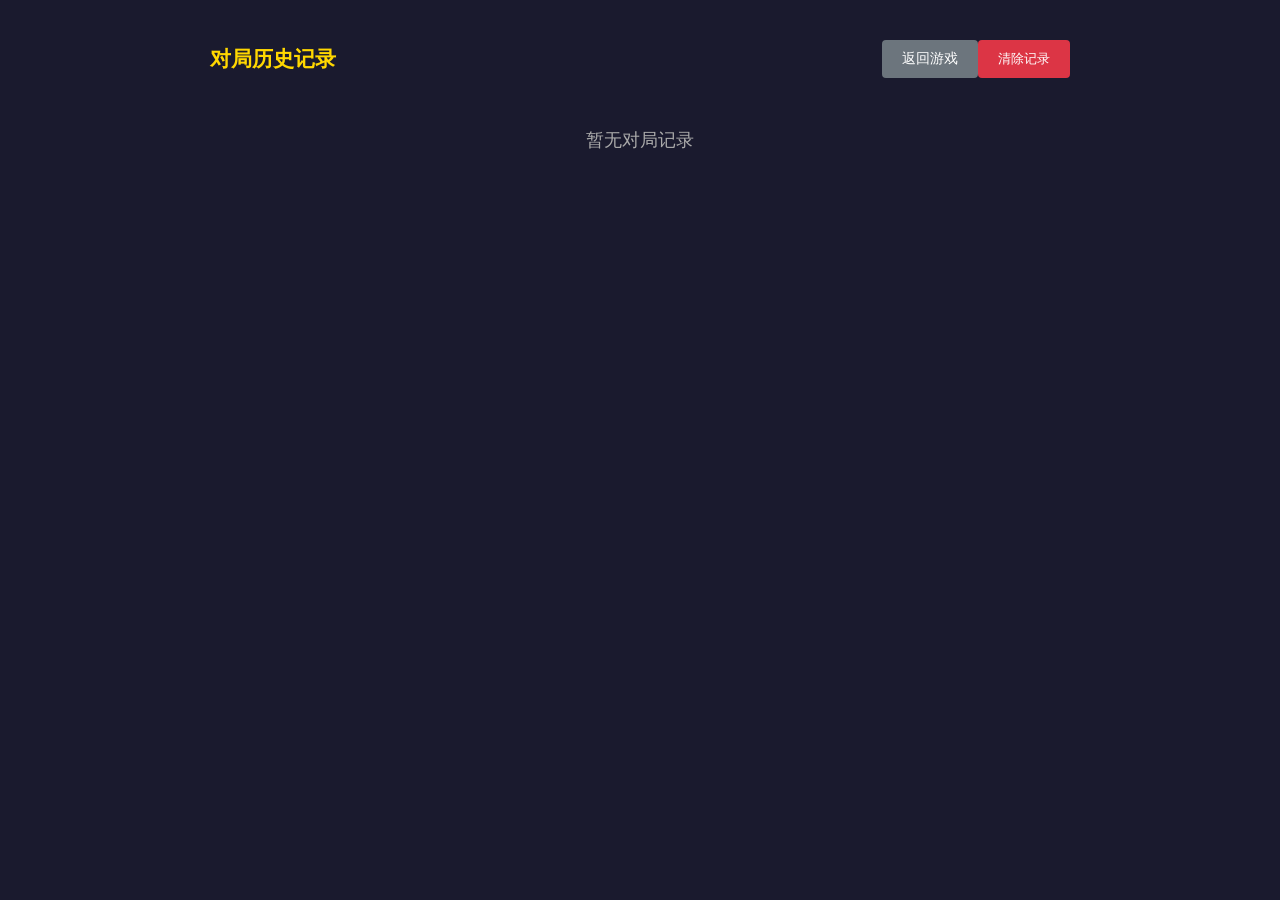
<file: history.html>
<!DOCTYPE html>
<html lang="zh-CN">
<head>
    <meta charset="UTF-8">
    <meta name="viewport" content="width=device-width, initial-scale=1.0">
    <title>三国杀 - 对局历史</title>
    <link rel="stylesheet" href="css/style.css">
    <style>
        .history-container {
            max-width: 900px;
            margin: 20px auto;
            padding: 20px;
        }
        .match-card {
            background: rgba(0, 0, 0, 0.6);
            border: 1px solid #8B4513;
            border-radius: 8px;
            padding: 15px;
            margin-bottom: 15px;
            color: #fff;
        }
        .match-header {
            display: flex;
            justify-content: space-between;
            align-items: center;
            margin-bottom: 10px;
            padding-bottom: 10px;
            border-bottom: 1px solid #8B4513;
        }
        .match-result {
            font-size: 18px;
            font-weight: bold;
            padding: 5px 15px;
            border-radius: 4px;
        }
        .result-win {
            background: #28a745;
            color: white;
        }
        .match-info {
            display: grid;
            grid-template-columns: 1fr 1fr;
            gap: 10px;
            margin-top: 10px;
        }
        .player-info {
            background: rgba(255, 255, 255, 0.1);
            padding: 8px;
            border-radius: 4px;
            font-size: 14px;
        }
        .btn-view-log {
            background: #007bff;
            color: white;
            border: none;
            padding: 8px 15px;
            border-radius: 4px;
            cursor: pointer;
            margin-top: 10px;
        }
        .btn-view-log:hover {
            background: #0056b3;
        }
        .empty-history {
            text-align: center;
            color: #aaa;
            font-size: 18px;
            margin-top: 50px;
        }
        .btn-clear {
            background: #dc3545;
            color: white;
            border: none;
            padding: 10px 20px;
            border-radius: 4px;
            cursor: pointer;
            float: right;
        }
        .btn-clear:hover {
            background: #c82333;
        }
        .btn-back {
            background: #6c757d;
            color: white;
            border: none;
            padding: 10px 20px;
            border-radius: 4px;
            cursor: pointer;
            text-decoration: none;
            display: inline-block;
        }
        .btn-back:hover {
            background: #5a6268;
        }
    </style>
</head>
<body>
    <div class="history-container">
        <div style="display: flex; justify-content: space-between; align-items: center; margin-bottom: 20px;">
            <h2 style="color: #ffd700; margin: 0;">对局历史记录</h2>
            <div>
                <a href="index.html" class="btn-back">返回游戏</a>
                <button class="btn-clear" onclick="clearHistory()">清除记录</button>
            </div>
        </div>
        <div id="historyList"></div>
    </div>

    <!-- 对局详情弹窗 -->
    <div id="matchDetailOverlay" class="overlay" style="display: none;">
        <div class="modal" style="max-width: 800px; max-height: 80vh; overflow-y: auto;">
            <h3 id="detailTitle">对局详情</h3>
            <div id="detailContent"></div>
            <button class="btn-sm" onclick="closeDetail()" style="margin-top: 15px;">关闭</button>
        </div>
    </div>

    <script>
        // 加载历史记录
        function loadHistory() {
            const history = JSON.parse(localStorage.getItem('sgsMatchHistory') || '[]');
            const container = document.getElementById('historyList');
            
            if (history.length === 0) {
                container.innerHTML = '<div class="empty-history">暂无对局记录</div>';
                return;
            }

            container.innerHTML = history.map((match, idx) => {
                const date = new Date(match.startTime);
                const duration = Math.floor(match.duration / 1000);
                const minutes = Math.floor(duration / 60);
                const seconds = duration % 60;
                
                return `
                    <div class="match-card">
                        <div class="match-header">
                            <div>
                                <div style="color: #aaa; font-size: 14px;">${date.toLocaleString('zh-CN')}</div>
                                <div style="color: #ffd700; margin-top: 5px;">持续时间: ${minutes}分${seconds}秒</div>
                            </div>
                            <div class="match-result ${match.result === 'win' ? 'result-win' : 'result-lose'}">
                                ${match.result === 'win' ? '胜利' : '失败'}
                            </div>
                        </div>
                        <div class="match-info">
                            ${match.players.map(p => `
                                <div class="player-info">
                                    <span style="color: #ffd700;">${p.name}</span> - 
                                    <span>${p.hero}</span>
                                    ${p.identity ? ` - <span style="color: ${p.identity === 'lord' ? '#ffd700' : p.identity === 'loyal' ? '#00ff00' : p.identity === 'rebel' ? '#ff0000' : '#800080'};">${p.identity}</span>` : ''}
                                </div>
                            `).join('')}
                        </div>
                        <button class="btn-view-log" onclick="viewMatchDetail(${idx})">查看详情</button>
                    </div>
                `;
            }).join('');
        }

        // 查看对局详情
        function viewMatchDetail(idx) {
            const history = JSON.parse(localStorage.getItem('sgsMatchHistory') || '[]');
            const match = history[idx];
            if (!match) return;

            const date = new Date(match.startTime);
            document.getElementById('detailTitle').textContent = `对局详情 - ${date.toLocaleString('zh-CN')}`;
            
            let html = `
                <div style="margin-bottom: 15px;">
                    <strong>结果:</strong> <span style="color: ${match.result === 'win' ? '#28a745' : '#dc3545'}; font-weight: bold;">${match.result === 'win' ? '胜利' : '失败'}</span><br>
                    <strong>持续时间:</strong> ${Math.floor(match.duration / 60000)}分${Math.floor((match.duration % 60000) / 1000)}秒
                </div>
                <div style="margin-bottom: 15px;">
                    <strong>玩家信息:</strong>
                    <ul style="margin-top: 5px;">
                        ${match.players.map(p => `<li>${p.name} - ${p.hero}${p.identity ? ' - ' + p.identity : ''}</li>`).join('')}
                    </ul>
                </div>
                <div>
                    <strong>对局日志:</strong>
                    <div style="background: rgba(0,0,0,0.3); padding: 10px; border-radius: 4px; margin-top: 10px; max-height: 400px; overflow-y: auto;">
            `;
            
            if (match.log && match.log.length > 0) {
                html += match.log.map(event => {
                    const time = new Date(event.time);
                    const timeStr = time.toLocaleTimeString('zh-CN');
                    return `<div style="margin-bottom: 5px; font-size: 13px;">
                        <span style="color: #aaa;">[${timeStr}]</span> 
                        <span style="color: #ffd700;">[${event.phase || 'none'}]</span>
                        ${event.data.msg || JSON.stringify(event.data)}
                    </div>`;
                }).join('');
            } else {
                html += '<div style="color: #aaa;">暂无详细日志</div>';
            }
            
            html += '</div></div>';
            document.getElementById('detailContent').innerHTML = html;
            document.getElementById('matchDetailOverlay').style.display = 'flex';
        }

        // 关闭详情弹窗
        function closeDetail() {
            document.getElementById('matchDetailOverlay').style.display = 'none';
        }

        // 清除历史记录
        function clearHistory() {
            if (confirm('确定要清除所有对局记录吗？')) {
                localStorage.removeItem('sgsMatchHistory');
                loadHistory();
            }
        }

        // 页面加载时加载历史记录
        window.onload = loadHistory;
    </script>
</body>
</html>
</file>
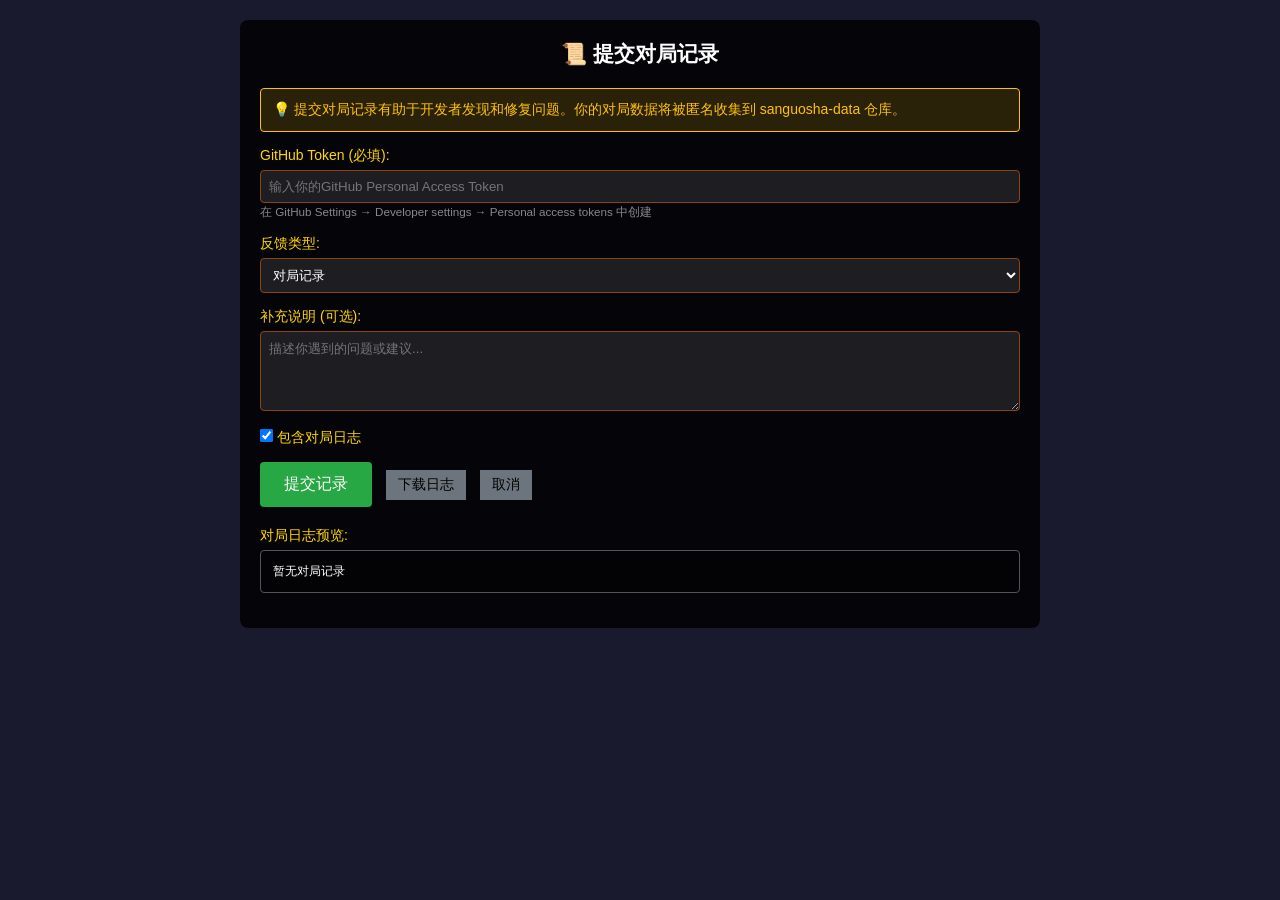
<file: submit-log.html>
<!DOCTYPE html>
<html lang="zh-CN">
<head>
    <meta charset="UTF-8">
    <meta name="viewport" content="width=device-width, initial-scale=1.0">
    <title>提交对局记录 - 三国杀</title>
    <link rel="stylesheet" href="css/style.css">
    <style>
        .submit-container {
            max-width: 800px;
            margin: 20px auto;
            padding: 20px;
            background: rgba(0, 0, 0, 0.8);
            border-radius: 8px;
            color: #fff;
        }
        .form-group {
            margin-bottom: 15px;
        }
        .form-group label {
            display: block;
            margin-bottom: 5px;
            color: #ffd700;
        }
        .form-group textarea, .form-group input[type="text"] {
            width: 100%;
            padding: 8px;
            background: rgba(255, 255, 255, 0.1);
            border: 1px solid #8B4513;
            border-radius: 4px;
            color: #fff;
            font-family: inherit;
        }
        .btn-submit {
            background: #28a745;
            color: white;
            border: none;
            padding: 12px 24px;
            border-radius: 4px;
            cursor: pointer;
            font-size: 16px;
        }
        .btn-submit:hover { background: #218838; }
        .btn-sm { padding: 6px 12px; font-size: 14px; }
        .status-message {
            margin-top: 10px;
            padding: 10px;
            border-radius: 4px;
            display: none;
        }
        .status-success { background: rgba(40, 167, 69, 0.3); color: #28a745; }
        .status-error { background: rgba(220, 53, 69, 0.3); color: #dc3545; }
        .status-info { background: rgba(0, 123, 255, 0.3); color: #007bff; }
        .log-preview {
            background: rgba(0,0,0,0.3);
            border: 1px solid #555;
            border-radius: 4px;
            padding: 12px;
            max-height: 200px;
            overflow-y: auto;
            font-family: monospace;
            font-size: 12px;
            white-space: pre-wrap;
        }
        .tip-box {
            background: rgba(255, 193, 7, 0.15);
            border: 1px solid #ffc107;
            border-radius: 4px;
            padding: 12px;
            margin-bottom: 15px;
            color: #ffc107;
        }
    </style>
</head>
<body>
    <div class="submit-container">
        <h2 style="text-align: center; margin-bottom: 20px;">📜 提交对局记录</h2>

        <div class="tip-box">
            💡 提交对局记录有助于开发者发现和修复问题。你的对局数据将被匿名收集到 sanguosha-data 仓库。
        </div>

        <div class="form-group">
            <label>GitHub Token (必填):</label>
            <input type="text" id="githubToken" placeholder="输入你的GitHub Personal Access Token">
            <small style="color: #888;">在 GitHub Settings → Developer settings → Personal access tokens 中创建</small>
        </div>

        <div class="form-group">
            <label>反馈类型:</label>
            <select id="feedbackType" style="width: 100%; padding: 8px; background: rgba(255,255,255,0.1); border: 1px solid #8B4513; border-radius: 4px; color: #fff;">
                <option value="game-data">对局记录</option>
                <option value="bug-report">Bug报告</option>
                <option value="feedback">功能建议</option>
            </select>
        </div>

        <div class="form-group">
            <label>补充说明 (可选):</label>
            <textarea id="feedbackText" placeholder="描述你遇到的问题或建议..." style="min-height: 80px;"></textarea>
        </div>

        <div class="form-group">
            <label>
                <input type="checkbox" id="includeLog" checked> 包含对局日志
            </label>
        </div>

        <div class="form-group">
            <button class="btn-submit" onclick="submitLog()">提交记录</button>
            <button class="btn-sm" onclick="downloadLog()" style="margin-left: 10px; background: #6c757d; border: none;">下载日志</button>
            <button class="btn-sm" onclick="window.close()" style="margin-left: 10px; background: #6c757d; border: none;">取消</button>
        </div>

        <div id="statusMessage" class="status-message"></div>

        <div class="form-group" style="margin-top: 20px;">
            <label>对局日志预览:</label>
            <div class="log-preview" id="logPreview">加载中...</div>
        </div>
    </div>

    <script>
        // 从localStorage加载对局记录
        let matchHistory = [];
        
        function loadMatchHistory() {
            try {
                matchHistory = JSON.parse(localStorage.getItem('sgsMatchHistory') || '[]');
                updatePreview();
            } catch(e) {
                document.getElementById('logPreview').textContent = '加载失败: ' + e.message;
            }
        }

        function updatePreview() {
            const preview = document.getElementById('logPreview');
            if (matchHistory.length === 0) {
                preview.textContent = '暂无对局记录';
                return;
            }

            // 显示最近一场对局的摘要
            const latest = matchHistory[0];
            const date = new Date(latest.startTime);
            let text = `对局时间: ${date.toLocaleString('zh-CN')}\n`;
            text += `结果: ${latest.result === 'win' ? '胜利' : '失败'}\n`;
            text += `持续时间: ${Math.floor(latest.duration / 60000)}分${Math.floor((latest.duration % 60000) / 1000)}秒\n\n`;
            text += `玩家信息:\n`;
            latest.players.forEach(p => {
                text += `  ${p.name} - ${p.hero}${p.identity ? ' - ' + p.identity : ''}\n`;
            });
            text += `\n详细日志事件数: ${latest.log ? latest.log.length : 0}\n`;
            text += `\n(完整日志将在提交时发送)`;

            preview.textContent = text;
        }

        // 提交日志到 sanguosha-data 仓库
        async function submitLog() {
            const token = document.getElementById('githubToken').value.trim();
            const feedbackType = document.getElementById('feedbackType').value;
            const feedbackText = document.getElementById('feedbackText').value.trim();
            const includeLog = document.getElementById('includeLog').checked;

            if (!token) {
                showStatus('请输入GitHub Token', 'error');
                return;
            }

            if (matchHistory.length === 0) {
                showStatus('没有可提交的对局记录', 'error');
                return;
            }

            // 构建Issue内容 (参考texas-poker格式)
            const latest = matchHistory[0];
            const date = new Date(latest.startTime);
            
            // 生成用户ID
            const userId = 'user_' + Math.random().toString(36).substr(2, 9);
            const userName = '玩家_' + userId.split('_')[1].substr(0, 4).toUpperCase();
            
            // 构建数据JSON
            const matchData = {
                u: {
                    userId: userId,
                    userName: userName,
                    platform: navigator.platform || 'unknown',
                    language: navigator.language,
                    screenSize: `${window.screen.width}x${window.screen.height}`
                },
                ts: new Date().toISOString(),
                hc: latest.players.length,
                ps: {
                    hero: latest.players.find(p => !p.isAI)?.hero || 'unknown',
                    result: latest.result,
                    duration: latest.duration,
                    players: latest.players.map(p => p.hero)
                },
                bs: latest.players.map(p => ({
                    name: p.name,
                    hero: p.hero,
                    isAI: p.isAI,
                    identity: p.identity,
                    faction: p.faction
                })),
                cr: {
                    // 最后一回合的状态
                    phase: latest.log?.[latest.log.length - 1]?.phase || 'unknown',
                    currentPlayer: latest.log?.[latest.log.length - 1]?.currentPlayer || 'unknown'
                }
            };

            let body = `**用户**: ${userName}\n**ID**: \`${userId}\`\n\n`;
            body += `\`\`\`json\n${JSON.stringify(matchData, null, 2)}\n\`\`\`\n`;

            if (includeLog && latest.log) {
                // 限制日志数量
                const maxEvents = 50;
                const events = latest.log.slice(0, maxEvents);
                body += `\n### 对局事件 (前${events.length}个)\n<details><summary>点击展开</summary>\n\n`;
                events.forEach(evt => {
                    const time = new Date(evt.time).toLocaleTimeString('zh-CN');
                    body += `**[${time}]** ${evt.eventType}: ${JSON.stringify(evt.data)}\n\n`;
                });
                body += `</details>\n`;
            }

            if (feedbackText) {
                body += `\n### 用户反馈\n${feedbackText}\n`;
            }

            // 提交到 sanguosha-data 仓库
            const issueData = {
                title: `📊 ${userName} - 对局#${date.toLocaleDateString('zh-CN')} ${date.toLocaleTimeString('zh-CN')}`,
                body: body,
                labels: ['game-data', feedbackType]
            };

            try {
                showStatus('正在提交到 sanguosha-data...', 'info');
                
                const response = await fetch('https://api.github.com/repos/cjh-98/sanguosha-data/issues', {
                    method: 'POST',
                    headers: {
                        'Authorization': `token ${token}`,
                        'Accept': 'application/vnd.github.v3+json',
                        'Content-Type': 'application/json'
                    },
                    body: JSON.stringify(issueData)
                });

                if (!response.ok) {
                    const error = await response.json();
                    throw new Error(error.message || '提交失败: ' + response.status);
                }

                const result = await response.json();
                showStatus(`✅ 提交成功！Issue已创建: <a href="${result.html_url}" target="_blank" style="color:#28a745">查看Issue</a>`, 'success');
                
                // 保存token到localStorage
                localStorage.setItem('sgsGitHubToken', token);

            } catch(e) {
                console.error('Submit error:', e);
                showStatus('❌ 提交失败: ' + e.message + '<br>请检查Token是否正确', 'error');
            }
        }

        // 下载日志
        function downloadLog() {
            if (matchHistory.length === 0) {
                alert('没有可下载的对局记录');
                return;
            }

            const latest = matchHistory[0];
            const blob = new Blob([JSON.stringify(latest, null, 2)], { type: 'application/json' });
            const url = URL.createObjectURL(blob);
            const a = document.createElement('a');
            a.href = url;
            a.download = `sanguosha_match_${latest.matchId}.json`;
            a.click();
            URL.revokeObjectURL(url);
        }

        // 显示状态消息
        function showStatus(message, type) {
            const status = document.getElementById('statusMessage');
            status.innerHTML = message;
            status.className = `status-message status-${type}`;
            status.style.display = 'block';
        }

        // 页面加载时恢复
        window.onload = function() {
            const savedToken = localStorage.getItem('sgsGitHubToken');
            if (savedToken) {
                document.getElementById('githubToken').value = savedToken;
            }
            loadMatchHistory();
        };
    </script>
</body>
</html>
</file>
<file: css/style.css>
/* ===== 三国杀 - 主样式 ===== */
/* CSS Reset & Base */
*, *::before, *::after {
    margin: 0;
    padding: 0;
    box-sizing: border-box;
    -webkit-tap-highlight-color: transparent;
    -webkit-user-select: none;
    user-select: none;
}

:root {
    --bg-primary: #1a1a2e;
    --bg-secondary: #16213e;
    --bg-card: #0f3460;
    --bg-panel: rgba(15, 52, 96, 0.85);
    --accent-gold: #e6c84d;
    --accent-red: #c41e3a;
    --accent-green: #2ecc71;
    --accent-blue: #3498db;
    --text-primary: #f0f0f0;
    --text-secondary: #a0a0b0;
    --text-gold: #e6c84d;
    --border-gold: #8b6914;
    --wei-color: #4a90d9;
    --shu-color: #e74c3c;
    --wu-color: #2ecc71;
    --qun-color: #95a5a6;
    --shen-color: #f39c12;
    --shadow: 0 4px 12px rgba(0,0,0,0.4);
}

html, body {
    width: 100%;
    height: 100%;
    overflow: hidden;
    font-family: "PingFang SC", "Microsoft YaHei", "Helvetica Neue", sans-serif;
    background: var(--bg-primary);
    color: var(--text-primary);
    font-size: 14px;
    overscroll-behavior: none;
}

#app {
    width: 100%;
    height: 100%;
    position: relative;
    overflow: hidden;
}

.screen {
    display: none;
    width: 100%;
    height: 100%;
    position: absolute;
    top: 0;
    left: 0;
    overflow-y: auto;
    -webkit-overflow-scrolling: touch;
}

.screen.active {
    display: flex;
    flex-direction: column;
}

/* ===== Scrollbar ===== */
::-webkit-scrollbar {
    width: 4px;
}
::-webkit-scrollbar-track {
    background: rgba(0,0,0,0.2);
}
::-webkit-scrollbar-thumb {
    background: var(--border-gold);
    border-radius: 2px;
}

/* ===== Buttons ===== */
.btn {
    display: inline-flex;
    align-items: center;
    justify-content: center;
    padding: 12px 24px;
    border: 2px solid var(--border-gold);
    border-radius: 8px;
    background: linear-gradient(135deg, var(--bg-card), var(--bg-secondary));
    color: var(--text-gold);
    font-size: 16px;
    font-weight: bold;
    cursor: pointer;
    transition: all 0.2s ease;
    text-align: center;
    min-width: 120px;
    letter-spacing: 2px;
}

.btn:active {
    transform: scale(0.96);
    background: linear-gradient(135deg, var(--border-gold), var(--bg-card));
}

.btn:disabled {
    opacity: 0.4;
    cursor: not-allowed;
}

.btn-primary {
    background: linear-gradient(135deg, var(--accent-red), #8b0000);
    border-color: var(--accent-gold);
    color: #fff;
}

.btn-large {
    padding: 16px 40px;
    font-size: 20px;
    width: 80%;
    max-width: 300px;
}

.btn-small {
    padding: 6px 14px;
    font-size: 13px;
    min-width: auto;
    letter-spacing: 1px;
}

.btn-danger {
    border-color: var(--accent-red);
    color: var(--accent-red);
}

/* ===== Main Menu ===== */
#mainMenu {
    align-items: center;
    justify-content: center;
    background: radial-gradient(ellipse at center, #1a2a4e 0%, #0a0a1e 100%);
    gap: 20px;
    padding: 40px 20px;
}

.menu-title {
    font-size: 48px;
    font-weight: 900;
    color: var(--accent-gold);
    text-shadow: 0 0 20px rgba(230,200,77,0.5), 3px 3px 6px rgba(0,0,0,0.8);
    letter-spacing: 12px;
    margin-bottom: 10px;
    text-align: center;
}

.menu-subtitle {
    font-size: 14px;
    color: var(--text-secondary);
    letter-spacing: 6px;
    margin-bottom: 30px;
}

.menu-buttons {
    display: flex;
    flex-direction: column;
    gap: 16px;
    align-items: center;
    width: 100%;
    max-width: 320px;
}

.menu-version {
    position: absolute;
    bottom: 16px;
    font-size: 11px;
    color: var(--text-secondary);
    opacity: 0.6;
}

/* ===== Setup Screen ===== */
#setupScreen {
    padding: 16px;
    gap: 12px;
}

.setup-header {
    display: flex;
    align-items: center;
    gap: 12px;
    padding-bottom: 12px;
    border-bottom: 1px solid var(--border-gold);
}

.setup-header h2 {
    font-size: 20px;
    color: var(--accent-gold);
    flex: 1;
    text-align: center;
}

.setup-section {
    background: var(--bg-panel);
    border: 1px solid var(--border-gold);
    border-radius: 10px;
    padding: 14px;
}

.setup-section-title {
    font-size: 14px;
    color: var(--accent-gold);
    margin-bottom: 10px;
    font-weight: bold;
    letter-spacing: 2px;
}

.option-grid {
    display: grid;
    grid-template-columns: repeat(auto-fill, minmax(80px, 1fr));
    gap: 8px;
}

.option-item {
    padding: 10px 8px;
    border: 2px solid var(--bg-card);
    border-radius: 8px;
    text-align: center;
    cursor: pointer;
    font-size: 13px;
    background: rgba(0,0,0,0.3);
    transition: all 0.2s;
    color: var(--text-secondary);
}

.option-item.active {
    border-color: var(--accent-gold);
    background: rgba(230,200,77,0.15);
    color: var(--accent-gold);
    font-weight: bold;
}

.option-item:active {
    transform: scale(0.95);
}

.toggle-row {
    display: flex;
    align-items: center;
    justify-content: space-between;
    padding: 8px 0;
}

.toggle-label {
    font-size: 14px;
    color: var(--text-primary);
}

.toggle-switch {
    width: 48px;
    height: 26px;
    border-radius: 13px;
    background: var(--bg-card);
    position: relative;
    cursor: pointer;
    transition: background 0.3s;
    border: 1px solid var(--border-gold);
}

.toggle-switch.on {
    background: var(--accent-gold);
}

.toggle-switch::after {
    content: '';
    position: absolute;
    width: 20px;
    height: 20px;
    border-radius: 50%;
    background: #fff;
    top: 2px;
    left: 2px;
    transition: left 0.3s;
}

.toggle-switch.on::after {
    left: 24px;
    background: var(--bg-primary);
}

.setup-footer {
    display: flex;
    gap: 12px;
    justify-content: center;
    padding: 16px 0;
}

/* ===== Hero Select Screen ===== */
#heroSelectScreen {
    padding: 16px;
    gap: 12px;
}

.select-header {
    text-align: center;
    padding: 8px 0;
}

.select-header h2 {
    font-size: 18px;
    color: var(--accent-gold);
}

.select-header p {
    font-size: 12px;
    color: var(--text-secondary);
    margin-top: 4px;
}

.hero-grid {
    display: grid;
    grid-template-columns: repeat(auto-fill, minmax(100px, 1fr));
    gap: 10px;
    padding: 8px 0;
}

.hero-card {
    background: var(--bg-panel);
    border: 2px solid var(--border-gold);
    border-radius: 10px;
    padding: 10px 8px;
    cursor: pointer;
    text-align: center;
    transition: all 0.2s;
    position: relative;
}

.hero-card:active {
    transform: scale(0.95);
}

.hero-card.selected {
    border-color: var(--accent-gold);
    box-shadow: 0 0 12px rgba(230,200,77,0.5);
    background: rgba(230,200,77,0.1);
}

.hero-card.banned {
    opacity: 0.3;
    pointer-events: none;
}

.hero-card.disabled {
    opacity: 0.3;
    pointer-events: none;
}

.hero-name {
    font-size: 15px;
    font-weight: bold;
    color: var(--text-primary);
    margin-bottom: 4px;
}

.hero-faction {
    display: inline-block;
    padding: 1px 8px;
    border-radius: 10px;
    font-size: 10px;
    margin-bottom: 4px;
}

.hero-faction.wei { background: var(--wei-color); color: #fff; }
.hero-faction.shu { background: var(--shu-color); color: #fff; }
.hero-faction.wu { background: var(--wu-color); color: #fff; }
.hero-faction.qun { background: var(--qun-color); color: #fff; }
.hero-faction.shen { background: var(--shen-color); color: #fff; }

.hero-hp {
    font-size: 12px;
    color: var(--accent-red);
}

.hero-skills {
    font-size: 10px;
    color: var(--text-secondary);
    margin-top: 4px;
    line-height: 1.3;
    max-height: 50px;
    overflow: hidden;
}

.select-footer {
    display: flex;
    justify-content: center;
    padding: 12px 0;
}

/* ===== Ban Screen ===== */
#banScreen {
    padding: 16px;
    gap: 12px;
}

.ban-tabs {
    display: flex;
    gap: 8px;
    margin-bottom: 8px;
}

.ban-tab {
    flex: 1;
    padding: 8px;
    text-align: center;
    border: 2px solid var(--bg-card);
    border-radius: 8px;
    cursor: pointer;
    font-size: 14px;
    color: var(--text-secondary);
}

.ban-tab.active {
    border-color: var(--accent-gold);
    color: var(--accent-gold);
    background: rgba(230,200,77,0.1);
}

/* ===== Game Over ===== */
#gameOverScreen {
    align-items: center;
    justify-content: center;
    gap: 20px;
    padding: 20px;
}

.gameover-title {
    font-size: 36px;
    font-weight: 900;
    text-shadow: 0 0 20px currentColor;
}

.gameover-title.win { color: var(--accent-green); }
.gameover-title.lose { color: var(--accent-red); }

.gameover-info {
    text-align: center;
    font-size: 16px;
    line-height: 2;
    color: var(--text-primary);
}

.identity-reveal {
    background: var(--bg-panel);
    border: 1px solid var(--border-gold);
    border-radius: 10px;
    padding: 16px;
    width: 100%;
    max-width: 360px;
}

.identity-row {
    display: flex;
    justify-content: space-between;
    align-items: center;
    padding: 6px 0;
    border-bottom: 1px solid rgba(255,255,255,0.1);
    font-size: 14px;
}

.identity-row:last-child {
    border-bottom: none;
}

.identity-tag {
    padding: 2px 10px;
    border-radius: 10px;
    font-size: 12px;
}

.identity-tag.lord { background: #f39c12; color: #fff; }
.identity-tag.loyal { background: #3498db; color: #fff; }
.identity-tag.rebel { background: #e74c3c; color: #fff; }
.identity-tag.spy { background: #9b59b6; color: #fff; }

/* ===== Rules Screen ===== */
#rulesScreen {
    padding: 16px;
    gap: 12px;
}

.rules-content {
    background: var(--bg-panel);
    border: 1px solid var(--border-gold);
    border-radius: 10px;
    padding: 16px;
    font-size: 14px;
    line-height: 1.8;
    color: var(--text-primary);
}

.rules-content h3 {
    color: var(--accent-gold);
    margin: 12px 0 6px;
    font-size: 16px;
}

.rules-content p {
    margin-bottom: 6px;
}

.rules-content ul {
    padding-left: 20px;
    margin-bottom: 8px;
}

/* ===== Utility ===== */
.hidden { display: none !important; }
.center { text-align: center; }
.flex-center { display: flex; align-items: center; justify-content: center; }

/* ===== 出牌动画 ===== */
.card-animation {
    position: fixed;
    transform: translate(-50%, -50%);
    z-index: 9999;
    pointer-events: none;
    opacity: 1;
}

.card-animation .anim-card {
    width: 8vw;
    height: 11vh;
    max-width: 100px;
    max-height: 140px;
    background: linear-gradient(135deg, #f5e6d3 0%, #e8d4b8 100%);
    border-radius: 8px;
    display: flex;
    flex-direction: column;
    align-items: center;
    justify-content: center;
    box-shadow: 0 8px 24px rgba(0,0,0,0.5);
    border: 2px solid rgba(255,215,0,0.6);
    animation: cardFloat 2.5s ease-in-out;
    cursor: default;
}

.card-animation .anim-card .card-name {
    font-size: 1.6vw;
    font-weight: bold;
    color: var(--text-primary);
    text-shadow: 0 0 4px rgba(0,0,0,0.5);
}

.card-animation .anim-card .card-type {
    font-size: 0.9vw;
    color: var(--accent-gold);
    margin-top: 2px;
}

@keyframes cardFloat {
    0% {
        opacity: 0;
        transform: translate(-50%, -50%) scale(0.3) rotate(-15deg);
    }
    15% {
        opacity: 1;
        transform: translate(-50%, -50%) scale(1.1) rotate(5deg);
    }
    30% {
        transform: translate(-50%, -50%) scale(1) rotate(-3deg);
    }
    50% {
        transform: translate(-50%, -50%) scale(1) rotate(2deg);
    }
    70% {
        transform: translate(-50%, -50%) scale(1) rotate(0deg);
    }
    100% {
        opacity: 1;
        transform: translate(-50%, -50%) scale(1) rotate(0deg);
    }
}
</file>
